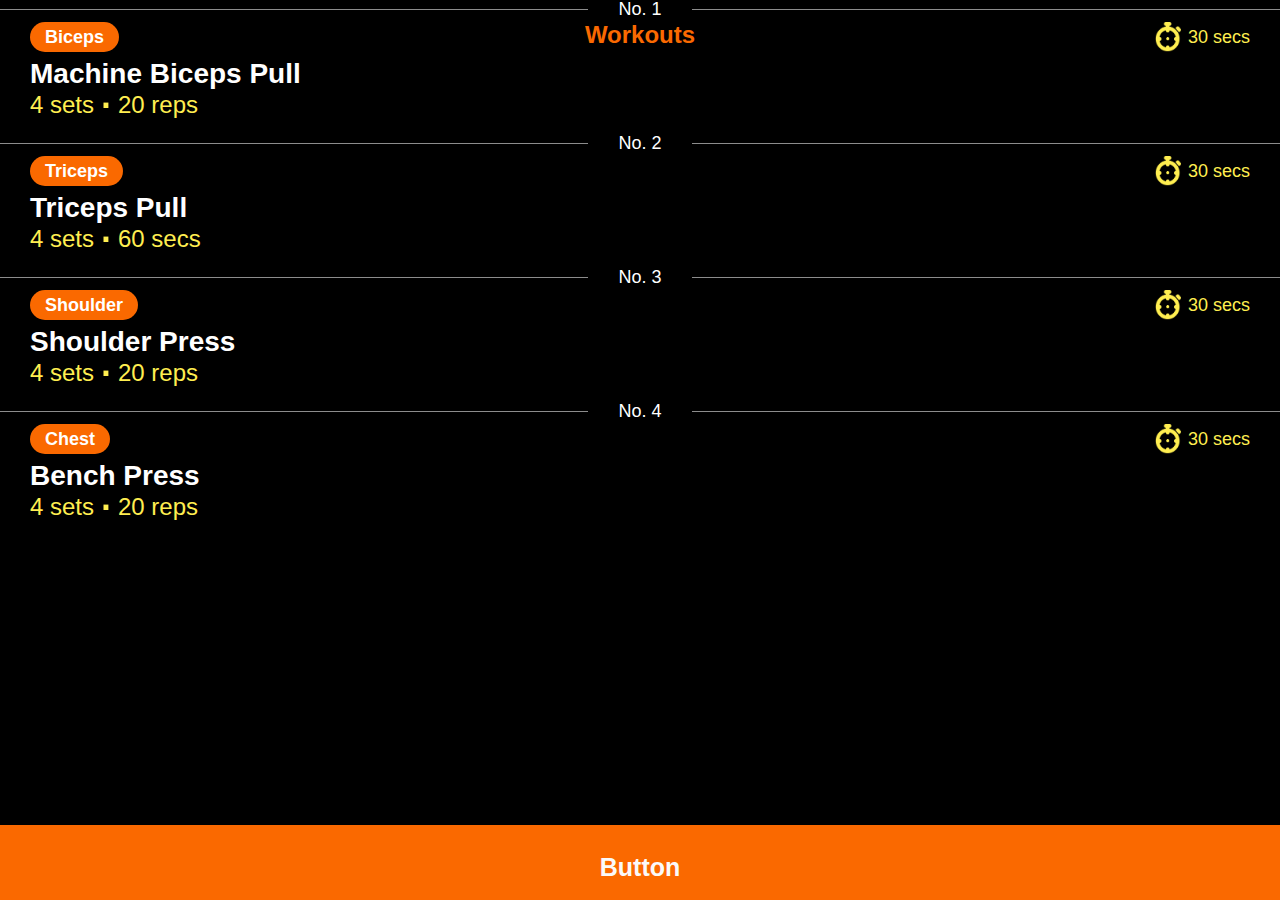
<file: Gym Wear Project/index.html>
<!DOCTYPE html>
<html>
<head>
	<meta name="viewport" content="width=device-width,user-scalable=no">
	<title>Basic</title>
	<link rel="stylesheet" href="lib/tau/wearable/theme/default/tau.min.css">
	<link rel="stylesheet" media="all and (-tizen-geometric-shape: circle)" href="lib/tau/wearable/theme/default/tau.circle.min.css">
	<!-- load theme file for your application -->
	<link rel="stylesheet" href="css/style.css">
	<link rel="stylesheet" href="css/home.css">
	<link rel="stylesheet" href="css/workout.css">
	<link rel="stylesheet" href="css/default.css">
</head>
<body>
	<!--Home Page.html-->
	<div class="ui-page" id="snapListPage">
	   <header class="ui-header">
	   		<div class="default-header">Routine</div>
	   </header>
	    <div class="ui-content">
	    		<ul class="ui-listview ui-snap-listview" id="snapList" />
	    </div>
	</div>
	
	<!--Workout.html-->
	<div class="ui-page ui-page-active" id="aboutPage">
	   <header class="ui-header">
	   		<div class="default-header">Workouts</div>
	   </header>
	   <div class="ui-content">
		   <ui class="workouts" id="workout-list">
		   </ui>
	   </div>
	   <footer class="ui-footer ui-bottom-button">
	      <a href="#" class="ui-btn" id='workouts-footer-button'>Button</a>
	   </footer>
	</div>
	<script src="lib/tau/wearable/js/tau.min.js"></script>
	<script src="js/app.js"></script>
	<script src="js/src/home.js"></script>
	<script src="js/src/workout.js"></script>
	<script src="js/jquery.js"></script>
	<script>
	$( "#snapListPage" ).on( "pageinit", function() {
	    initialize()
	});
	
	$( "#aboutPage" ).on( "pageinit", function() {
		initialize()
		
		
		
		
		loadWorkouts()
	});
	</script>
</body>
</html>
</file>
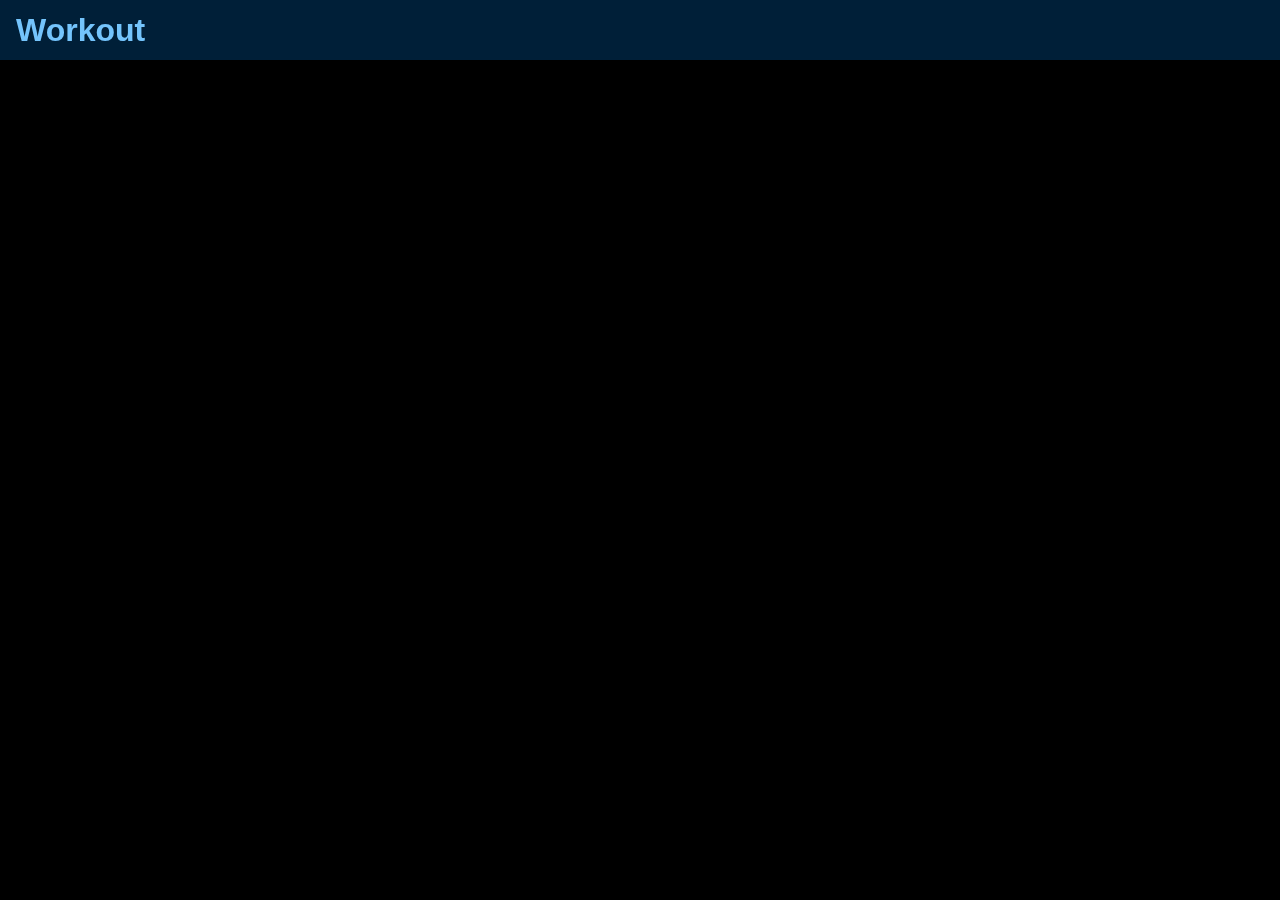
<file: Gym Wear Project/workout.html>
<!DOCTYPE html>
<html>
<head>
	<meta name="viewport" content="width=device-width,user-scalable=no">
	<title>Basic</title>
	<link rel="stylesheet" href="lib/tau/wearable/theme/default/tau.min.css">
	<link rel="stylesheet" media="all and (-tizen-geometric-shape: circle)" href="lib/tau/wearable/theme/default/tau.circle.min.css">
	<!-- load theme file for your application -->
	<link rel="stylesheet" href="css/style.css">
	<link rel="stylesheet" href="css/default.css">
	
</head>
<body>
	<div class="ui-page" id="aboutPage">
	   <header class="ui-header">
	      <h2 class="ui-titles">Workout</h2>
	   </header>
	   <div class="ui-content">
	   </div>
	</div>
	<script src="lib/tau/wearable/js/tau.min.js"></script>
	<script src="js/app.js"></script>
	<script src="js/src/home.js"></script>
	<script src="js/src/workout.js"></script>
	<script src="js/jquery.js"></script>
	<script>
	$( "#aboutPage" ).on( "pageinit", function() {
        console.log( "YEAHHHHHH" );
    });
	</script>
	<script>
	</script>
</body>
</html>
</file>
<file: Gym Wear Project/css/style.css>
/* this file is left blank on purpose, if developer can't find classes he needs in framework, he can customize his
app adding his own styles here
 */
 
.ui-listview li .li-text-sub {
   display: block;
   text-overflow: ellipsis;
   overflow: hidden;
   line-height: 32px;
   color: rgb(51, 51, 51);
}

.ui-listview li.li-has-3line {
   padding-top: 0;
   padding-bottom: 0;
   height: 115px;
}

.ui-listview.expand-list li.li-has-3line .ui-marquee {
   -webkit-transform: translate3d(0, 30px, 0);
}

.ui-listview.expand-list li.li-has-3line.ui-snap-listview-selected .ui-marquee {
   -webkit-transform: translate3d(0, 0, 0);
   -webkit-transition: all ease 1s;
}

.ui-listview.expand-list li.li-has-3line .ui-li-sub-text:nth-child(2) {
   -webkit-transform: translate3d(0, -10px, 0);
   opacity: 0;
}

.ui-listview.expand-list li.li-has-3line.ui-snap-listview-selected .ui-li-sub-text:nth-child(2) {
   -webkit-transform: translate3d(0, 0, 0);
   opacity: 1;
   -webkit-transition: all ease 1s;
}

.ui-listview.expand-list li.li-has-3line .ui-li-sub-text:last-child {
   -webkit-transform: translate3d(0, -42px, 0);
   opacity: 0;
}

.ui-listview.expand-list li.li-has-3line.ui-snap-listview-selected .ui-li-sub-text:last-child {
   -webkit-transform: translate3d(0, 0, 0);
   opacity: 1;
   -webkit-transition: all ease 1s;
}
</file>
<file: Gym Wear Project/css/home.css>
.home-routines {
	height: 100%;
	display: flex;
}

.home-routine-info {
	height: 100%;
	width: 100%;
	display: flex;
	flex-direction: row;
	align-items: center;
}

.home-routine-info-icon {
	width: 50px;
	height: 50px;
	background-image: url("../assets/icon_biceps.png");
  	background-position: center;
  	background-repeat: no-repeat;
  	background-size: contain; 
}

.home-routines-name,.ui-marquee,.ui-marquee-gradient {
	width: 100%;
	font-weight: 700;
	font-size: 28px;
}
</file>
<file: Gym Wear Project/css/workout.css>
.workouts-item {
	width: 100%;	
	display: flex;
	justify-content: center;
	position: relative;
}

.workouts-item--wrapper {
	width: 100%;
	height: 100px;
	margin-top: 9px;
	border-top: 1px solid #8C8C8C;
	padding: 12px 30px;
	box-sizing: content-box;
}

.workouts-title {
	position: absolute;
	background-color: #000;
	display: inline-block;
	padding: 0px 30px;
	font-size: 18px;
	color: #fff;
	line-height: 18px;
}

.workouts-item-top {
	width: 100%;
	height: 30px;
	display: flex;
	justify-content: space-between;
}

.workouts-item-top-bodyPart {
	height: 100%;
	display: flex;
	justify-content: center;
	align-items: center;
	background-color: #FA6900;
	border-radius: 25px;
	padding: 0 15px;
}

.workouts-item-top-bodyPart-text {
	color: #fff;
	font-size: 18px;
	font-weight: 600;
	text-transform: capitalize;
}

.workouts-item-top-rest {
	display: flex;
	justify-content: center;
	align-items: center;
	position: relative;
	padding-left: 35px;
}

.workouts-item-top-rest-time::before {
	content: '';
	display: inline-block;
	position: absolute;
	left: 0;
	top: 0;
	width: 30px;
	height: 30px;
	background-image: url("../assets/icon_rest.png");
  	background-position: center;
  	background-repeat: no-repeat;
  	background-size: contain; 
}

.workouts-item-top-rest-time {
	display: inline-block;
	font-size: 18px;
	line-height: 18px;
	color: #FFEE50;
}

.workouts-item-content {
	width: 100%;
	display: flex;
	flex-direction: column;
	margin: 5px 0;
}

.workouts-item-content-name {
	align-self: flex-start;
	font-size: 28px;
	line-height: 34px;
	font-weight: 700;
	font-stretch: condensed;
	text-transform: capitalize;
	color: #fff;
}

.workouts-item-content-secondaryInfo {
	flex: 1;
	display: flex;
}

.workouts-item-content-secondaryInfo-sets,
.workouts-item-content-secondaryInfo-type {
	font-size: 24px;
	line-height: 28px;
	color: #FFEE50;
	font-stretch: condensed;
}

.workouts-item-content-secondaryInfo-separator {
	font-size: 50px;
	line-height: 0px;
	padding: 0 5px;
	color: #FFEE50;
}

#workouts-footer-button {
	top: 10px;
    background-color: #FA6900;
    font-size: 25px;
    font-weight: 600;
}
</file>
<file: Gym Wear Project/css/default.css>
.default-header {
	position: absolute;
	top: 0;
	left: 0;
	height: 70px;
	width: 100%;
	background-color: #000;
	color: #FA6900;
	display: flex;
	justify-content: center;
	align-items: center;
	font-size: 24px;
	font-weight: 600;
}
</file>
<file: Gym Wear Project/lib/tau/wearable/theme/default/tau.min.css>
/*
 * Copyright (c) 2015 Samsung Electronics Co., Ltd
 *
 * Licensed under the Flora License, Version 1.1 (the "License");
 * you may not use this file except in compliance with the License.
 * You may obtain a copy of the License at
 *
 *     http://floralicense.org/license/
 *
 * Unless required by applicable law or agreed to in writing, software
 * distributed under the License is distributed on an "AS IS" BASIS,
 * WITHOUT WARRANTIES OR CONDITIONS OF ANY KIND, either express or implied.
 * See the License for the specific language governing permissions and
 * limitations under the License.
 */

*{outline:0}article,aside,details,figcaption,figure,footer,header,hgroup,nav,section,summary{display:block}audio,canvas,video{display:inline-block;zoom:1}audio:not([controls]){display:none;height:0}[hidden]{display:none}html{font-size:100%;-webkit-text-size-adjust:100%;-ms-text-size-adjust:100%;-o-text-size-adjust:100%;text-size-adjust:100%}html,button,input,select,textarea{font-family:Tizen,Samsung Sans,Helvetica}body{margin:0}h1{font-size:2em;margin:.67em 0}h2{font-size:1.5em;margin:.83em 0}h3{font-size:1.17em;margin:1em 0}h4{font-size:1em;margin:1.33em 0}h5{font-size:.83em;margin:1.67em 0}h6{font-size:.75em;margin:2.33em 0}abbr[title]{border-bottom:1px dotted}b,strong{font-weight:700}blockquote{margin:1em 40px}dfn{font-style:italic}mark{background:#ff0;color:#000}p,pre{margin:1em 0}code,kbd,pre,samp{font-family:monospace,serif;_font-family:'courier new',monospace;font-size:1em}pre{white-space:pre;white-space:pre-wrap;word-wrap:break-word}q{quotes:none}q:before,q:after{content:'';content:none}small{font-size:75%}sub,sup{font-size:75%;line-height:0;position:relative;vertical-align:baseline}sup{top:-.5em}sub{bottom:-.25em}dl,menu,ol,ul{margin:1em 0}dd{margin:0 0 0 40px}menu,ol,ul{padding:0 0 0 40px}nav ul,nav ol{list-style:none;list-style-image:none}img{border:0;-ms-interpolation-mode:bicubic}svg:not(:root){overflow:hidden}figure{margin:0}form{margin:0}fieldset{border:1px solid silver;margin:0 2px;padding:.35em .625em .75em}legend{border:0;padding:0;white-space:normal}button,input,select,textarea{font-size:100%;margin:0;vertical-align:baseline}button,input{line-height:normal}button[disabled],input[disabled]{cursor:default}input[type=time],input[type=date]{color:#000}input[type=search]{-webkit-appearance:textfield;-moz-appearance:textfield;appearance:textfield;box-sizing:content-box}input[type=search]::-webkit-search-cancel-button,input[type=search]::-webkit-search-decoration{-webkit-appearance:none;appearance:none}button::-moz-focus-inner,input::-moz-focus-inner{border:0;padding:0}textarea{overflow:auto;vertical-align:top}table{border-collapse:collapse;border-spacing:0}.tau-info-theme{position:absolute;top:-999px;left:-999px}.screen-hidden{visibility:hidden;position:absolute;top:-10000em;left:-10000em}button,input{outline:0;cursor:pointer}*{box-sizing:border-box}a{text-decoration:none;color:rgba(250,250,250,1)}ul,li{margin:0;padding:0;list-style-type:none}img{margin:0;padding:0}html{-webkit-tap-highlight-color:rgba(0,0,0,0)}body{height:100%;font-size:2.125rem;font-family:Tizen,Samsung Sans,Helvetica;background:rgba(0,0,0,1);color:rgba(250,250,250,1)}tau-page{display:block}.ui-page{width:100%;height:100%;overflow:hidden;position:absolute;top:0;left:0;display:none;background:rgba(0,0,0,1);-webkit-tap-highlight-color:rgba(0,0,0,0)}.ui-page.ui-page-active{display:block;display:-webkit-box;display:-webkit-flex;display:-ms-flexbox;display:flex;-webkit-box-orient:vertical;-webkit-box-direction:normal;-webkit-flex-direction:column;-ms-flex-direction:column;flex-direction:column}.ui-page.ui-page-build{display:-webkit-box;display:-webkit-flex;display:-ms-flexbox;display:flex;-webkit-box-orient:vertical;-webkit-box-direction:normal;-webkit-flex-direction:column;-ms-flex-direction:column;flex-direction:column;visibility:hidden}.ui-page tau-scrollview{display:block}.ui-page .ui-content{width:100%;height:auto;overflow:auto;-webkit-overflow-scrolling:touch;-moz-overflow-scrolling:touch;-o-overflow-scrolling:touch;-ms-overflow-scrolling:touch;overflow-scrolling:touch;-webkit-box-flex:1;-webkit-flex:1;-ms-flex:1;flex:1}.ui-page .ui-content.ui-content-padding{padding-left:.75rem;padding-right:.75rem}.ui-page .ui-content.ui-content-fixed-middle{position:fixed;top:50%;-webkit-transform:translate(0,-50%);-ms-transform:translate(0,-50%);transform:translate(0,-50%)}.ui-page .ui-header{position:relative;width:100%;line-height:60px;background-color:rgba(0,31,56,1)}.ui-page .ui-header .ui-subtitle{height:30px;font-weight:400;line-height:30px;padding-left:16px;padding-right:16px;color:rgba(116,196,252,1);font-size:24px;margin:-.625rem 0 .3125rem 0}.ui-page .ui-header .ui-title{color:rgba(116,196,252,1);font-size:32px;font-weight:700;white-space:nowrap;overflow:hidden;text-overflow:ellipsis;margin:0;padding-left:16px;padding-right:16px;-webkit-mask-image:-webkit-linear-gradient(left,#000 80%,rgba(0,0,0,0) 95%);mask-image:linear-gradient(left,#000 80%,rgba(0,0,0,0) 95%)}.ui-page .ui-header .ui-title.ui-icon{padding-left:60px;background-position:16px 14px;background-size:34px 34px;background-repeat:no-repeat}.ui-page .ui-header.ui-has-more .ui-title{padding-right:78px;-webkit-mask-image:-webkit-linear-gradient(left,#000 70%,rgba(0,0,0,0) 75%);mask-image:linear-gradient(left,#000 70%,rgba(0,0,0,0) 75%)}.ui-page .ui-header button.ui-more,.ui-page .ui-header input.ui-more{border:0 none;padding:0}.ui-page .ui-header .ui-more-disable{cursor:default;background-color:transparent}.ui-page .ui-header .ui-more{display:block;position:absolute;top:0;right:0;width:68px;height:100%;overflow:hidden;text-indent:-1000em;background-position:center center;background-color:transparent;cursor:pointer}.ui-page .ui-header .ui-more:active{background-color:rgba(23,73,115,1)}.ui-page .ui-header .ui-more.ui-icon-detail{background-color:rgba(116,196,252,1);-webkit-mask-image:url(images/Actionbar/tw_ic_menu_detail_normal_holo_dark.png);mask-image:url(images/Actionbar/tw_ic_menu_detail_normal_holo_dark.png);-webkit-mask-size:3.25rem 3.75rem;-moz-mask-size:3.25rem 3.75rem;-ms-mask-size:3.25rem 3.75rem;-o-mask-size:3.25rem 3.75rem;mask-size:3.25rem 3.75rem;-webkit-mask-position:center;-moz-mask-position:center;-ms-mask-position:center;-o-mask-position:center;mask-position:center;-webkit-mask-repeat:no-repeat;-moz-mask-repeat:no-repeat;-ms-mask-repeat:no-repeat;-o-mask-repeat:no-repeat;mask-repeat:no-repeat}.ui-page .ui-header .ui-more.ui-icon-detail[disabled=disabled]{cursor:default;background-color:transparent;background-color:rgba(116,196,252,.2);-webkit-mask-image:url(images/Actionbar/tw_ic_menu_detail_disable_holo_dark.png);mask-image:url(images/Actionbar/tw_ic_menu_detail_disable_holo_dark.png);-webkit-mask-size:3.25rem 3.75rem;-moz-mask-size:3.25rem 3.75rem;-ms-mask-size:3.25rem 3.75rem;-o-mask-size:3.25rem 3.75rem;mask-size:3.25rem 3.75rem;-webkit-mask-position:center;-moz-mask-position:center;-ms-mask-position:center;-o-mask-position:center;mask-position:center;-webkit-mask-repeat:no-repeat;-moz-mask-repeat:no-repeat;-ms-mask-repeat:no-repeat;-o-mask-repeat:no-repeat;mask-repeat:no-repeat}.ui-page .ui-header .ui-more.ui-icon-overflow{background-color:rgba(116,196,252,1);-webkit-mask-image:url(images/Actionbar/tw_ic_menu_moreoverflow_holo_dark.png);mask-image:url(images/Actionbar/tw_ic_menu_moreoverflow_holo_dark.png);-webkit-mask-size:3.25rem 3.75rem;-moz-mask-size:3.25rem 3.75rem;-ms-mask-size:3.25rem 3.75rem;-o-mask-size:3.25rem 3.75rem;mask-size:3.25rem 3.75rem;-webkit-mask-position:center;-moz-mask-position:center;-ms-mask-position:center;-o-mask-position:center;mask-position:center;-webkit-mask-repeat:no-repeat;-moz-mask-repeat:no-repeat;-ms-mask-repeat:no-repeat;-o-mask-repeat:no-repeat;mask-repeat:no-repeat}.ui-page .ui-header .ui-more.ui-icon-overflow[disabled=disabled]{cursor:default;background-color:transparent;background-color:rgba(116,196,252,.2);-webkit-mask-image:url(images/Actionbar/tw_ic_menu_moreoverflow_holo_dark.png);mask-image:url(images/Actionbar/tw_ic_menu_moreoverflow_holo_dark.png);-webkit-mask-size:3.25rem 3.75rem;-moz-mask-size:3.25rem 3.75rem;-ms-mask-size:3.25rem 3.75rem;-o-mask-size:3.25rem 3.75rem;mask-size:3.25rem 3.75rem;-webkit-mask-position:center;-moz-mask-position:center;-ms-mask-position:center;-o-mask-position:center;mask-position:center;-webkit-mask-repeat:no-repeat;-moz-mask-repeat:no-repeat;-ms-mask-repeat:no-repeat;-o-mask-repeat:no-repeat;mask-repeat:no-repeat}.ui-page .ui-header .ui-more.ui-icon-selectall{background-color:rgba(116,196,252,1);-webkit-mask-image:url(images/Actionbar/tw_ic_menu_selectall_normal_holo_dark.png);mask-image:url(images/Actionbar/tw_ic_menu_selectall_normal_holo_dark.png);-webkit-mask-size:3.25rem 3.75rem;-moz-mask-size:3.25rem 3.75rem;-ms-mask-size:3.25rem 3.75rem;-o-mask-size:3.25rem 3.75rem;mask-size:3.25rem 3.75rem;-webkit-mask-position:center;-moz-mask-position:center;-ms-mask-position:center;-o-mask-position:center;mask-position:center;-webkit-mask-repeat:no-repeat;-moz-mask-repeat:no-repeat;-ms-mask-repeat:no-repeat;-o-mask-repeat:no-repeat;mask-repeat:no-repeat}.ui-page .ui-header .ui-more.ui-icon-selectall[disabled=disabled]{cursor:default;background-color:transparent;background-color:rgba(116,196,252,.2);-webkit-mask-image:url(images/Actionbar/tw_ic_menu_selectall_disable_holo_dark.png);mask-image:url(images/Actionbar/tw_ic_menu_selectall_disable_holo_dark.png);-webkit-mask-size:3.25rem 3.75rem;-moz-mask-size:3.25rem 3.75rem;-ms-mask-size:3.25rem 3.75rem;-o-mask-size:3.25rem 3.75rem;mask-size:3.25rem 3.75rem;-webkit-mask-position:center;-moz-mask-position:center;-ms-mask-position:center;-o-mask-position:center;mask-position:center;-webkit-mask-repeat:no-repeat;-moz-mask-repeat:no-repeat;-ms-mask-repeat:no-repeat;-o-mask-repeat:no-repeat;mask-repeat:no-repeat}.ui-page .ui-footer{width:100%;position:absolute;bottom:0;left:0}.ui-page.ui-scroll-on .ui-scroller{width:100%;height:auto;overflow:hidden;overflow-y:auto;-webkit-overflow-scrolling:touch;-moz-overflow-scrolling:touch;-o-overflow-scrolling:touch;-ms-overflow-scrolling:touch;overflow-scrolling:touch;-webkit-box-flex:1;-webkit-flex:1;-ms-flex:1;flex:1}.ui-page.ui-scroll-on .ui-content{height:auto;-webkit-box-flex:0;-webkit-flex:none;-ms-flex:none;flex:none}.ui-page.ui-scroll-on .ui-footer{position:relative}.ui-grid-col>*{float:left}.ui-page .ui-grid-col-1>*{float:left}.ui-page .ui-grid-col-1>*{width:100%}.ui-page .ui-grid-col-2>*{float:left}.ui-page .ui-grid-col-2>*{width:50%}.ui-page .ui-grid-col-3>*{float:left}.ui-page .ui-grid-col-3>*{width:33.33333333%}.ui-grid-row>*{display:block}@-webkit-keyframes indeterminate{0%{-webkit-mask-image:url(images/Progress/tw_progressbar_indeterminate1_holo_dark.png);mask-image:url(images/Progress/tw_progressbar_indeterminate1_holo_dark.png);-webkit-mask-repeat:no-repeat;-moz-mask-repeat:no-repeat;-ms-mask-repeat:no-repeat;-o-mask-repeat:no-repeat;mask-repeat:no-repeat;background-color:rgba(0,77,153,1)}25%{-webkit-mask-image:url(images/Progress/tw_progressbar_indeterminate2_holo_dark.png);mask-image:url(images/Progress/tw_progressbar_indeterminate2_holo_dark.png);-webkit-mask-repeat:no-repeat;-moz-mask-repeat:no-repeat;-ms-mask-repeat:no-repeat;-o-mask-repeat:no-repeat;mask-repeat:no-repeat;background-color:rgba(0,77,153,1)}50%{-webkit-mask-image:url(images/Progress/tw_progressbar_indeterminate3_holo_dark.png);mask-image:url(images/Progress/tw_progressbar_indeterminate3_holo_dark.png);-webkit-mask-repeat:no-repeat;-moz-mask-repeat:no-repeat;-ms-mask-repeat:no-repeat;-o-mask-repeat:no-repeat;mask-repeat:no-repeat;background-color:rgba(0,77,153,1)}75%{-webkit-mask-image:url(images/Progress/tw_progressbar_indeterminate4_holo_dark.png);mask-image:url(images/Progress/tw_progressbar_indeterminate4_holo_dark.png);-webkit-mask-repeat:no-repeat;-moz-mask-repeat:no-repeat;-ms-mask-repeat:no-repeat;-o-mask-repeat:no-repeat;mask-repeat:no-repeat;background-color:rgba(0,77,153,1)}100%{-webkit-mask-image:url(images/Progress/tw_progressbar_indeterminate5_holo_dark.png);mask-image:url(images/Progress/tw_progressbar_indeterminate5_holo_dark.png);-webkit-mask-repeat:no-repeat;-moz-mask-repeat:no-repeat;-ms-mask-repeat:no-repeat;-o-mask-repeat:no-repeat;mask-repeat:no-repeat;background-color:rgba(0,77,153,1)}}@keyframes indeterminate{0%{-webkit-mask-image:url(images/Progress/tw_progressbar_indeterminate1_holo_dark.png);mask-image:url(images/Progress/tw_progressbar_indeterminate1_holo_dark.png);-webkit-mask-repeat:no-repeat;-moz-mask-repeat:no-repeat;-ms-mask-repeat:no-repeat;-o-mask-repeat:no-repeat;mask-repeat:no-repeat;background-color:rgba(0,77,153,1)}25%{-webkit-mask-image:url(images/Progress/tw_progressbar_indeterminate2_holo_dark.png);mask-image:url(images/Progress/tw_progressbar_indeterminate2_holo_dark.png);-webkit-mask-repeat:no-repeat;-moz-mask-repeat:no-repeat;-ms-mask-repeat:no-repeat;-o-mask-repeat:no-repeat;mask-repeat:no-repeat;background-color:rgba(0,77,153,1)}50%{-webkit-mask-image:url(images/Progress/tw_progressbar_indeterminate3_holo_dark.png);mask-image:url(images/Progress/tw_progressbar_indeterminate3_holo_dark.png);-webkit-mask-repeat:no-repeat;-moz-mask-repeat:no-repeat;-ms-mask-repeat:no-repeat;-o-mask-repeat:no-repeat;mask-repeat:no-repeat;background-color:rgba(0,77,153,1)}75%{-webkit-mask-image:url(images/Progress/tw_progressbar_indeterminate4_holo_dark.png);mask-image:url(images/Progress/tw_progressbar_indeterminate4_holo_dark.png);-webkit-mask-repeat:no-repeat;-moz-mask-repeat:no-repeat;-ms-mask-repeat:no-repeat;-o-mask-repeat:no-repeat;mask-repeat:no-repeat;background-color:rgba(0,77,153,1)}100%{-webkit-mask-image:url(images/Progress/tw_progressbar_indeterminate5_holo_dark.png);mask-image:url(images/Progress/tw_progressbar_indeterminate5_holo_dark.png);-webkit-mask-repeat:no-repeat;-moz-mask-repeat:no-repeat;-ms-mask-repeat:no-repeat;-o-mask-repeat:no-repeat;mask-repeat:no-repeat;background-color:rgba(0,77,153,1)}}progress{position:relative;padding-left:1rem;padding-right:1rem;margin-top:.875rem;margin-bottom:.875rem;width:100%;height:.375rem;-webkit-appearance:none;-moz-appearance:none;appearance:none;border:0}progress::-webkit-progress-bar{position:relative;background-color:rgba(64,64,64,1);border-radius:.125rem;overflow:hidden}progress::-webkit-progress-value{background-color:rgba(55,161,237,1);height:.375rem;border-radius:.125rem;overflow:hidden}progress.ui-progress-indeterminate::-webkit-progress-bar{background-color:rgba(55,161,237,1)}progress.ui-progress-indeterminate::-webkit-progress-value{background-size:100% 100%;-webkit-animation:indeterminate 150ms infinite;animation:indeterminate 150ms infinite}.ui-progress-proportion{display:block;float:left;font-size:20px;padding-left:1rem;padding-right:1rem;margin-top:-.625rem;color:rgba(250,250,250,1)}.ui-progress-ratio{display:block;float:right;font-size:20px;padding-left:1rem;padding-right:1rem;margin-top:-.625rem;color:rgba(250,250,250,1)}.ui-circle-progress{display:none}.ui-progressbar{position:relative;display:inline-block;pointer-events:none}.ui-progressbar.ui-progressbar-full{position:fixed;top:0;left:0;width:100%;height:100%}.ui-switch{width:100%;color:rgba(250,250,250,1)}.ui-switch-inneroffset,.ui-switch-handler{display:none}.ui-switch-text{margin-top:30px;margin-bottom:40px;padding:0 30px;font-size:34px;text-align:center}.ui-switch-sub-text{margin-top:48px;font-size:26px;text-align:center;color:T161}.ui-toggleswitch{position:relative;display:inline-block;width:103.5px;height:55px;overflow:hidden}.ui-toggleswitch.ui-toggleswitch-large{width:207px;height:110px}.ui-toggleswitch .ui-switch-input{position:absolute;width:100%;height:100%;-webkit-appearance:none;display:block}.ui-toggleswitch .ui-switch-input::before{content:"";position:absolute;width:100%;height:100%;-webkit-mask-image:url(images/Controller_icon/toggle_changeable.png);mask-image:url(images/Controller_icon/toggle_changeable.png);-webkit-mask-size:100% 400%;-moz-mask-size:100% 400%;-ms-mask-size:100% 400%;-o-mask-size:100% 400%;mask-size:100% 400%;-webkit-mask-repeat:no-repeat;-moz-mask-repeat:no-repeat;-ms-mask-repeat:no-repeat;-o-mask-repeat:no-repeat;mask-repeat:no-repeat;-webkit-mask-position:0 0;-moz-mask-position:0 0;-ms-mask-position:0 0;-o-mask-position:0 0;mask-position:0 0;background-color:rgba(102,101,101,1);z-index:0}.ui-toggleswitch .ui-switch-input:active::before{background-color:rgba(102,101,101,1)}.ui-toggleswitch .ui-switch-input:active~.ui-switch-activation,.ui-toggleswitch .ui-switch-input:active~.ui-switch-button{background-color:rgba(179,179,179,1)}.ui-toggleswitch .ui-switch-input:active~.ui-switch-activation::before,.ui-toggleswitch .ui-switch-input:active~.ui-switch-button::before{background-color:rgba(102,101,101,1)}.ui-toggleswitch .ui-switch-activation,.ui-toggleswitch .ui-switch-button{width:100%;height:100%;-webkit-mask-image:url(images/Controller_icon/toggle_changeable.png);mask-image:url(images/Controller_icon/toggle_changeable.png);-webkit-mask-size:100% 400%;-moz-mask-size:100% 400%;-ms-mask-size:100% 400%;-o-mask-size:100% 400%;mask-size:100% 400%;-webkit-mask-repeat:no-repeat;-moz-mask-repeat:no-repeat;-ms-mask-repeat:no-repeat;-o-mask-repeat:no-repeat;mask-repeat:no-repeat;-webkit-mask-position:0 33.3%;-moz-mask-position:0 33.3%;-ms-mask-position:0 33.3%;-o-mask-position:0 33.3%;mask-position:0 33.3%;background-color:rgba(250,250,250,1);position:absolute;top:0;left:0;pointer-events:none;z-index:1}.ui-toggleswitch .ui-switch-activation::before,.ui-toggleswitch .ui-switch-button::before{content:"";position:absolute;width:100%;height:100%;-webkit-mask-image:url(images/Controller_icon/toggle_changeable.png);mask-image:url(images/Controller_icon/toggle_changeable.png);-webkit-mask-size:100% 400%;-moz-mask-size:100% 400%;-ms-mask-size:100% 400%;-o-mask-size:100% 400%;mask-size:100% 400%;-webkit-mask-repeat:no-repeat;-moz-mask-repeat:no-repeat;-ms-mask-repeat:no-repeat;-o-mask-repeat:no-repeat;mask-repeat:no-repeat;-webkit-mask-position:0 66.7%;-moz-mask-position:0 66.7%;-ms-mask-position:0 66.7%;-o-mask-position:0 66.7%;mask-position:0 66.7%;background-color:rgba(133,133,133,1);top:0;left:0}.ui-toggleswitch .ui-switch-input:checked~.ui-switch-activation,.ui-toggleswitch .ui-switch-input:checked~.ui-switch-button{width:100%;height:100%;background-color:rgba(250,250,250,1);-webkit-mask-position:0 33%;-moz-mask-position:0 33%;-ms-mask-position:0 33%;-o-mask-position:0 33%;mask-position:0 33%;-webkit-transform:translate3d(36.23%,0,0);-ms-transform:translate3d(36.23%,0,0);transform:translate3d(36.23%,0,0)}.ui-toggleswitch .ui-switch-input:checked~.ui-switch-activation::before,.ui-toggleswitch .ui-switch-input:checked~.ui-switch-button::before{-webkit-mask-position:0 100%;-moz-mask-position:0 100%;-ms-mask-position:0 100%;-o-mask-position:0 100%;mask-position:0 100%;background-color:rgba(115,191,15,1)}.ui-toggleswitch .ui-switch-input:checked::before{background-color:rgba(115,191,15,1)}.ui-toggleswitch .ui-switch-input:checked:active::before{background-color:rgba(75,102,39,1)}.ui-toggleswitch .ui-switch-input:checked:active~.ui-switch-activation,.ui-toggleswitch .ui-switch-input:checked:active~.ui-switch-button{background-color:rgba(179,179,179,1)}.ui-toggleswitch .ui-switch-input:checked:active~.ui-switch-activation::before,.ui-toggleswitch .ui-switch-input:checked:active~.ui-switch-button::before{background-color:rgba(75,102,39,1)}@-webkit-keyframes smallprocess{0%{-webkit-mask-position:0rem 0rem;mask-position:0rem 0rem}2%{-webkit-mask-position:-4.75rem 0rem;mask-position:-4.75rem 0rem}3%{-webkit-mask-position:-9.5rem 0rem;mask-position:-9.5rem 0rem}5%{-webkit-mask-position:-14.25rem 0rem;mask-position:-14.25rem 0rem}7%{-webkit-mask-position:-19rem 0rem;mask-position:-19rem 0rem}8%{-webkit-mask-position:-23.75rem 0rem;mask-position:-23.75rem 0rem}10%{-webkit-mask-position:-28.5rem 0rem;mask-position:-28.5rem 0rem}12%{-webkit-mask-position:0rem -4.75rem;mask-position:0rem -4.75rem}14%{-webkit-mask-position:-4.75rem -4.75rem;mask-position:-4.75rem -4.75rem}15%{-webkit-mask-position:-9.5rem -4.75rem;mask-position:-9.5rem -4.75rem}17%{-webkit-mask-position:-14.25rem -4.75rem;mask-position:-14.25rem -4.75rem}19%{-webkit-mask-position:-19rem -4.75rem;mask-position:-19rem -4.75rem}20%{-webkit-mask-position:-23.75rem -4.75rem;mask-position:-23.75rem -4.75rem}22%{-webkit-mask-position:-28.5rem -4.75rem;mask-position:-28.5rem -4.75rem}24%{-webkit-mask-position:0rem -9.5rem;mask-position:0rem -9.5rem}25%{-webkit-mask-position:-4.75rem -9.5rem;mask-position:-4.75rem -9.5rem}27%{-webkit-mask-position:-9.5rem -9.5rem;mask-position:-9.5rem -9.5rem}29%{-webkit-mask-position:-14.25rem -9.5rem;mask-position:-14.25rem -9.5rem}31%{-webkit-mask-position:-19rem -9.5rem;mask-position:-19rem -9.5rem}32%{-webkit-mask-position:-23.75rem -9.5rem;mask-position:-23.75rem -9.5rem}34%{-webkit-mask-position:-28.5rem -9.5rem;mask-position:-28.5rem -9.5rem}36%{-webkit-mask-position:0rem -14.25rem;mask-position:0rem -14.25rem}37%{-webkit-mask-position:-4.75rem -14.25rem;mask-position:-4.75rem -14.25rem}39%{-webkit-mask-position:-9.5rem -14.25rem;mask-position:-9.5rem -14.25rem}41%{-webkit-mask-position:-14.25rem -14.25rem;mask-position:-14.25rem -14.25rem}42%{-webkit-mask-position:-19rem -14.25rem;mask-position:-19rem -14.25rem}44%{-webkit-mask-position:-23.75rem -14.25rem;mask-position:-23.75rem -14.25rem}46%{-webkit-mask-position:-28.5rem -14.25rem;mask-position:-28.5rem -14.25rem}47%{-webkit-mask-position:0rem -19rem;mask-position:0rem -19rem}49%{-webkit-mask-position:-4.75rem -19rem;mask-position:-4.75rem -19rem}51%{-webkit-mask-position:-9.5rem -19rem;mask-position:-9.5rem -19rem}53%{-webkit-mask-position:-14.25rem -19rem;mask-position:-14.25rem -19rem}54%{-webkit-mask-position:-19rem -19rem;mask-position:-19rem -19rem}56%{-webkit-mask-position:-23.75rem -19rem;mask-position:-23.75rem -19rem}58%{-webkit-mask-position:-28.5rem -19rem;mask-position:-28.5rem -19rem}59%{-webkit-mask-position:0rem -23.75rem;mask-position:0rem -23.75rem}61%{-webkit-mask-position:-4.75rem -23.75rem;mask-position:-4.75rem -23.75rem}63%{-webkit-mask-position:-9.5rem -23.75rem;mask-position:-9.5rem -23.75rem}64%{-webkit-mask-position:-14.25rem -23.75rem;mask-position:-14.25rem -23.75rem}66%{-webkit-mask-position:-19rem -23.75rem;mask-position:-19rem -23.75rem}68%{-webkit-mask-position:-23.75rem -23.75rem;mask-position:-23.75rem -23.75rem}69%{-webkit-mask-position:-28.5rem -23.75rem;mask-position:-28.5rem -23.75rem}71%{-webkit-mask-position:0rem -28.5rem;mask-position:0rem -28.5rem}73%{-webkit-mask-position:-4.75rem -28.5rem;mask-position:-4.75rem -28.5rem}75%{-webkit-mask-position:-9.5rem -28.5rem;mask-position:-9.5rem -28.5rem}76%{-webkit-mask-position:-14.25rem -28.5rem;mask-position:-14.25rem -28.5rem}78%{-webkit-mask-position:-19rem -28.5rem;mask-position:-19rem -28.5rem}80%{-webkit-mask-position:-23.75rem -28.5rem;mask-position:-23.75rem -28.5rem}81%{-webkit-mask-position:-28.5rem -28.5rem;mask-position:-28.5rem -28.5rem}83%{-webkit-mask-position:0rem -33.25rem;mask-position:0rem -33.25rem}85%{-webkit-mask-position:-4.75rem -33.25rem;mask-position:-4.75rem -33.25rem}86%{-webkit-mask-position:-9.5rem -33.25rem;mask-position:-9.5rem -33.25rem}88%{-webkit-mask-position:-14.25rem -33.25rem;mask-position:-14.25rem -33.25rem}90%{-webkit-mask-position:-19rem -33.25rem;mask-position:-19rem -33.25rem}92%{-webkit-mask-position:-23.75rem -33.25rem;mask-position:-23.75rem -33.25rem}93%{-webkit-mask-position:-28.5rem -33.25rem;mask-position:-28.5rem -33.25rem}95%{-webkit-mask-position:0rem -38rem;mask-position:0rem -38rem}97%{-webkit-mask-position:-4.75rem -38rem;mask-position:-4.75rem -38rem}98%{-webkit-mask-position:-9.5rem -38rem;mask-position:-9.5rem -38rem}100%{-webkit-mask-position:-14.25rem -38rem;mask-position:-14.25rem -38rem}}@keyframes smallprocess{0%{-webkit-mask-position:0rem 0rem;mask-position:0rem 0rem}2%{-webkit-mask-position:-4.75rem 0rem;mask-position:-4.75rem 0rem}3%{-webkit-mask-position:-9.5rem 0rem;mask-position:-9.5rem 0rem}5%{-webkit-mask-position:-14.25rem 0rem;mask-position:-14.25rem 0rem}7%{-webkit-mask-position:-19rem 0rem;mask-position:-19rem 0rem}8%{-webkit-mask-position:-23.75rem 0rem;mask-position:-23.75rem 0rem}10%{-webkit-mask-position:-28.5rem 0rem;mask-position:-28.5rem 0rem}12%{-webkit-mask-position:0rem -4.75rem;mask-position:0rem -4.75rem}14%{-webkit-mask-position:-4.75rem -4.75rem;mask-position:-4.75rem -4.75rem}15%{-webkit-mask-position:-9.5rem -4.75rem;mask-position:-9.5rem -4.75rem}17%{-webkit-mask-position:-14.25rem -4.75rem;mask-position:-14.25rem -4.75rem}19%{-webkit-mask-position:-19rem -4.75rem;mask-position:-19rem -4.75rem}20%{-webkit-mask-position:-23.75rem -4.75rem;mask-position:-23.75rem -4.75rem}22%{-webkit-mask-position:-28.5rem -4.75rem;mask-position:-28.5rem -4.75rem}24%{-webkit-mask-position:0rem -9.5rem;mask-position:0rem -9.5rem}25%{-webkit-mask-position:-4.75rem -9.5rem;mask-position:-4.75rem -9.5rem}27%{-webkit-mask-position:-9.5rem -9.5rem;mask-position:-9.5rem -9.5rem}29%{-webkit-mask-position:-14.25rem -9.5rem;mask-position:-14.25rem -9.5rem}31%{-webkit-mask-position:-19rem -9.5rem;mask-position:-19rem -9.5rem}32%{-webkit-mask-position:-23.75rem -9.5rem;mask-position:-23.75rem -9.5rem}34%{-webkit-mask-position:-28.5rem -9.5rem;mask-position:-28.5rem -9.5rem}36%{-webkit-mask-position:0rem -14.25rem;mask-position:0rem -14.25rem}37%{-webkit-mask-position:-4.75rem -14.25rem;mask-position:-4.75rem -14.25rem}39%{-webkit-mask-position:-9.5rem -14.25rem;mask-position:-9.5rem -14.25rem}41%{-webkit-mask-position:-14.25rem -14.25rem;mask-position:-14.25rem -14.25rem}42%{-webkit-mask-position:-19rem -14.25rem;mask-position:-19rem -14.25rem}44%{-webkit-mask-position:-23.75rem -14.25rem;mask-position:-23.75rem -14.25rem}46%{-webkit-mask-position:-28.5rem -14.25rem;mask-position:-28.5rem -14.25rem}47%{-webkit-mask-position:0rem -19rem;mask-position:0rem -19rem}49%{-webkit-mask-position:-4.75rem -19rem;mask-position:-4.75rem -19rem}51%{-webkit-mask-position:-9.5rem -19rem;mask-position:-9.5rem -19rem}53%{-webkit-mask-position:-14.25rem -19rem;mask-position:-14.25rem -19rem}54%{-webkit-mask-position:-19rem -19rem;mask-position:-19rem -19rem}56%{-webkit-mask-position:-23.75rem -19rem;mask-position:-23.75rem -19rem}58%{-webkit-mask-position:-28.5rem -19rem;mask-position:-28.5rem -19rem}59%{-webkit-mask-position:0rem -23.75rem;mask-position:0rem -23.75rem}61%{-webkit-mask-position:-4.75rem -23.75rem;mask-position:-4.75rem -23.75rem}63%{-webkit-mask-position:-9.5rem -23.75rem;mask-position:-9.5rem -23.75rem}64%{-webkit-mask-position:-14.25rem -23.75rem;mask-position:-14.25rem -23.75rem}66%{-webkit-mask-position:-19rem -23.75rem;mask-position:-19rem -23.75rem}68%{-webkit-mask-position:-23.75rem -23.75rem;mask-position:-23.75rem -23.75rem}69%{-webkit-mask-position:-28.5rem -23.75rem;mask-position:-28.5rem -23.75rem}71%{-webkit-mask-position:0rem -28.5rem;mask-position:0rem -28.5rem}73%{-webkit-mask-position:-4.75rem -28.5rem;mask-position:-4.75rem -28.5rem}75%{-webkit-mask-position:-9.5rem -28.5rem;mask-position:-9.5rem -28.5rem}76%{-webkit-mask-position:-14.25rem -28.5rem;mask-position:-14.25rem -28.5rem}78%{-webkit-mask-position:-19rem -28.5rem;mask-position:-19rem -28.5rem}80%{-webkit-mask-position:-23.75rem -28.5rem;mask-position:-23.75rem -28.5rem}81%{-webkit-mask-position:-28.5rem -28.5rem;mask-position:-28.5rem -28.5rem}83%{-webkit-mask-position:0rem -33.25rem;mask-position:0rem -33.25rem}85%{-webkit-mask-position:-4.75rem -33.25rem;mask-position:-4.75rem -33.25rem}86%{-webkit-mask-position:-9.5rem -33.25rem;mask-position:-9.5rem -33.25rem}88%{-webkit-mask-position:-14.25rem -33.25rem;mask-position:-14.25rem -33.25rem}90%{-webkit-mask-position:-19rem -33.25rem;mask-position:-19rem -33.25rem}92%{-webkit-mask-position:-23.75rem -33.25rem;mask-position:-23.75rem -33.25rem}93%{-webkit-mask-position:-28.5rem -33.25rem;mask-position:-28.5rem -33.25rem}95%{-webkit-mask-position:0rem -38rem;mask-position:0rem -38rem}97%{-webkit-mask-position:-4.75rem -38rem;mask-position:-4.75rem -38rem}98%{-webkit-mask-position:-9.5rem -38rem;mask-position:-9.5rem -38rem}100%{-webkit-mask-position:-14.25rem -38rem;mask-position:-14.25rem -38rem}}@-webkit-keyframes fullprocess{0%{-webkit-mask-position:0 0rem;mask-position:0 0rem}25%{-webkit-mask-position:0 -.375rem;mask-position:0 -.375rem}50%{-webkit-mask-position:0 -.75rem;mask-position:0 -.75rem}75%{-webkit-mask-position:0 -1.125rem;mask-position:0 -1.125rem}100%{-webkit-mask-position:0 -1.5rem;mask-position:0 -1.5rem}}@keyframes fullprocess{0%{-webkit-mask-position:0 0rem;mask-position:0 0rem}25%{-webkit-mask-position:0 -.375rem;mask-position:0 -.375rem}50%{-webkit-mask-position:0 -.75rem;mask-position:0 -.75rem}75%{-webkit-mask-position:0 -1.125rem;mask-position:0 -1.125rem}100%{-webkit-mask-position:0 -1.5rem;mask-position:0 -1.5rem}}.ui-processing{background-color:rgba(0,77,153,1);-webkit-mask-image:url(images/Processing/processingsmall.png);mask-image:url(images/Processing/processingsmall.png);-webkit-mask-repeat:no-repeat;mask-repeat:no-repeat;-webkit-animation-duration:1s;animation-duration:1s;-webkit-animation-iteration-count:infinite;animation-iteration-count:infinite;-webkit-animation-timing-function:step-start;animation-timing-function:step-start;-webkit-animation-name:smallprocess;animation-name:smallprocess;width:4.75rem;height:4.75rem;margin:0 auto}.ui-processing.ui-processing-full-size{-webkit-mask-image:url(images/Processing/processing_bar.png);mask-image:url(images/Processing/processing_bar.png);-webkit-animation-name:fullprocess;animation-name:fullprocess;width:100%;height:.375rem;margin-top:.375rem;margin-bottom:.375rem;max-width:19.75rem}.ui-processing.ui-hidden{display:none}.ui-processing-text{margin:0 auto;text-align:center;width:10.5rem;font-size:1.5rem;color:rgba(250,250,250,1)}.ui-btn{display:block;position:relative;padding-right:10px;padding-left:10px;margin:0;font-size:2rem;line-height:5.3125rem;height:5.3125rem;text-align:center;white-space:nowrap;cursor:pointer;vertical-align:middle;text-overflow:ellipsis;overflow:hidden;border:0 none;color:rgba(250,250,250,1);background-color:rgba(2,56,92,1)}a.ui-btn:active:hover,.ui-btn:enabled:active:hover{background-color:rgba(23,73,115,1)}.ui-btn:enabled:focus{background-color:rgba(2,56,92,1)}a.ui-btn.ui-state-disabled,.ui-btn:disabled{color:rgba(250,250,250,.2);background-color:rgba(3,44,64,1);cursor:default}.ui-btn.ui-multiline{padding-top:10px;padding-bottom:10px}.ui-btn.ui-inline{display:inline-block}.ui-btn.ui-btn-icon{background-position:center center;height:5.5rem;width:5.5rem;text-indent:-1000em;overflow:hidden;background-repeat:no-repeat;background-size:5.5rem 5.5rem}.ui-btn.ui-btn-icon::before{content:"";-webkit-mask-size:5.5rem 5.5rem;mask-size:5.5rem 5.5rem;-webkit-mask-repeat:no-repeat;mask-repeat:no-repeat;-webkit-mask-position:0 0;mask-position:0 0;width:5.5rem;height:5.5rem;top:50%;left:50%;-webkit-transform:translate3d(-50%,-50%,0);transform:translate3d(-50%,-50%,0);position:absolute;-webkit-mask-image:none;mask-image:none;background-position:center center;background-repeat:no-repeat}.ui-btn.ui-btn-icon-only{text-indent:-624.9375rem}.ui-btn.ui-btn-icon-only::before{content:"";position:absolute;-webkit-mask-size:3.75rem 3.75rem;mask-size:3.75rem 3.75rem;-webkit-mask-repeat:no-repeat;mask-repeat:no-repeat;width:3.75rem;height:3.75rem;top:50%;left:50%;-webkit-transform:translate3d(-50%,-50%,0);transform:translate3d(-50%,-50%,0);background-color:rgba(250,250,250,1);-webkit-transition:background 150ms;transition:background 150ms}.ui-btn.ui-btn-icon-only:active::before{background-color:rgba(250,250,250,1)}.ui-btn.ui-btn-icon-only:disabled::before{background-color:rgba(250,250,250,.4)}.ui-btn.ui-btn-nobg.ui-btn-icon,.ui-btn.ui-btn-no-bg.ui-btn-icon{background-color:transparent;height:33vh}.ui-btn.ui-btn-nobg.ui-btn-icon::before,.ui-btn.ui-btn-no-bg.ui-btn-icon::before{content:'';position:absolute;background-color:#fff;border-radius:50%;width:30vw;height:30vh;opacity:0;left:50%;top:50%}.ui-btn.ui-btn-nobg.ui-btn-icon:enabled:active:hover,.ui-btn.ui-btn-no-bg.ui-btn-icon:enabled:active:hover,.ui-btn.ui-btn-nobg.ui-btn-icon:enabled:focus,.ui-btn.ui-btn-no-bg.ui-btn-icon:enabled:focus{background-color:transparent}.ui-btn.ui-btn-nobg.ui-btn-icon.ui-btn-active::before,.ui-btn.ui-btn-no-bg.ui-btn-icon.ui-btn-active::before{-webkit-transform:translate(-50%,-50%) scale(1.1);-ms-transform:translate(-50%,-50%) scale(1.1);transform:translate(-50%,-50%) scale(1.1);-webkit-animation-timing-function:cubic-bezier(0.25,.46,.45,1),linear;animation-timing-function:cubic-bezier(0.25,.46,.45,1),linear;-webkit-animation-duration:300ms,733ms;animation-duration:300ms,733ms;-webkit-animation-name:touch-text-btn-scale,touch-text-btn-opacity;animation-name:touch-text-btn-scale,touch-text-btn-opacity}.ui-btn.ui-btn-text{height:3.3125rem;line-height:2.6875rem;padding:.3125rem;margin:auto;max-width:16.125rem;min-width:4.125rem}.ui-btn.ui-btn-text:enabled:active:hover,.ui-btn.ui-btn-text:enabled:focus{background-color:transparent}.ui-btn.ui-btn-text.ui-btn-active{-webkit-animation:btn-circle-opacity-press cubic-bezier(0.25,.46,.45,1) 300ms;animation:btn-circle-opacity-press cubic-bezier(0.25,.46,.45,1) 300ms}.ui-btn.ui-btn-nobg.ui-btn-icon,.ui-btn.ui-btn-no-bg.ui-btn-icon{width:4.75rem;height:4.75rem;overflow:visible;background-color:transparent}.ui-btn.ui-btn-nobg.ui-btn-icon::after,.ui-btn.ui-btn-no-bg.ui-btn-icon::after{position:absolute;width:100%;height:100%;left:50%;top:50%;-webkit-transform:translate(-50%,-50%);-ms-transform:translate(-50%,-50%);transform:translate(-50%,-50%);content:'';background-color:rgba(250,250,250,1);-webkit-mask-repeat:no-repeat;mask-repeat:no-repeat;-webkit-mask-position:center;mask-position:center;-webkit-mask-size:cover;mask-size:cover}.ui-btn.ui-btn-nobg.ui-btn-icon::after:enabled:active:hover,.ui-btn.ui-btn-no-bg.ui-btn-icon::after:enabled:active:hover{background-color:rgba(250,250,250,1)}.ui-btn.ui-btn-nobg.ui-btn-icon::after:enabled:focus,.ui-btn.ui-btn-no-bg.ui-btn-icon::after:enabled:focus{background-color:rgba(250,250,250,1)}.ui-btn.ui-btn-nobg.ui-btn-icon::after:disabled,.ui-btn.ui-btn-no-bg.ui-btn-icon::after:disabled{background-color:rgba(250,250,250,.4);cursor:default}.ui-btn.ui-btn-nobg.ui-btn-icon::before,.ui-btn.ui-btn-no-bg.ui-btn-icon::before{height:141%;width:141%}.ui-btn.ui-btn-nobg.ui-btn-icon:enabled:active:hover,.ui-btn.ui-btn-no-bg.ui-btn-icon:enabled:active:hover{background-color:transparent}.ui-btn.ui-btn-nobg.ui-btn-icon:enabled:focus,.ui-btn.ui-btn-no-bg.ui-btn-icon:enabled:focus{background-color:transparent}.ui-btn.ui-btn-nobg.ui-btn-icon:disabled,.ui-btn.ui-btn-no-bg.ui-btn-icon:disabled{background-color:transparent;cursor:default}.ui-btn.ui-btn-middle{position:absolute;left:50%;top:50%;-webkit-transform:translate(-50%,-50%);-ms-transform:translate(-50%,-50%);transform:translate(-50%,-50%)}@-webkit-keyframes touch-text-btn-scale{0%{-webkit-transform:translate(-50%,-50%) scale(1);transform:translate(-50%,-50%) scale(1)}100%{-webkit-transform:translate(-50%,-50%) scale(1.1);transform:translate(-50%,-50%) scale(1.1)}}@keyframes touch-text-btn-scale{0%{-webkit-transform:translate(-50%,-50%) scale(1);transform:translate(-50%,-50%) scale(1)}100%{-webkit-transform:translate(-50%,-50%) scale(1.1);transform:translate(-50%,-50%) scale(1.1)}}@-webkit-keyframes touch-text-btn-opacity{0%{opacity:.13}72%{opacity:.13}100%{opacity:0}}@keyframes touch-text-btn-opacity{0%{opacity:.13}72%{opacity:.13}100%{opacity:0}}@-webkit-keyframes btn-circle-opacity-press{0%{opacity:1}3%{opacity:.4}65%{opacity:.4}100%{opacity:1}}@keyframes btn-circle-opacity-press{0%{opacity:1}3%{opacity:.4}65%{opacity:.4}100%{opacity:1}}@-webkit-keyframes btn-footer-opacity-press{0%{opacity:0}3%{opacity:1}65%{opacity:1}100%{opacity:0}}@keyframes btn-footer-opacity-press{0%{opacity:0}3%{opacity:1}65%{opacity:1}100%{opacity:0}}.ui-default{color:rgba(250,250,250,1);background-color:rgba(2,56,92,1)}a.ui-default:active:hover,.ui-default:enabled:active:hover{background-color:rgba(23,73,115,1)}.ui-default:enabled:focus{background-color:rgba(2,56,92,1)}a.ui-default.ui-state-disabled,.ui-default:disabled{color:rgba(250,250,250,.2);background-color:rgba(3,44,64,1);cursor:default}.ui-color-red{color:rgba(250,250,250,1);background-color:rgba(207,36,2,1)}a.ui-color-red:active:hover,.ui-color-red:enabled:active:hover{background-color:rgba(222,102,78,1)}.ui-color-red:enabled:focus{background-color:rgba(207,36,2,1)}a.ui-color-red.ui-state-disabled,.ui-color-red:disabled{color:rgba(250,250,250,.2);background-color:rgba(69,11,1,1);cursor:default}.ui-color-orange{color:rgba(250,250,250,1);background-color:rgba(237,134,0,1)}a.ui-color-orange:active:hover,.ui-color-orange:enabled:active:hover{background-color:rgba(242,171,78,1)}.ui-color-orange:enabled:focus{background-color:rgba(237,134,0,1)}a.ui-color-orange.ui-state-disabled,.ui-color-orange:disabled{color:rgba(250,250,250,.2);background-color:rgba(69,39,5,1);cursor:default}.ui-color-green{color:rgba(250,250,250,1);background-color:rgba(97,163,16,1)}a.ui-color-green:active:hover,.ui-color-green:enabled:active:hover{background-color:rgba(146,191,90,1)}.ui-color-green:enabled:focus{background-color:rgba(97,163,16,1)}a.ui-color-green.ui-state-disabled,.ui-color-green:disabled{color:rgba(250,250,250,.2);background-color:rgba(50,54,48,1);cursor:default}.ui-btn:focus,.ui-btn:active{outline:0}a.ui-btn{text-decoration:none;box-sizing:border-box}button.ui-btn,input.ui-btn{box-sizing:border-box;-webkit-appearance:none;-moz-appearance:none;appearance:none;width:100%}button.ui-btn.ui-inline,input.ui-btn.ui-inline{display:inline-block;width:auto}.ui-grid-col-1>.ui-btn{border-left:solid 1px rgba(0,0,0,1)}.ui-grid-col-1>.ui-btn:first-child{border-left:0 none}.ui-grid-col-2>.ui-btn{border-left:solid 1px rgba(0,0,0,1)}.ui-grid-col-2>.ui-btn:first-child{border-left:0 none}.ui-grid-col-3>.ui-btn{border-left:solid 1px rgba(0,0,0,1)}.ui-grid-col-3>.ui-btn:first-child{border-left:0 none}.ui-grid-row>.ui-btn{margin-top:1px}.ui-grid-row>.ui-btn:first-child{margin-top:0}.ui-popup{box-sizing:border-box;position:fixed;left:0;width:100%;margin:0;background-color:rgba(0,17,33,1);border:3px solid rgba(0,55,92,1);display:none;z-index:1100}.ui-popup:not(.ui-ctxpopup){bottom:0}.ui-popup .ui-popup-header{width:100%;min-height:68px;font-size:30px;text-align:left;background-color:rgba(5,42,71,1);color:rgba(116,196,252,1);padding-top:14px;padding-right:13px;padding-bottom:14px;padding-left:13px;overflow:hidden;text-overflow:ellipsis;white-space:nowrap}.ui-popup .ui-popup-content{width:100%;min-height:14rem;font-size:2.125rem;text-align:left;color:rgba(250,250,250,1);background-color:rgba(0,17,33,1);padding:10px 16px 9px;overflow:auto;-webkit-overflow-scrolling:touch;-moz-overflow-scrolling:touch;-o-overflow-scrolling:touch;-ms-overflow-scrolling:touch;overflow-scrolling:touch}.ui-popup .ui-popup-content .ui-listview,.ui-popup .ui-popup-content .ui-inline-listview{margin:-.5625rem -1rem -.5625rem -1rem}.ui-popup .ui-popup-content .ui-listview li,.ui-popup .ui-popup-content .ui-inline-listview li{font-size:2.125rem}.ui-popup .ui-popup-footer{width:100%;height:83px}.ui-popup .ui-popup-footer .ui-btn{padding-top:27px;padding-bottom:28px;font-size:30px}.ui-popup .ui-popup-footer .ui-btn.ui-btn-icon-only{position:relative;text-indent:-624.9375rem}.ui-popup .ui-popup-footer .ui-btn.ui-btn-icon-only::before{content:"";position:absolute;-webkit-mask-size:3.125rem 3.125rem;mask-size:3.125rem 3.125rem;-webkit-mask-repeat:no-repeat;mask-repeat:no-repeat;width:3.125rem;height:3.125rem;top:50%;left:50%;-webkit-transform:translate3d(-50%,-50%,0);transform:translate3d(-50%,-50%,0)}.ui-popup.ui-popup-active{display:block}.ui-popup.in{display:block}.ui-popup.ui-build{display:block;visibility:hidden}.ui-popup.ui-scroll-on:not(.ui-ctxpopup):not(.ui-popup-toast){max-height:100%}.ui-popup.ui-scroll-on:not(.ui-ctxpopup):not(.ui-popup-toast) .ui-popup-wrapper{width:100%;max-height:100%;overflow:auto;-webkit-overflow-scrolling:touch;-moz-overflow-scrolling:touch;-o-overflow-scrolling:touch;-ms-overflow-scrolling:touch;overflow-scrolling:touch}.ui-popup.ui-scroll-on:not(.ui-ctxpopup):not(.ui-popup-toast) .ui-popup-content{height:auto}.ui-popup.ui-scroll-on:not(.ui-ctxpopup):not(.ui-popup-toast) .ui-popup-header.ui-fixed{position:absolute;top:0;left:0;width:100%;z-index:2100}.ui-popup.ui-scroll-on:not(.ui-ctxpopup):not(.ui-popup-toast) .ui-popup-footer.ui-fixed{position:absolute;bottom:0;left:0;width:100%;z-index:2100;-webkit-transform:translate3d(0,0,0);transform:translate3d(0,0,0)}.ui-popup.ui-ctxpopup{background-color:transparent;width:100%;border:0 none;border-radius:0;overflow:visible}div.ui-popup.ui-ctxpopup.ui-popup-content-size{width:auto;padding:0}div.ui-popup.ui-ctxpopup.ui-popup-content-size .ui-popup-content{width:auto}.ui-popup.ui-ctxpopup .ui-popup-content{min-height:initial;background-color:rgba(250,250,250,1);border:1px solid rgba(117,117,117,.9);color:#333}.ui-popup.ui-ctxpopup .ui-popup-content .ui-listview li{color:rgba(0,0,0,1);border-bottom:1px solid rgba(204,204,204,1);min-height:90px;padding:21px 8px 20px 16px}.ui-popup.ui-ctxpopup .ui-popup-content .ui-listview li a{color:rgba(0,0,0,1);margin:-21px -16px;padding:21px 16px;min-height:48px}.ui-popup.ui-ctxpopup .ui-popup-content .ui-listview li a:active{color:rgba(250,250,250,1);background-color:rgba(19,99,145,1)}.ui-popup.ui-ctxpopup .ui-popup-content .ui-listview li:last-child{border:0}.ui-popup.ui-ctxpopup .ui-popup-content .ui-listview .ui-list-icon{position:relative;padding-left:4.25rem}.ui-popup.ui-ctxpopup .ui-popup-content .ui-listview .ui-list-icon a{margin-left:-4.25rem;padding-left:4.25rem}.ui-popup.ui-ctxpopup .ui-popup-content .ui-listview .ui-list-icon::before{content:"";position:absolute;top:50%;left:.375rem;width:3.5rem;height:3.5rem;margin-top:-1.75rem;background-color:rgba(92,92,92,.9);-webkit-mask-size:3.5rem 3.5rem;-moz-mask-size:3.5rem 3.5rem;-ms-mask-size:3.5rem 3.5rem;-o-mask-size:3.5rem 3.5rem;mask-size:3.5rem 3.5rem;-webkit-mask-repeat:no-repeat;-moz-mask-repeat:no-repeat;-ms-mask-repeat:no-repeat;-o-mask-repeat:no-repeat;mask-repeat:no-repeat}.ui-popup.ui-ctxpopup .ui-popup-content .ui-listview .ui-list-icon:active::before{background-color:rgba(250,250,250,1)}.ui-popup.ui-ctxpopup .ui-popup-content .ui-inline-listview{height:4.3125rem;overflow:hidden}.ui-popup.ui-ctxpopup .ui-popup-content .ui-inline-listview li{float:left;height:4.1875rem;line-height:4.1875rem;border-right:1px solid rgba(0,0,0,1)}.ui-popup.ui-ctxpopup .ui-popup-content .ui-inline-listview li:last-child{border:0}.ui-popup.ui-ctxpopup .ui-popup-content .ui-inline-listview li a{display:block;width:100%;height:100%;padding:0rem .5rem;color:rgba(0,0,0,1)}.ui-popup.ui-ctxpopup .ui-popup-content .ui-inline-listview li a:active{color:rgba(250,250,250,1);background-color:rgba(19,99,145,1)}.ui-popup.ui-ctxpopup .ui-popup-content .ui-inline-listview .ui-list-icon-notext{width:3.6875rem;height:4.1875rem;text-indent:-1000em;overflow:hidden;position:relative}.ui-popup.ui-ctxpopup .ui-popup-content .ui-inline-listview .ui-list-icon-notext::before{content:"";position:absolute;top:50%;left:50%;width:2.6875rem;height:2.6875rem;margin-top:-1.34375rem;margin-left:-1.34375rem;background-color:rgba(0,0,0,1);-webkit-mask-size:2.6875rem 2.6875rem;-moz-mask-size:2.6875rem 2.6875rem;-ms-mask-size:2.6875rem 2.6875rem;-o-mask-size:2.6875rem 2.6875rem;mask-size:2.6875rem 2.6875rem;-webkit-mask-repeat:no-repeat;-moz-mask-repeat:no-repeat;-ms-mask-repeat:no-repeat;-o-mask-repeat:no-repeat;mask-repeat:no-repeat}.ui-popup.ui-ctxpopup .ui-popup-content .ui-inline-listview .ui-list-icon-notext:active::before{background-color:rgba(250,250,250,1)}.ui-popup.ui-ctxpopup .ui-arrow{width:36px;height:15px;overflow:hidden;position:absolute;display:none;-webkit-animation-duration:0;animation-duration:0}.ui-popup.ui-ctxpopup .ui-arrow span{box-sizing:border-box;width:20px;height:20px;background-color:rgba(250,250,250,1);border:1px solid rgba(117,117,117,.9);position:absolute;top:6px;left:8px;-webkit-transform:rotate(55deg) skew(24deg);-ms-transform:rotate(55deg) skew(24deg);transform:rotate(55deg) skew(24deg);-webkit-animation-duration:0;animation-duration:0}.ui-popup.ui-ctxpopup.ui-popup-arrow-b{padding:20px 20px 0}.ui-popup.ui-ctxpopup.ui-popup-arrow-t{padding:0 20px 20px}.ui-popup.ui-ctxpopup.ui-popup-arrow-r{padding:20px 0 20px 20px}.ui-popup.ui-ctxpopup.ui-popup-arrow-l{padding:20px 20px 20px 0}.ui-popup.ui-ctxpopup.ui-popup-arrow-b .ui-arrow{display:block;bottom:-14px;-webkit-transform:rotate(180deg);-ms-transform:rotate(180deg);transform:rotate(180deg)}.ui-popup.ui-ctxpopup.ui-popup-arrow-t .ui-arrow{display:block;top:-14px}.ui-popup.ui-ctxpopup.ui-popup-arrow-r .ui-arrow{display:block;right:-25px;-webkit-transform:rotate(90deg);-ms-transform:rotate(90deg);transform:rotate(90deg)}.ui-popup.ui-ctxpopup.ui-popup-arrow-l .ui-arrow{display:block;left:-25px;-webkit-transform:rotate(-90deg);-ms-transform:rotate(-90deg);transform:rotate(-90deg)}.ui-popup.ui-popup-toast{margin-left:0;margin-right:0;margin-bottom:0;font-size:1.5rem;border:3px solid rgba(0,55,92,1);border-radius:0;border-left:0;border-right:0;position:absolute;bottom:0}.ui-popup.ui-popup-toast:not(.ui-popup-toast){top:auto;height:auto}.ui-popup.ui-popup-toast .ui-popup-content{min-height:initial;padding:.6875rem 2.625rem .75rem;background-color:rgba(0,17,33,1)}.ui-popup.ui-popup-toast .ui-popup-toast-icon{width:3.5rem;height:3.5rem;position:relative;left:50%;-webkit-transform:translateX(-50%);-ms-transform:translateX(-50%);transform:translateX(-50%);text-indent:-10000px;overflow:hidden}.ui-popup.ui-popup-toast .ui-popup-toast-icon::after{content:"";width:100%;height:100%;position:absolute;left:0;-webkit-mask-size:100% 100%;-moz-mask-size:100% 100%;-ms-mask-size:100% 100%;-o-mask-size:100% 100%;mask-size:100% 100%;-webkit-mask-repeat:no-repeat;-moz-mask-repeat:no-repeat;-ms-mask-repeat:no-repeat;-o-mask-repeat:no-repeat;mask-repeat:no-repeat;-webkit-mask-position:50% 50%;-moz-mask-position:50% 50%;-ms-mask-position:50% 50%;-o-mask-position:50% 50%;mask-position:50% 50%}.ui-popup-overlay{position:fixed;display:none;top:0;width:100%;height:100%;z-index:100;background-color:rgba(0,0,0,.7)}.ui-popup-overlay.in{display:block}.ui-popup.slideup.in{-webkit-animation-name:popupslideinfrombottom;animation-name:popupslideinfrombottom;-webkit-animation-duration:250ms;animation-duration:250ms;-webkit-transition-timing-function:ease-in-out;transition-timing-function:ease-in-out}.ui-popup.slideup.out{-webkit-animation-name:popupslideouttobottom;animation-name:popupslideouttobottom;-webkit-animation-duration:250ms;animation-duration:250ms;-webkit-animation-fill-mode:forwards;animation-fill-mode:forwards;-webkit-transition-timing-function:ease-in-out;transition-timing-function:ease-in-out}@-webkit-keyframes popupslideinfrombottom{from{-webkit-transform:translateY(100%);transform:translateY(100%)}to{-webkit-transform:translateY(0);transform:translateY(0)}}@keyframes popupslideinfrombottom{from{-webkit-transform:translateY(100%);transform:translateY(100%)}to{-webkit-transform:translateY(0);transform:translateY(0)}}@-webkit-keyframes popupslideouttobottom{from{-webkit-transform:translateY(0);transform:translateY(0)}to{-webkit-transform:translateY(100%);transform:translateY(100%)}}@keyframes popupslideouttobottom{from{-webkit-transform:translateY(0);transform:translateY(0)}to{-webkit-transform:translateY(100%);transform:translateY(100%)}}.ui-popup.pop.in{-webkit-animation-name:popuppopin;animation-name:popuppopin;-webkit-animation-duration:350ms;animation-duration:350ms;-webkit-transition-timing-function:ease-in-out;transition-timing-function:ease-in-out}.ui-popup.pop.out{-webkit-animation-name:popuppopout;animation-name:popuppopout;-webkit-animation-duration:350ms;animation-duration:350ms;-webkit-transition-timing-function:ease-in-out;transition-timing-function:ease-in-out}@-webkit-keyframes popuppopin{from{-webkit-transform:scale3d(1.35,1.35,1);transform:scale3d(1.35,1.35,1);opacity:0}to{-webkit-transform:scale3d(1,1,1);transform:scale3d(1,1,1);opacity:1}}@keyframes popuppopin{from{-webkit-transform:scale3d(1.35,1.35,1);transform:scale3d(1.35,1.35,1);opacity:0}to{-webkit-transform:scale3d(1,1,1);transform:scale3d(1,1,1);opacity:1}}@-webkit-keyframes popuppopout{from{-webkit-transform:scale3d(1,1,1);transform:scale3d(1,1,1);opacity:1}to{-webkit-transform:scale3d(1.35,1.35,1);transform:scale3d(1.35,1.35,1);opacity:0}}@keyframes popuppopout{from{-webkit-transform:scale3d(1,1,1);transform:scale3d(1,1,1);opacity:1}to{-webkit-transform:scale3d(1.35,1.35,1);transform:scale3d(1.35,1.35,1);opacity:0}}.ui-popup.ui-popup-toast.pop.in{-webkit-animation-name:toastpopuppopin;animation-name:toastpopuppopin;-webkit-animation-duration:250ms;animation-duration:250ms;-webkit-transition-timing-function:ease-in-out;transition-timing-function:ease-in-out}.ui-popup.ui-popup-toast.pop.out{-webkit-animation-name:toastpopuppopout;animation-name:toastpopuppopout;-webkit-animation-duration:250ms;animation-duration:250ms;-webkit-animation-fill-mode:forwards;animation-fill-mode:forwards;-webkit-transition-timing-function:ease-in-out;transition-timing-function:ease-in-out}@-webkit-keyframes toastpopuppopin{from{-webkit-transform:translateY(100%);transform:translateY(100%);opacity:0}to{-webkit-transform:translateY(0);transform:translateY(0);opacity:1}}@keyframes toastpopuppopin{from{-webkit-transform:translateY(100%);transform:translateY(100%);opacity:0}to{-webkit-transform:translateY(0);transform:translateY(0);opacity:1}}@-webkit-keyframes toastpopuppopout{from{-webkit-transform:translateY(0);transform:translateY(0);opacity:1}to{-webkit-transform:translateY(100%);transform:translateY(100%);opacity:0}}@keyframes toastpopuppopout{from{-webkit-transform:translateY(0);transform:translateY(0);opacity:1}to{-webkit-transform:translateY(100%);transform:translateY(100%);opacity:0}}.ui-popup-overlay.slideup.in,.ui-popup-overlay.pop.in{-webkit-animation:fadein 250ms;animation:fadein 250ms}.ui-popup-overlay.slideup.out,.ui-popup-overlay.pop.out{-webkit-animation:fadeout 250ms forwards;animation:fadeout 250ms forwards}.ui-popup.ui-popup-arrow-t.slideup.in,.ui-popup.ui-popup-arrow-l.slideup.in,.ui-popup.ui-popup-arrow-r.slideup.in{-webkit-animation:ctxpopupslideinfrombottom 250ms ease-in-out;animation:ctxpopupslideinfrombottom 250ms ease-in-out}.ui-popup.ui-popup-arrow-t.slideup.out,.ui-popup.ui-popup-arrow-l.slideup.out,.ui-popup.ui-popup-arrow-r.slideup.out{-webkit-animation:ctxpopupslideouttobottom 250ms ease-in-out;animation:ctxpopupslideouttobottom 250ms ease-in-out}.ui-popup.ui-popup-arrow-b.slideup.in{-webkit-animation:ctxpopupslideinfromtop 250ms ease-in-out;animation:ctxpopupslideinfromtop 250ms ease-in-out}.ui-popup.ui-popup-arrow-b.slideup.out{-webkit-animation:ctxpopupslideouttotop 250ms ease-in-out;animation:ctxpopupslideouttotop 250ms ease-in-out}@-webkit-keyframes ctxpopupslideinfrombottom{from{-webkit-transform:translateY(20%);transform:translateY(20%);opacity:0}to{-webkit-transform:translateY(0%);transform:translateY(0%);opacity:1}}@keyframes ctxpopupslideinfrombottom{from{-webkit-transform:translateY(20%);transform:translateY(20%);opacity:0}to{-webkit-transform:translateY(0%);transform:translateY(0%);opacity:1}}@-webkit-keyframes ctxpopupslideouttobottom{from{-webkit-transform:translateY(0%);transform:translateY(0%);opacity:1}to{-webkit-transform:translateY(20%);transform:translateY(20%);opacity:0}}@keyframes ctxpopupslideouttobottom{from{-webkit-transform:translateY(0%);transform:translateY(0%);opacity:1}to{-webkit-transform:translateY(20%);transform:translateY(20%);opacity:0}}@-webkit-keyframes ctxpopupslideinfromtop{from{-webkit-transform:translateY(-20%);transform:translateY(-20%);opacity:0}to{-webkit-transform:translateY(0%);transform:translateY(0%);opacity:1}}@keyframes ctxpopupslideinfromtop{from{-webkit-transform:translateY(-20%);transform:translateY(-20%);opacity:0}to{-webkit-transform:translateY(0%);transform:translateY(0%);opacity:1}}@-webkit-keyframes ctxpopupslideouttotop{from{-webkit-transform:translateY(0%);transform:translateY(0%);opacity:1}to{-webkit-transform:translateY(-20%);transform:translateY(-20%);opacity:0}}@keyframes ctxpopupslideouttotop{from{-webkit-transform:translateY(0%);transform:translateY(0%);opacity:1}to{-webkit-transform:translateY(-20%);transform:translateY(-20%);opacity:0}}tau-virtuallistview,tau-listview{display:block;list-style-type:disc;list-style-type:none}.ui-listview li{font-size:2rem;line-height:3rem;min-height:6.25rem;padding:.9375rem .5rem .9375rem 1rem;border-bottom:.0625rem solid rgba(56,56,56,1);white-space:nowrap;position:relative;color:rgba(250,250,250,1)}.ui-listview li.ui-li-grid{display:-webkit-box;display:-webkit-flex;display:-ms-flexbox;display:flex;-webkit-box-orient:horizontal;-webkit-box-direction:normal;-webkit-flex-direction:row;-ms-flex-direction:row;flex-direction:row;padding:0;min-height:5.3125rem;-webkit-box-align:center;-webkit-align-items:center;-ms-flex-align:center;align-items:center}.ui-listview li.ui-li-grid .ui-processing{padding:0;margin-right:.5rem}.ui-listview li.ui-li-grid div:first-child{width:-webkit-calc(100% - 5.5rem);width:calc(100% - 5.5rem);text-align:left;height:100%;margin-left:1rem}.ui-listview li.ui-li-grid.ui-li-grid-full .ui-btn.ui-btn-no-bg.ui-btn-icon{padding:0;margin-right:.5rem;background-size:contain;background-position:center center;background-repeat:no-repeat;width:3.5rem;height:3.5rem}.ui-listview li.ui-li-grid.ui-li-grid-full .ui-btn.ui-btn-no-bg.ui-btn-icon::after{background-color:transparent}.ui-listview li.ui-li-grid.ui-li-grid-full div::after{content:"";position:absolute;height:3.5rem;width:.125rem;background-color:rgba(56,56,56,1);right:4.5rem;top:50%;-webkit-transform:translate3d(0,-50%,0);transform:translate3d(0,-50%,0)}.ui-listview li.ui-li-grid.ui-li-grid-full>*{-webkit-box-flex:1;-webkit-flex-grow:1;-ms-flex-positive:1;flex-grow:1;-webkit-flex-shrink:0;-ms-flex-negative:0;flex-shrink:0}.ui-listview li.ui-li-grid.ui-li-grid-full>.ui-btn-icon{-webkit-box-flex:0;-webkit-flex-grow:0;-ms-flex-positive:0;flex-grow:0;-webkit-flex-shrink:0;-ms-flex-negative:0;flex-shrink:0}.ui-listview li.ui-li-grid .ui-btn-description{width:100%;margin:0 -50%;z-index:2;-webkit-transform:translate(-50%,0);-ms-transform:translate(-50%,0);transform:translate(-50%,0);text-align:center;line-height:5.3125rem;pointer-events:none}.ui-listview li.ui-li-grid a.ui-btn,.ui-listview li.ui-li-grid tau-button.ui-btn{background-position:center center;height:5.3125rem;overflow:hidden;background-repeat:no-repeat;background-size:5.5rem 5.5rem;position:relative;-webkit-box-flex:1;-webkit-flex:1 1 auto;-ms-flex:1 1 auto;flex:1 1 auto;border-bottom:.0625rem solid rgba(0,24,41,1);border-right:.0625rem solid rgba(0,24,41,1)}.ui-listview li input[type=text],.ui-listview li input[type=password]{width:20.5rem;height:3.875rem;padding:.8125rem 0 .8125rem .5rem;color:rgba(116,196,252,1);font-size:2rem;background-color:rgba(245,245,245,.15);border:0;outline:0}.ui-listview li input[type=text]:focus,.ui-listview li input[type=password]:focus{border:.0625rem solid rgba(245,245,245,.15)}.ui-listview li input[type=text]:focus::-webkit-input-placeholder,.ui-listview li input[type=password]:focus::-webkit-input-placeholder{color:#fff}.ui-listview li>*{white-space:nowrap;text-overflow:ellipsis;-webkit-user-select:none;-moz-user-select:none;-ms-user-select:none;-o-user-select:none;user-select:none;color:rgba(250,250,250,1)}.ui-listview li>a:not(.ui-btn){display:block;width:100%;height:auto;margin:-1.625rem -.5rem -1.625rem -1rem;padding:1.25rem .5rem 1.25rem 1rem;-o-box-sizing:content-box;-ms-box-sizing:content-box;box-sizing:content-box;text-overflow:ellipsis;overflow:hidden}.ui-listview li.ui-listview-divider{height:1.875rem;min-height:1.875rem;line-height:1.875rem;padding:0 .5rem 0 1rem;background-color:rgba(29,72,105,1);color:rgba(151,197,230,1);font-size:1.5rem}.ui-listview li .ui-li-sub-text{color:rgba(85,135,171,1);font-size:1.75rem}.ui-listview li.ui-li-has-action-icon .ui-action-text{width:-webkit-calc(100% - 4.8125rem);width:calc(100% - 4.8125rem);height:100%}.ui-listview li.ui-li-has-action-icon .ui-action-text::after{content:"";position:absolute;height:3.5rem;width:.125rem;background-color:rgba(250,250,250,1);right:4.25rem;top:20%}.ui-listview li.ui-li-has-action-icon .ui-action-divider{display:none}.ui-listview li.ui-li-has-action-icon .ui-action-delete,.ui-listview li.ui-li-has-action-icon .ui-action-setting,.ui-listview li.ui-li-has-action-icon .ui-action-add{position:absolute;height:100%;width:4.5rem;right:0;top:0;-webkit-mask-size:3.5rem 3.5rem;mask-size:3.5rem 3.5rem;-webkit-mask-repeat:no-repeat;mask-repeat:no-repeat;-webkit-mask-position:center center;mask-position:center center;padding:0;margin:0}.ui-listview li.ui-li-has-action-icon .ui-action-delete{-webkit-mask-image:url(images/listview/tw_list_delete_holo_dark.png);mask-image:url(images/listview/tw_list_delete_holo_dark.png);background-color:rgba(250,250,250,1)}.ui-listview li.ui-li-has-action-icon .ui-action-setting{-webkit-mask-image:url(images/listview/tw_list_setting_holo_dark.png);mask-image:url(images/listview/tw_list_setting_holo_dark.png);background-color:rgba(250,250,250,1)}.ui-listview li.ui-li-has-action-icon .ui-action-add{-webkit-mask-image:url(images/listview/tw_list_add_holo_dark.png);mask-image:url(images/listview/tw_list_add_holo_dark.png);background-color:rgba(250,250,250,1)}.ui-listview li.ui-li-has-action-icon .ui-action-delete:active,.ui-listview li.ui-li-has-action-icon .ui-action-setting:active,.ui-listview li.ui-li-has-action-icon .ui-action-add:active{background-color:rgba(8,56,94,1);color:rgba(250,250,250,1)}.ui-listview li:not(.ui-arc-listview-carousel-item) li.ui-li-active{background-color:rgba(8,56,94,1);color:rgba(250,250,250,1)}.ui-listview li:not(.ui-arc-listview-carousel-item) li.ui-li-active.ui-li-has-action-icon{background-color:transparent}.ui-listview li:not(.ui-arc-listview-carousel-item) li.ui-li-active.ui-li-has-action-icon .ui-action-text:active{background-color:rgba(8,56,94,1);color:rgba(250,250,250,1)}.ui-datetime-widget{position:relative;height:100%}.ui-datetime{text-align:center;padding-top:56px}.ui-time-picker .ui-datetime{padding-top:53px}.ui-datetime:only-child{padding-top:92px}.ui-time-picker .ui-datetime:only-child{padding-top:89px}.ui-datetime input[type=date],.ui-datetime input[type=datetime],.ui-datetime input[type=time]{display:none}.ui-datefield{height:52px;display:inline-block;vertical-align:top}.ui-datefield>.ui-btn{float:left;height:52px;padding:0;line-height:52px;font-size:42px;font-weight:600;border-radius:2px;background-color:rgba(255,255,255,.15)}.ui-datefield .ui-datefield-separator{display:block;height:100%;float:left;width:18px;background:transparent url(images/Datetimepicker/tw_timepicker_num_dot.png)}.ui-datefield>.ui-btn:enabled:focus{background-color:rgba(255,255,255,.15)}.ui-datefield>.ui-btn:disabled{color:#404040}.ui-datafield>.ui-btn.ui-selected,.ui-datefield>.ui-btn:enabled:active,.ui-datefield>.ui-btn.ui-state-active:enabled,.ui-datefield>.ui-btn.ui-selected:enabled{background-color:#ff9000;color:#000}.ui-date-picker .ui-datefield>.ui-btn:first-child{margin-right:2px}.ui-date-picker .ui-datefield>.ui-btn:last-child{margin-left:2px}.ui-date-picker .ui-datefield-year{width:114px}.ui-date-picker .ui-datefield-month{width:102px}.ui-date-picker .ui-datefield-day{width:68px}.ui-time-picker .ui-datefield-hour{width:74px}.ui-time-picker .ui-datefield-min{width:74px}.ui-time-picker .ui-datefield-period{width:84px;margin-left:10px}.ui-time-picker .ui-datefield{height:58px}.ui-time-picker .ui-datefield>.ui-btn{height:58px;line-height:58px;font-size:50px}.ui-time-picker .ui-datefield>.ui-btn.ui-datefield-period{font-size:48px}.ui-datetime-wheel{height:68px;margin:0 10px;margin-top:30px}.ui-time-picker .ui-datetime-wheel{margin-top:27px}.ui-datetime-wheel .ui-btn{width:68px;height:68px;float:left}.ui-datetime-wheel .ui-btn.ui-datetime-wheel-plus{float:right;background:transparent url(images/Datetimepicker/tw_timepicker_dialbtn_plus_normal.png) center center no-repeat}.ui-datetime-wheel .ui-btn.ui-datetime-wheel-plus:active:hover,.ui-datetime-wheel .ui-btn.ui-datetime-wheel-plus:enabled:active,.ui-datetime-wheel .ui-btn.ui-datetime-wheel-plus:enabled:active:hover{background:transparent url(images/Datetimepicker/tw_timepicker_dialbtn_plus_pressed.png) center center no-repeat}.ui-datetime-wheel .ui-btn.ui-datetime-wheel-plus:disabled,.ui-datetime-wheel .ui-btn.ui-datetime-wheel-plus:disabled:active:hover,.ui-datetime-wheel .ui-btn.ui-datetime-wheel-plus.ui-state-disabled,.ui-datetime-wheel .ui-btn.ui-datetime-wheel-plus.ui-state-disabled:active:hover{background:transparent url(images/Datetimepicker/tw_timepicker_dialbtn_plus_dim.png) center center no-repeat}.ui-datetime-wheel .ui-btn.ui-datetime-wheel-minus{background:transparent url(images/Datetimepicker/tw_timepicker_dialbtn_minus_normal.png) center center no-repeat}.ui-datetime-wheel .ui-btn.ui-datetime-wheel-minus:active:hover,.ui-datetime-wheel .ui-btn.ui-datetime-wheel-minus:enabled:active,.ui-datetime-wheel .ui-btn.ui-datetime-wheel-minus:enabled:active:hover{background:transparent url(images/Datetimepicker/tw_timepicker_dialbtn_minus_pressed.png) center center no-repeat}.ui-datetime-wheel .ui-btn.ui-datetime-wheel-minus:disabled,.ui-datetime-wheel .ui-btn.ui-datetime-wheel-minus:disabled:active:hover,.ui-datetime-wheel .ui-btn.ui-datetime-wheel-minus.ui-state-disabled,.ui-datetime-wheel .ui-btn.ui-datetime-wheel-minus.ui-state-disabled:active:hover{background:transparent url(images/Datetimepicker/tw_timepicker_dialbtn_minus_dim.png) center center no-repeat}.ui-datetime-wheel .ui-wheel{display:block;margin-left:68px;margin-right:68px;height:68px;padding:10px 0;box-sizing:border-box;background:url(images/Datetimepicker/tw_timepicker_wheel_01.png) center center no-repeat}.ui-datetime-btns{position:absolute;bottom:0;width:100%;height:76px;box-sizing:border-box;border-top:2px solid #262626}.ui-datetime-btns::before{content:"";height:34px;width:1px;background-color:#262626;position:absolute;left:160px;top:20px}.ui-datetime-btns .ui-btn{height:100%;position:relative;background-color:transparent}.ui-datetime-btns .ui-btn:enabled:active,.ui-datetime-btns .ui-btn:enabled:focus,.ui-datetime-btns .ui-btn:enabled:active:focus{background-color:transparent}.ui-datetime-btns .ui-btn-left{width:160px;float:left;background:url(images/Datetimepicker/tw_timepicker_left_softbtn.png) center center no-repeat}.ui-datetime-btns .ui-btn-right{width:159px;float:right;background:url(images/Datetimepicker/tw_timepicker_right_softbtn.png) center center no-repeat}.ui-datetime-btns .ui-btn:disabled,.ui-datetime-btns .ui-btn.ui-state-disabled{opacity:.2}.ui-datetime-periods{height:102px;margin-top:7px;display:inline-block}.ui-datetime-periods .ui-btn,.ui-datetime-periods .ui-datetime-periods-separator{height:100%;float:left;padding:0;background:transparent}.ui-datetime-periods .ui-btn{width:102px;font-size:34px;line-height:102px}.ui-datetime-periods .ui-btn:enabled:focus{background:transparent}.ui-datetime-periods .ui-btn:enabled:active,.ui-datetime-periods .ui-btn:enabled:active:focus,.ui-datetime-periods .ui-btn.ui-selected:enabled:active,.ui-datetime-periods .ui-btn.ui-state-active:enabled:active{color:inherit;text-decoration:none;background:url(images/Datetimepicker/tw_timepicker_time_bg.png) center center no-repeat}.ui-datetime-periods .ui-btn.ui-selected:enabled,.ui-datetime-periods .ui-btn.ui-state-active:enabled{color:#ff9000;text-decoration:underline}.ui-datetime-periods .ui-datetime-periods-separator{width:24px;background:url(images/Datetimepicker/tw_timepicker_num_dot_01.png) center center no-repeat}.ui-datetime-wheel.ui-hidden,.ui-datetime-periods.ui-hidden{display:none}.ui-viewport-transitioning,.ui-viewport-transitioning .ui-page{width:100%;height:100%;overflow:hidden;box-sizing:border-box}.ui-pre-in{z-index:100;visibility:visible;display:-webkit-box;display:-ms-flexbox;display:flex;display:-webkit-flex;-webkit-box-orient:vertical;-webkit-box-direction:normal;-ms-flex-direction:column;flex-direction:column;-webkit-flex-direction:column;top:0;left:0}.in{-webkit-animation-timing-function:ease-out;animation-timing-function:ease-out;-webkit-animation-duration:350ms;animation-duration:350ms}.out{-webkit-animation-timing-function:ease-in;animation-timing-function:ease-in;-webkit-animation-duration:225ms;animation-duration:225ms}@-webkit-keyframes fadein{from{opacity:0}to{opacity:1}}@keyframes fadein{from{opacity:0}to{opacity:1}}@-webkit-keyframes fadeout{from{opacity:0}to{opacity:1}}@keyframes fadeout{from{opacity:1}to{opacity:0}}.fade.out{opacity:0;-webkit-animation:fadeout 125ms;animation:fadeout 125ms}.fade.in{opacity:1;-webkit-animation:fadein 225ms;animation:fadein 225ms}@-webkit-keyframes slideupin{from{-webkit-transform:translateY(100%);-ms-transform:translateY(100%);transform:translateY(100%)}to{-webkit-transform:translateY(0);-ms-transform:translateY(0);transform:translateY(0)}}@keyframes slideupin{from{-webkit-transform:translateY(100%);-ms-transform:translateY(100%);transform:translateY(100%)}to{-webkit-transform:translateY(0);-ms-transform:translateY(0);transform:translateY(0)}}@-webkit-keyframes slideupout{from{-webkit-transform:scale3d(1,1,1);-ms-transform:scale3d(1,1,1);transform:scale3d(1,1,1);opacity:1}to{-webkit-transform:scale3d(0.6,.6,1);-ms-transform:scale3d(0.6,.6,1);transform:scale3d(0.6,.6,1);opacity:.3}}@keyframes slideupout{from{-webkit-transform:scale3d(1,1,1);-ms-transform:scale3d(1,1,1);transform:scale3d(1,1,1);opacity:1}to{-webkit-transform:scale3d(0.6,.6,1);-ms-transform:scale3d(0.6,.6,1);transform:scale3d(0.6,.6,1);opacity:.3}}@-webkit-keyframes slideupinreverse{from{-webkit-transform:scale3d(0.6,.6,1);-ms-transform:scale3d(0.6,.6,1);transform:scale3d(0.6,.6,1);opacity:.3}to{-webkit-transform:scale3d(1,1,1);-ms-transform:scale3d(1,1,1);transform:scale3d(1,1,1);opacity:1}}@keyframes slideupinreverse{from{-webkit-transform:scale3d(0.6,.6,1);-ms-transform:scale3d(0.6,.6,1);transform:scale3d(0.6,.6,1);opacity:.3}to{-webkit-transform:scale3d(1,1,1);-ms-transform:scale3d(1,1,1);transform:scale3d(1,1,1);opacity:1}}@-webkit-keyframes slideupoutreverse{from{-webkit-transform:translateY(0);-ms-transform:translateY(0);transform:translateY(0)}to{-webkit-transform:translateY(100%);-ms-transform:translateY(100%);transform:translateY(100%)}}@keyframes slideupoutreverse{from{-webkit-transform:translateY(0);-ms-transform:translateY(0);transform:translateY(0)}to{-webkit-transform:translateY(100%);-ms-transform:translateY(100%);transform:translateY(100%)}}.slideup.in:not(.ui-popup):not(.ui-popup-overlay){-webkit-transform:translateY(0);-ms-transform:translateY(0);transform:translateY(0);-webkit-animation:slideupin 400ms cubic-bezier(0.25,.46,.45,1);animation:slideupin 400ms cubic-bezier(0.25,.46,.45,1)}.slideup.out:not(.ui-popup):not(.ui-popup-overlay){-webkit-transform:scale3d(0.6,.6,1);-ms-transform:scale3d(0.6,.6,1);transform:scale3d(0.6,.6,1);-webkit-animation:slideupout 400ms cubic-bezier(0.25,.46,.45,1);animation:slideupout 400ms cubic-bezier(0.25,.46,.45,1)}.slideup.out.reverse:not(.ui-popup):not(.ui-popup-overlay){z-index:101;-webkit-transform:translateY(100%);-ms-transform:translateY(100%);transform:translateY(100%);-webkit-animation:slideupoutreverse 400ms cubic-bezier(0.25,.46,.45,1);animation:slideupoutreverse 400ms cubic-bezier(0.25,.46,.45,1)}.slideup.in.reverse:not(.ui-popup):not(.ui-popup-overlay){-webkit-transform:scale3d(1,1,1);-ms-transform:scale3d(1,1,1);transform:scale3d(1,1,1);-webkit-animation:slideupinreverse 400ms cubic-bezier(0.25,.46,.45,1);animation:slideupinreverse 400ms cubic-bezier(0.25,.46,.45,1)}@-webkit-keyframes popin{from{-webkit-transform:scale3d(0.3,.3,1);transform:scale3d(0.3,.3,1);opacity:0}to{-webkit-transform:scale3d(1,1,1);transform:scale3d(1,1,1);opacity:1}}@-webkit-keyframes popout{from{-webkit-transform:scale3d(1,1,1);transform:scale3d(1,1,1);opacity:1}to{-webkit-transform:scale3d(1.7,1.7,1);transform:scale3d(1.7,1.7,1);opacity:0}}@-webkit-keyframes popoutreverse{from{-webkit-transform:scale3d(1,1,1);transform:scale3d(1,1,1);opacity:1}to{-webkit-transform:scale3d(0.3,.3,1);transform:scale3d(0.3,.3,1);opacity:0}}@-webkit-keyframes popinreverse{from{-webkit-transform:scale3d(1.7,1.7,1);transform:scale3d(1.7,1.7,1);opacity:0}to{-webkit-transform:scale3d(1,1,1);transform:scale3d(1,1,1);opacity:1}}.pop.out.reverse{z-index:100;-webkit-animation-duration:225ms;-webkit-animation-name:popoutreverse;-moz-animation-duration:225ms;-moz-animation-name:popoutreverse;animation-duration:225ms;animation-name:popoutreverse;-webkit-animation-fill-mode:forwards;animation-fill-mode:forwards}.pop.in.reverse{z-index:200;-webkit-animation-duration:225ms;-webkit-animation-name:popinreverse;-moz-animation-duration:225ms;-moz-animation-name:popinreverse;animation-duration:225ms;animation-name:popinreverse;-webkit-animation-fill-mode:forwards;animation-fill-mode:forwards}.pop.in{-webkit-animation-duration:225ms;-webkit-animation-name:popin;-moz-animation-duration:225ms;-moz-animation-name:popin;animation-duration:225ms;animation-name:popin;-webkit-animation-fill-mode:forwards;animation-fill-mode:forwards}.pop.out{z-index:200;-webkit-animation-duration:225ms;-webkit-animation-name:popout;-moz-animation-duration:225ms;-moz-animation-name:popout;animation-duration:225ms;animation-name:popout;-webkit-animation-fill-mode:forwards;animation-fill-mode:forwards}.ui-indexscrollbar{display:block;position:fixed;right:0;top:0;width:2.8125rem;height:100%;padding-left:.125rem;background-color:rgba(26,26,26,1);z-index:10;overflow:visible;-webkit-user-select:none;-moz-user-select:none;-ms-user-select:none;-o-user-select:none;user-select:none;cursor:pointer}.ui-indexscrollbar ul{position:absolute;width:100%;top:0}.ui-indexscrollbar ul li{color:rgba(89,89,89,1);display:block;width:100%;text-align:center;font-size:1.5rem;height:2.25rem}.ui-indexscrollbar ul li.ui-state-selected{background-color:rgba(36,36,36,1);color:rgba(55,161,237,1)}.ui-indexscrollbar ul.ui-indexscrollbar-supplementary{position:relative;height:auto;top:0;right:-2.5rem;width:100%}.ui-indexscrollbar ul.ui-indexscrollbar-supplementary li{background-color:rgba(36,36,36,1);color:rgba(89,89,89,1)}.ui-indexscrollbar ul.ui-indexscrollbar-supplementary li.ui-state-selected{background-color:rgba(36,36,36,1);color:rgba(55,161,237,1)}.ui-indexscrollbar+.ui-listview li{padding-right:2.5rem}.ui-indexscrollbar-indicator{position:fixed;top:0;left:0;z-index:9;display:none}.ui-indexscrollbar-indicator>span{width:8.75rem;height:5.4375rem;position:absolute;display:block;top:50%;left:50%;margin-left:-5.625rem;margin-top:-2.6875rem;line-height:5.4375rem;font-size:4.375rem;text-align:center;background-color:rgba(0,61,107,.95);color:rgba(250,250,250,1)}.ui-indexscrollbar-indicator>span>span.ui-selected{color:rgba(55,161,237,1)}.ui-circularindexscrollbar{position:absolute;top:0;left:0;width:100%;height:100%;pointer-events:none}.ui-circularindexscrollbar .ui-circularindexscrollbar-indicator{position:absolute;top:50%;left:50%;width:9.875rem;height:9.875rem;line-height:9.875rem;border-radius:50%;background-color:rgba(0,61,107,.95);-webkit-transition:opacity 250ms ease-out;transition:opacity 250ms ease-out;-webkit-transform:translate(-50%,-50%);-ms-transform:translate(-50%,-50%);transform:translate(-50%,-50%);opacity:0}.ui-circularindexscrollbar.ui-circularindexscrollbar-show{pointer-events:auto}.ui-circularindexscrollbar.ui-circularindexscrollbar-show .ui-circularindexscrollbar-indicator{opacity:1}.ui-circularindexscrollbar .ui-circularindexscrollbar-indicator-text{position:absolute;top:0;left:0;width:100%;height:100%;text-align:center;font-size:4.375rem;color:rgba(55,161,237,1)}.ui-scrollbar-bar-type{position:absolute}.ui-scrollbar-bar-type.ui-scrollbar-horizontal{left:0;bottom:0;width:100%;height:8px}.ui-scrollbar-bar-type.ui-scrollbar-vertical{right:0;top:0;width:.5rem;height:100%}.ui-scrollbar-bar-type .ui-scrollbar-indicator{position:absolute;background-color:rgba(94,94,94,1)}.ui-scrollbar-bar-type.ui-scrollbar-horizontal .ui-scrollbar-indicator{height:.25rem}.ui-scrollbar-bar-type.ui-scrollbar-vertical .ui-scrollbar-indicator{width:.25rem}.ui-scrollbar-bouncing-effect{display:none;position:absolute;background-repeat:no-repeat;-webkit-animation-duration:.47s;animation-duration:.47s;-webkit-animation-timing-function:step-start;animation-timing-function:step-start;-webkit-animation-fill-mode:forwards;animation-fill-mode:forwards;background-color:rgba(55,161,237,.7)}.ui-scrollbar-bouncing-effect::before{content:"";position:absolute;background-color:rgba(55,161,237,1)}.ui-scrollbar-bouncing-effect.ui-top,.ui-scrollbar-bouncing-effect.ui-bottom{width:100%;height:3.125rem;left:0;-webkit-mask-size:100% 3.125rem}.ui-scrollbar-bouncing-effect.ui-top::before,.ui-scrollbar-bouncing-effect.ui-bottom::before{width:100%;height:.125rem;-webkit-mask-size:100% .125rem}.ui-scrollbar-bouncing-effect.ui-left,.ui-scrollbar-bouncing-effect.ui-right{width:3.125rem;height:100%;top:0;-webkit-mask-size:3.125rem 100%}.ui-scrollbar-bouncing-effect.ui-left::before,.ui-scrollbar-bouncing-effect.ui-right::before{width:.0625rem;height:100%;-webkit-mask-size:.0625rem 100%}.ui-scrollbar-bouncing-effect.ui-top{top:0;-webkit-mask-image:url(images/Scroller/bouncing_top_glow.png);mask-image:url(images/Scroller/bouncing_top_glow.png)}.ui-scrollbar-bouncing-effect.ui-top::before{-webkit-mask-image:url(images/Scroller/bouncing_top_edge.png);mask-image:url(images/Scroller/bouncing_top_edge.png)}.ui-scrollbar-bouncing-effect.ui-bottom{bottom:0;-webkit-mask-image:url(images/Scroller/bouncing_bottom_glow.png);mask-image:url(images/Scroller/bouncing_bottom_glow.png)}.ui-scrollbar-bouncing-effect.ui-bottom::before{-webkit-mask-image:url(images/Scroller/bouncing_bottom_edge.png);mask-image:url(images/Scroller/bouncing_bottom_edge.png)}.ui-scrollbar-bouncing-effect.ui-left{left:0;-webkit-mask-image:url(images/Scroller/bouncing_left_glow.png);mask-image:url(images/Scroller/bouncing_left_glow.png)}.ui-scrollbar-bouncing-effect.ui-left::before{-webkit-mask-image:url(images/Scroller/bouncing_left_edge.png);mask-image:url(images/Scroller/bouncing_left_edge.png)}.ui-scrollbar-bouncing-effect.ui-right{right:0;-webkit-mask-image:url(images/Scroller/bouncing_right_glow.png);mask-image:url(images/Scroller/bouncing_right_glow.png)}.ui-scrollbar-bouncing-effect.ui-right::before{-webkit-mask-image:url(images/Scroller/bouncing_right_edge.png);mask-image:url(images/Scroller/bouncing_right_edge.png)}@-webkit-keyframes ui-bouncing-show{0%{opacity:0}10%{opacity:.1}20%{opacity:.2}30%{opacity:.3}40%{opacity:.4}50%{opacity:.5}60%{opacity:.6}70%{opacity:.7}80%{opacity:.8}90%{opacity:.9}100%{opacity:1}}@-webkit-keyframes ui-bouncing-hide{0%{opacity:1}10%{opacity:.9}20%{opacity:.8}30%{opacity:.7}40%{opacity:.6}50%{opacity:.5}60%{opacity:.4}70%{opacity:.3}80%{opacity:.2}90%{opacity:.1}100%{opacity:0}}.ui-scrollbar-bouncing-effect.ui-show{display:block;-webkit-animation-name:ui-bouncing-show;animation-name:ui-bouncing-show}.ui-scrollbar-bouncing-effect.ui-hide{display:block;-webkit-animation-name:ui-bouncing-hide;animation-name:ui-bouncing-hide}.ui-swipelist{position:absolute;top:0}.ui-swipelist .ui-swipelist-icon{width:20%;height:100%;-webkit-mask-repeat:no-repeat;-webkit-mask-size:100% 100%}.ui-swipelist .ui-swipelist-text{top:50%;-webkit-transform:translate3d(0,-50%,0);transform:translate3d(0,-50%,0)}.ui-swipelist-left,.ui-swipelist-right{position:absolute;display:none}.ui-swipelist-left{background-color:rgba(98,168,24,1);background-image:-webkit-linear-gradient(left,rgba(98,168,24,1) 0,rgba(0,0,0,1) 0);background-image:linear-gradient(left,rgba(98,168,24,1) 0,rgba(0,0,0,1) 0)}.ui-swipelist-right{background-color:rgba(235,164,23,1);background-image:-webkit-linear-gradient(right,rgba(235,164,23,1) 0,rgba(0,0,0,1) 0);background-image:linear-gradient(right,rgba(235,164,23,1) 0,rgba(0,0,0,1) 0)}.ui-swipelist-icon,.ui-swipelist-text{position:absolute}.ui-swipelist-left .ui-swipelist-icon{margin-left:2%;background-color:rgba(250,250,250,1);-webkit-mask-image:url(images/Swipelist/b_logs_icon_body_btn_call_nor.png);mask-image:url(images/Swipelist/b_logs_icon_body_btn_call_nor.png);-webkit-mask-repeat:no-repeat;-moz-mask-repeat:no-repeat;-ms-mask-repeat:no-repeat;-o-mask-repeat:no-repeat;mask-repeat:no-repeat}.ui-swipelist-left .ui-swipelist-text{margin-left:40%}.ui-swipelist-right .ui-swipelist-icon{margin-left:80%;background-color:rgba(250,250,250,1);-webkit-mask-image:url(images/Swipelist/b_logs_icon_actionbar_btn_msg_nor.png);mask-image:url(images/Swipelist/b_logs_icon_actionbar_btn_msg_nor.png);-webkit-mask-repeat:no-repeat;-moz-mask-repeat:no-repeat;-ms-mask-repeat:no-repeat;-o-mask-repeat:no-repeat;mask-repeat:no-repeat}.ui-swipelist-right .ui-swipelist-text{margin-left:20%}.ui-tab-indicator{position:relative;height:6px}.ui-tab-indicator .ui-tab-item{position:absolute;top:0;left:0;display:block;height:6px;background-color:rgba(76,103,125,1)}.ui-tab-indicator .ui-tab-item.ui-tab-active{background-color:rgba(55,161,237,1)}input[type=checkbox]:not(.ui-switch-input),input[type=radio]{box-sizing:border-box;padding:0;height:56px;width:56px;font-size:32px;-webkit-appearance:none;-moz-appearance:none;appearance:none;position:relative}input[type=radio]{background-color:rgba(0,14,26,1);-webkit-mask-image:url(images/Controller_icon/tw_btn_radiobox_holo_dark.png);mask-image:url(images/Controller_icon/tw_btn_radiobox_holo_dark.png);-webkit-mask-repeat:no-repeat;-moz-mask-repeat:no-repeat;-ms-mask-repeat:no-repeat;-o-mask-repeat:no-repeat;mask-repeat:no-repeat;-webkit-mask-size:100% 100%;-moz-mask-size:100% 100%;-ms-mask-size:100% 100%;-o-mask-size:100% 100%;mask-size:100% 100%}input[type=radio]::after{content:"";background-color:rgba(250,250,250,.3);-webkit-mask-image:url(images/Controller_icon/tw_btn_radiobox_line.png);mask-image:url(images/Controller_icon/tw_btn_radiobox_line.png);-webkit-mask-repeat:no-repeat;-moz-mask-repeat:no-repeat;-ms-mask-repeat:no-repeat;-o-mask-repeat:no-repeat;mask-repeat:no-repeat;-webkit-mask-size:100% 100%;-moz-mask-size:100% 100%;-ms-mask-size:100% 100%;-o-mask-size:100% 100%;mask-size:100% 100%;width:100%;height:100%;position:absolute}input[type=radio]:checked::before{content:"";background-color:rgba(115,191,15,1);-webkit-mask-image:url(images/Controller_icon/tw_btn_radio_holo_dark.png);mask-image:url(images/Controller_icon/tw_btn_radio_holo_dark.png);-webkit-mask-repeat:no-repeat;-moz-mask-repeat:no-repeat;-ms-mask-repeat:no-repeat;-o-mask-repeat:no-repeat;mask-repeat:no-repeat;-webkit-mask-size:100% 100%;-moz-mask-size:100% 100%;-ms-mask-size:100% 100%;-o-mask-size:100% 100%;mask-size:100% 100%;width:100%;height:100%;position:absolute}input[type=radio]:active{background-color:rgba(0,50,84,.4);-webkit-mask-image:url(images/Controller_icon/tw_btn_radiobox_holo_dark.png);mask-image:url(images/Controller_icon/tw_btn_radiobox_holo_dark.png);-webkit-mask-repeat:no-repeat;-moz-mask-repeat:no-repeat;-ms-mask-repeat:no-repeat;-o-mask-repeat:no-repeat;mask-repeat:no-repeat}input[type=radio]:active::after{content:"";background-color:rgba(250,250,250,.3);-webkit-mask-image:url(images/Controller_icon/tw_btn_radiobox_line.png);mask-image:url(images/Controller_icon/tw_btn_radiobox_line.png);-webkit-mask-repeat:no-repeat;-moz-mask-repeat:no-repeat;-ms-mask-repeat:no-repeat;-o-mask-repeat:no-repeat;mask-repeat:no-repeat;width:100%;height:100%;position:absolute}input[type=radio]:active:checked::before{content:"";background-color:rgba(250,250,250,1);-webkit-mask-image:url(images/Controller_icon/tw_btn_radio_holo_dark.png);mask-image:url(images/Controller_icon/tw_btn_radio_holo_dark.png);-webkit-mask-repeat:no-repeat;-moz-mask-repeat:no-repeat;-ms-mask-repeat:no-repeat;-o-mask-repeat:no-repeat;mask-repeat:no-repeat;width:100%;height:100%;position:absolute}input[type=checkbox]:not(.ui-switch-input){-webkit-mask-image:url(images/Controller_icon/tw_btn_checkbox_holo_dark.png);mask-image:url(images/Controller_icon/tw_btn_checkbox_holo_dark.png);-webkit-mask-repeat:no-repeat;-moz-mask-repeat:no-repeat;-ms-mask-repeat:no-repeat;-o-mask-repeat:no-repeat;mask-repeat:no-repeat;-webkit-mask-size:100% 100%;-moz-mask-size:100% 100%;-ms-mask-size:100% 100%;-o-mask-size:100% 100%;mask-size:100% 100%;background-color:rgba(0,14,26,1)}input[type=checkbox]:not(.ui-switch-input)::after{content:"";background-color:rgba(250,250,250,.3);-webkit-mask-image:url(images/Controller_icon/tw_btn_checkbox_line_holo_dark.png);mask-image:url(images/Controller_icon/tw_btn_checkbox_line_holo_dark.png);-webkit-mask-repeat:no-repeat;-moz-mask-repeat:no-repeat;-ms-mask-repeat:no-repeat;-o-mask-repeat:no-repeat;mask-repeat:no-repeat;-webkit-mask-size:100% 100%;-moz-mask-size:100% 100%;-ms-mask-size:100% 100%;-o-mask-size:100% 100%;mask-size:100% 100%;width:100%;height:100%;position:absolute}input[type=checkbox]:not(.ui-switch-input):checked::before{content:"";-webkit-mask-image:url(images/Controller_icon/tw_btn_check_holo_dark.png);mask-image:url(images/Controller_icon/tw_btn_check_holo_dark.png);-webkit-mask-repeat:no-repeat;-moz-mask-repeat:no-repeat;-ms-mask-repeat:no-repeat;-o-mask-repeat:no-repeat;mask-repeat:no-repeat;-webkit-mask-size:100% 100%;-moz-mask-size:100% 100%;-ms-mask-size:100% 100%;-o-mask-size:100% 100%;mask-size:100% 100%;background-color:rgba(115,191,15,1);width:100%;height:100%;position:absolute}input[type=checkbox]:not(.ui-switch-input):active{background-color:rgba(0,50,84,.4)}input[type=checkbox]:not(.ui-switch-input):active::after{content:"";background-color:rgba(250,250,250,.3);width:100%;height:100%;position:absolute}input[type=checkbox]:not(.ui-switch-input):active:checked::before{content:"";background-color:rgba(250,250,250,1);width:100%;height:100%;position:absolute}.ui-checkbox-small input[type=checkbox]:not(.ui-switch-input),.ui-checkbox-small input[type=radio]{top:.4375rem;margin-right:.4375rem;width:2.125rem;height:2.125rem}.ui-marquee{position:relative;white-space:nowrap;overflow:hidden;-webkit-user-select:none;-moz-user-select:none;-ms-user-select:none;user-select:none;width:100%;height:2.4375rem;line-height:2.4375rem}.ui-marquee.ui-marquee-gradient{text-overflow:clip;-webkit-mask-image:-webkit-linear-gradient(left,#fff 0,#fff 85%,transparent 100%)}.ui-marquee.ui-marquee-ellipsis .ui-marquee-content{display:block;overflow:hidden;text-overflow:ellipsis}.ui-marquee .ui-marquee-content{left:0;position:relative;overflow:visible;display:inline-block}.ui-marquee-anim-running{-webkit-animation-play-state:running}.ui-marquee-anim-stopped{-webkit-animation-play-state:paused}.ui-marquee.ui-marquee-gradient::after{background:-webkit-linear-gradient(left,transparent 0,rgba(0,0,0,1) 100%);background:linear-gradient(left,transparent 0,rgba(0,0,0,1) 100%)}tau-pageindicator{display:block}.ui-page-indicator{display:block;position:absolute;left:50%;-webkit-transform:translate3d(-50%,0,0);transform:translate3d(-50%,0,0);white-space:nowrap;max-width:100%;overflow:hidden}.ui-page-indicator .ui-page-indicator-item{position:relative;display:inline-block;width:.625rem;height:.625rem;-webkit-mask-image:url(images/Indicator/indicator_horizontal_dot.png);mask-image:url(images/Indicator/indicator_horizontal_dot.png);background-color:rgba(250,250,250,.4);margin-right:.5rem;margin-top:1.5rem;transition-property:-webkit-mask-image,mask-image;-webkit-transition-duration:250ms;transition-duration:250ms;-webkit-transition-timing-function:ease-out;transition-timing-function:ease-out}.ui-page-indicator .ui-page-indicator-item:last-child{margin-right:0}.ui-page-indicator .ui-page-indicator-item.ui-page-indicator-active{-webkit-mask-image:url(images/Indicator/indicator_horizontal_focus_dot.png);mask-image:url(images/Indicator/indicator_horizontal_focus_dot.png);background-color:rgba(250,250,250,1)}.ui-page-indicator.ui-page-indicator-circular{top:0;left:0;width:100vw;height:100vw;-webkit-transform:none;-ms-transform:none;transform:none;pointer-events:none}.ui-page-indicator.ui-page-indicator-circular .ui-page-indicator-item{position:absolute;top:50%;left:50%;margin-top:-.3125rem;margin-left:-.3125rem;margin-right:0}.ui-snap-container{-webkit-scroll-snap-type:mandatory;-webkit-scroll-snap-destination:50% 50%}.ui-snap-container.ui-snap-disabled{-webkit-scroll-snap-type:none}.ui-snap-listview-item{-webkit-scroll-snap-coordinate:50% 50%}tau-drawer{display:block}.ui-drawer{width:100%;height:100%;position:fixed;top:0;background-color:rgba(0,0,0,1);z-index:1201;box-sizing:border-box}.ui-drawer.ui-drawer-close{overflow:hidden}.ui-drawer.ui-drawer-open{overflow:auto}.ui-drawer-overlay{top:0;position:fixed;background-color:rgba(0,0,0,.8);z-index:1200}tau-drawermorestyle{display:block}tau-sectionchanger{display:block}.ui-section-changer{height:100%}.ui-view-switcher{height:100%;overflow:hidden}.ui-view-switcher.ui-view-carousel .ui-view{display:none;position:absolute;z-index:-1000;top:50%;background-color:#fafafa}.ui-view-switcher.ui-view-carousel .ui-view.ui-view-carousel-active{display:inline;z-index:100;left:50%;-webkit-transform:translate3d(-50%,0,0);transform:translate3d(-50%,0,0)}.ui-view-switcher.ui-view-carousel .ui-view.ui-view-carousel-active .ui-view-carousel-dim{opacity:0}.ui-view-switcher.ui-view-carousel .ui-view.ui-view-carousel-left{display:inline;left:0}.ui-view-switcher.ui-view-carousel .ui-view.ui-view-carousel-right{display:inline;right:0}.ui-view-switcher.ui-view-carousel .ui-view .ui-view-carousel-dim{position:absolute;top:0;width:100%;height:100%;opacity:.6;background-color:#000}.ui-slider{position:relative;box-sizing:border-box;background-color:rgba(64,64,64,1)}.ui-slider .ui-slider-value{background-color:rgba(55,161,237,1)}.ui-slider .ui-slider-handler{width:2.25rem;height:2.25rem;background-color:#fafafa;border-radius:50%;position:absolute;text-indent:9999px;-webkit-transition:-webkit-transform 300ms ease-out;transition:-webkit-transform 300ms ease-out;transition:transform 300ms ease-out;transition:transform 300ms ease-out, -webkit-transform 300ms ease-out}.ui-slider.ui-slider-horizontal{height:6px;margin:20px 22px}.ui-slider.ui-slider-horizontal .ui-slider-value{height:6px}.ui-slider.ui-slider-horizontal .ui-slider-handler{top:50%;margin-left:-20px;border:3px solid rgba(55,161,237,1);-webkit-transform:translate(0,-50%) scale(0.6);-ms-transform:translate(0,-50%) scale(0.6);transform:translate(0,-50%) scale(0.6)}.ui-slider.ui-slider-horizontal .ui-slider-handler.ui-slider-handler-active{-webkit-transform:translate(0,-50%) scale(1);-ms-transform:translate(0,-50%) scale(1);transform:translate(0,-50%) scale(1)}.ui-slider-title{text-align:center;color:rgba(14,118,179,1);font-size:28px}.ui-slider-subtitle{text-align:center;color:rgba(14,118,179,1);font-size:28px}.ui-selector{position:absolute;top:0;left:0;height:100%;width:100%;background-color:rgba(0,0,0,.7)}.ui-selector .ui-layer{position:absolute;display:none;width:4.25rem;height:4.25rem;border-radius:50%}.ui-selector .ui-layer.ui-layer-active{display:block;width:100%;height:100%;z-index:3}.ui-selector .ui-layer.ui-layer-active .ui-item{visibility:visible;-webkit-transition:transform 300ms ease-out;-webkit-transition:-webkit-transform 300ms ease-out;transition:-webkit-transform 300ms ease-out;transition:transform 300ms ease-out;transition:transform 300ms ease-out, -webkit-transform 300ms ease-out}.ui-selector .ui-layer.ui-layer-hide .ui-item{visibility:visible;-webkit-transition:transform 100ms ease-out;-webkit-transition:-webkit-transform 100ms ease-out;transition:-webkit-transform 100ms ease-out;transition:transform 100ms ease-out;transition:transform 100ms ease-out, -webkit-transform 100ms ease-out}.ui-selector .ui-layer.ui-layer-prev{display:block;width:3rem;height:3rem;left:50%;margin-left:.375rem;margin-top:.75rem;z-index:5;-webkit-mask-image:url(images/Common/b_more_option_btn_previous_page.png);mask-image:url(images/Common/b_more_option_btn_previous_page.png)}.ui-selector .ui-layer.ui-layer-next{display:block;width:3rem;height:3rem;right:50%;margin-right:.375rem;margin-top:.75rem;z-index:5;-webkit-mask-image:url(images/Common/b_more_option_btn_next_page.png);mask-image:url(images/Common/b_more_option_btn_next_page.png)}.ui-selector .ui-item{background-color:rgba(250,250,250,1);position:absolute;visibility:hidden;width:4.25rem;height:4.25rem;top:50%;left:50%;border-radius:50%;margin:-2.125rem;z-index:100}.ui-selector .ui-item:active{background-color:rgba(191,191,191,1)}.ui-selector .ui-item::before{-webkit-transition:background-color 200ms ease-out;transition:background-color 200ms ease-out}.ui-selector .ui-selector-indicator{display:-webkit-box;display:-webkit-flex;display:-ms-flexbox;display:flex;-webkit-box-pack:center;-webkit-justify-content:center;-ms-flex-pack:center;justify-content:center;-webkit-box-orient:vertical;-webkit-box-direction:normal;-webkit-flex-direction:column;-ms-flex-direction:column;flex-direction:column;-webkit-box-align:center;-webkit-align-items:center;-ms-flex-align:center;align-items:center;position:absolute;z-index:4;width:10.25rem;height:10.25rem;left:50%;top:50%;-webkit-transform:translate(-50%,-50%);-ms-transform:translate(-50%,-50%);transform:translate(-50%,-50%);-webkit-user-select:none;-moz-user-select:none;-ms-user-select:none;-o-user-select:none;user-select:none}.ui-selector .ui-selector-indicator::before{content:"";position:absolute;width:90%;height:90%;left:50%;top:50%;border-radius:50%;background-color:transparent;-webkit-transform:translate(-50%,-50%);-ms-transform:translate(-50%,-50%);transform:translate(-50%,-50%);opacity:0}.ui-selector .ui-selector-indicator.ui-selector-indicator-active::before{z-index:-1;background-color:#fff;-webkit-transform:translate(-50%,-50%) scale(1.1);-ms-transform:translate(-50%,-50%) scale(1.1);transform:translate(-50%,-50%) scale(1.1);-webkit-animation-duration:300ms,733ms;animation-duration:300ms,733ms;-webkit-animation-name:touch-text-btn-scale,touch-text-btn-opacity;animation-name:touch-text-btn-scale,touch-text-btn-opacity;-webkit-animation-timing-function:cubic-bezier(0.25,.46,.45,1),linear;animation-timing-function:cubic-bezier(0.25,.46,.45,1),linear}.ui-selector .ui-selector-indicator .ui-selector-indicator-text{font-size:1.875rem;pointer-events:none;width:10.25rem;line-height:2.5rem;max-height:5rem;text-align:center;overflow:hidden}.ui-selector .ui-selector-indicator .ui-selector-indicator-icon-active{background-repeat:no-repeat;background-position:50% 50%;width:8.75rem;height:8.75rem;overflow:hidden}.ui-selector .ui-selector-indicator .ui-selector-indicator-icon-active-with-text{margin-top:-.25rem;width:5.875rem;height:5.875rem}.ui-selector .ui-selector-indicator .ui-selector-indicator-icon-active+.ui-selector-indicator-text:not(:empty){margin-top:.3125rem;width:8.625rem}.ui-selector .ui-selector-indicator .ui-selector-indicator-subtext{font-size:1.8125rem;pointer-events:none;width:8.625rem;line-height:2.4375rem;max-height:2.4375rem;text-align:center;overflow:hidden}.ui-selector .ui-selector-indicator.ui-selector-indicator-with-subtext .ui-selector-indicator-text{width:9.375rem}.ui-selector .ui-selector-indicator.ui-selector-indicator-with-subtext .ui-selector-indicator-subtext{color:T117;width:9.375rem}.ui-selector .ui-selector-indicator-arrow{position:absolute;width:13.125rem;height:13.125rem;top:50%;left:50%;margin:-6.5625rem;text-align:center;line-height:13.125rem;font-size:1.75rem;z-index:0}.ui-selector .ui-selector-indicator-arrow::before{position:absolute;content:"";width:100%;height:100%;top:0;left:0;-webkit-mask-image:url(images/Common/b_rotary_selector_center_pointer.png);mask-image:url(images/Common/b_rotary_selector_center_pointer.png);-webkit-mask-size:100% 100%;-moz-mask-size:100% 100%;-ms-mask-size:100% 100%;-o-mask-size:100% 100%;mask-size:100% 100%;-webkit-mask-repeat:no-repeat;-moz-mask-repeat:no-repeat;-ms-mask-repeat:no-repeat;-o-mask-repeat:no-repeat;mask-repeat:no-repeat;background-color:B0116}.ui-selector.ui-selector-edit-mode .ui-layer .ui-item-removable:active{background-color:rgba(250,250,250,1)}.scrolling-scrollbar{position:absolute;pointer-events:none;-webkit-transition:opacity 2.5s;transition:opacity 2.5s;opacity:0}.scrolling-scrollbar .scrolling-scrollthumb{stroke:#009de4;background-color:#009de4;position:absolute}.scrolling-scrollbar.scrolling-direction-y{right:0;width:10px}.scrolling-scrollbar.scrolling-direction-y .scrolling-scrollthumb{width:10px;min-height:20px;top:0;left:50%;margin-left:-5px}.scrolling-scrollbar.scrolling-direction-x{bottom:0;height:10px}.scrolling-scrollbar.scrolling-direction-x .scrolling-scrollthumb{height:10px;min-width:20px;left:0;top:50%;margin-top:-5px}.scrolling-scrollbar:not(.scrolling-circular){background-color:rgba(255,255,255,.2)}.scrolling-scrollbar.scrolling-circular{width:100%;height:100%;top:0;left:0}.scrolling-scrollbar.scrolling-circular .ui-polar{position:absolute;top:0;left:0;height:100%;width:100%;pointer-events:none}.scrolling-scrollbar.scrolling-circular .ui-polar .scrolling-path{stroke:rgba(255,255,255,.2)}.scrolling-scrollbar.scrolling-circular .ui-polar .ui-animated{-webkit-transition:all .5s;transition:all .5s}.scrolling-scrollbar.fade-in{opacity:1;-webkit-transition:opacity .5s;transition:opacity .5s}.ui-page.ui-empty-state{background-color:B0911;color:rgba(250,250,250,1)}.ui-page.ui-empty-state header.ui-header{height:6.75rem}.ui-page.ui-empty-state:after{content:"";position:absolute;width:100%;height:100%;-webkit-mask-image:url(images/Common/tw_no_item_bg.png);mask-image:url(images/Common/tw_no_item_bg.png);background-color:rgba(255,255,255,.1)}.ui-page.ui-empty-state .ui-title{color:rgba(116,196,252,1);font-size:1.875rem;line-height:2.4375rem}.ui-page.ui-empty-state .ui-content{overflow:hidden;color:rgba(250,250,250,1);font-size:1.75rem;line-height:2.3125rem;padding-left:3.75rem;padding-right:3.75rem;margin:0 auto}.ui-page.ui-empty-state .ui-content .ui-icon{width:6.125rem;height:6.125rem}.ui-page.ui-empty-state .ui-content .ui-empty-state-label{display:-webkit-box;display:-webkit-flex;display:-ms-flexbox;display:flex;-webkit-box-pack:center;-webkit-justify-content:center;-ms-flex-pack:center;justify-content:center;height:4.625rem;margin-top:.5rem;-webkit-box-align:center;-webkit-align-items:center;-ms-flex-align:center;align-items:center;overflow:hidden}.ui-page.ui-empty-state.ui-empty-state-add-item header.ui-header{height:7.8125rem;margin-top:0}.ui-page.ui-empty-state.ui-empty-state-add-item header.ui-header .ui-title{padding-top:3.1875rem}.ui-page.ui-empty-state.ui-empty-state-add-item .ui-content .ui-icon{width:8.125rem;height:6.875rem}.ui-page.ui-empty-state.ui-empty-state-add-item .ui-content .ui-empty-state-label{height:2.3125rem;margin-top:1.75rem}.ui-page.ui-empty-state.ui-empty-state-add-item .ui-content .ui-empty-state-label.ui-label-2-lines{margin-top:.125rem;height:4.625rem}.ui-grid{padding:0;position:absolute;-webkit-transform-style:preserve-3d;transform-style:preserve-3d;overflow:hidden;background-color:rgba(0,0,0,1)}.ui-grid.ui-hidden{display:none}.ui-grid li{transition-property:border-radius,-webkit-mask-size,mask-size;-webkit-transition-duration:450ms;transition-duration:450ms;-webkit-transition-timing-function:linear;transition-timing-function:linear;position:absolute;overflow:hidden;-webkit-transform-style:preserve-3d;transform-style:preserve-3d}.ui-grid li a{position:relative}.ui-grid li a:active:hover:before{content:"";width:100%;height:100%;position:absolute;background-color:rgba(38,38,38,.4)}.ui-grid.ui-grid-horizontal{height:22.5rem}.ui-grid.ui-grid-horizontal li{-webkit-transform-origin:left center;-ms-transform-origin:left center;transform-origin:left center}.ui-grid.ui-grid-horizontal.ui-grid-rectangle li{-webkit-mask-size:22.5rem auto;mask-size:22.5rem auto;-webkit-mask-image:url(images/Grid/tw_basic_grid_horizontal.png);mask-image:url(images/Grid/tw_basic_grid_horizontal.png)}.ui-grid.ui-grid-vertical{width:22.5rem}.ui-grid.ui-grid-vertical li{-webkit-transform-origin:center top;-ms-transform-origin:center top;transform-origin:center top}.ui-grid.ui-grid-vertical.ui-grid-rectangle li{-webkit-mask-size:auto 22.5rem;mask-size:auto 22.5rem;-webkit-mask-image:url(images/Grid/tw_basic_grid_vertical.png);mask-image:url(images/Grid/tw_basic_grid_vertical.png)}.ui-grid.ui-grid-circle li{border-radius:100%}.ui-grid.ui-grid-rectangle li{border-radius:1.125rem;-webkit-mask-position:center;mask-position:center;-webkit-mask-repeat:no-repeat;mask-repeat:no-repeat}.ui-grid.ui-grid-3x3{height:22.5rem}.ui-grid.ui-grid-3x3.ui-children-positioned li.ui-positioned{position:absolute;left:0;top:0;margin:0!important}.ui-grid.ui-grid-3x3 li{width:22.5rem;height:22.5rem;position:absolute;display:inline-block}.ui-grid.ui-grid-3x3 li.ui-selected{-webkit-transform-origin:left center;-ms-transform-origin:left center;transform-origin:left center}.ui-grid.ui-grid-3x3 li a{display:inline-block}.ui-grid.ui-grid-3x3 .thumb{width:100%;height:100%;position:relative}.ui-grid.ui-grid-image{padding:0}.ui-grid.ui-grid-image li{-webkit-transform-origin:center center;-ms-transform-origin:center center;transform-origin:center center;width:22.5rem;height:22.5rem;overflow:hidden}.ui-grid.ui-grid-image li a{display:inline-block}.ui-grid.ui-grid-image .thumb{width:22.5rem;height:22.5rem;position:relative}.ui-grid.ui-grid-thumbnail{background-color:W143}.ui-grid.ui-grid-thumbnail.ui-grid-rectangle.ui-grid-horizontal li{-webkit-mask-size:14rem auto;mask-size:14rem auto}.ui-grid.ui-grid-thumbnail.ui-grid-rectangle.ui-grid-vertical li{-webkit-mask-size:auto 14rem;mask-size:auto 14rem}.ui-grid-container{position:relative;-webkit-transform-style:preserve-3d;transform-style:preserve-3d;-webkit-scroll-snap-type:mandatory;-ms-scroll-snap-type:mandatory;scroll-snap-type:mandatory;-webkit-scroll-snap-destination:50% 50%;-ms-scroll-snap-destination:50% 50%;scroll-snap-destination:50% 50%}.ui-grid-container .ui-image-section{width:22.5rem;height:22.5rem}.ui-grid-container .snap-point{width:.0625rem;height:.0625rem;position:absolute;-webkit-scroll-snap-coordinate:50% 50%;-ms-scroll-snap-coordinate:50% 50%;scroll-snap-coordinate:50% 50%;visibility:hidden}.ui-grid-container.ui-grid-horizontal{overflow-x:scroll;overflow-y:hidden;width:100%;height:22.5rem}.ui-grid-container.ui-grid-horizontal .snap-point{top:50%}.ui-grid-container.ui-grid-vertical{overflow-x:hidden;overflow-y:scroll;width:22.5rem;height:100%}.ui-grid-container.ui-grid-vertical .snap-point{left:50%}.ui-circleindicator{position:fixed;z-index:0}.ui-circleindicator svg{position:absolute;top:0;left:0;z-index:0;width:100%;height:100%}.ui-circleindicator svg:nth-child(2) circle{-webkit-transition:stroke-dashoffset .5s linear;transition:stroke-dashoffset .5s linear}.ui-circleindicator svg .ui-big{z-index:4}.ui-circleindicator svg .ui-pointer{z-index:5}.ui-animated{-webkit-transition:1s linear;transition:1s linear}.ui-hyperlink{text-decoration:underline}.tau-info-theme:after{content:"default"}
</file>
<file: Gym Wear Project/lib/tau/wearable/theme/default/tau.circle.min.css>
body{background:rgba(0,0,0,1);color:rgba(204,204,204,1)}.ui-page{background:rgba(0,0,0,1)}.ui-page .ui-header{display:-webkit-box;display:-webkit-flex;display:-ms-flexbox;display:flex;-webkit-box-orient:vertical;-webkit-box-direction:normal;-webkit-flex-direction:column;-ms-flex-direction:column;flex-direction:column;-webkit-box-pack:end;-webkit-justify-content:flex-end;-ms-flex-pack:end;justify-content:flex-end;height:5.75rem;line-height:39px;background-color:transparent;text-align:center;margin-top:1.4375rem}.ui-page .ui-header.ui-header-medium{margin-top:.75rem}.ui-page .ui-header.ui-header-medium .ui-title{margin-bottom:.875rem}.ui-page .ui-header.ui-header-medium .ui-subtitle{margin-top:-.4375rem}.ui-page .ui-header.ui-header-small{margin-top:.125rem}.ui-page .ui-header.ui-header-small .ui-title{margin-bottom:.25rem}.ui-page .ui-header.ui-header-small .ui-subtitle{margin-top:.1875rem}.ui-page .ui-header.ui-header-smaller{margin-top:.125rem;height:5.0625rem;display:-webkit-box;display:-webkit-flex;display:-ms-flexbox;display:flex;-webkit-box-pack:end;-webkit-justify-content:flex-end;-ms-flex-pack:end;justify-content:flex-end}.ui-page .ui-header .ui-title{color:rgba(77,207,255,1);margin:.875rem 4rem 1.5625rem;padding-left:0;padding-right:0;font-size:30px;-webkit-mask-image:none;mask-image:none}.ui-page .ui-header .ui-title.ui-icon{background:none!important;padding-left:1.5rem}.ui-page .ui-header.ui-header-big{height:5.875rem}.ui-page .ui-header.ui-header-big .ui-title{font-size:2rem;margin-top:1.75rem;margin-bottom:1.6875rem;color:rgba(77,207,255,1)}.ui-page .ui-header .ui-subtitle{overflow:hidden;text-overflow:ellipsis;white-space:nowrap;color:rgba(77,207,255,1);font-size:1.5rem;font-weight:400;margin:-1.125rem 2.1875rem 0;line-height:2rem}.ui-page .ui-header.ui-has-more .ui-title{padding-right:1.5rem;-webkit-mask-image:none;mask-image:none}.ui-page .ui-header.ui-has-more .ui-more{position:fixed;top:50%;right:0;width:50px;height:140px;-webkit-transform:translate(0,-50%);-ms-transform:translate(0,-50%);transform:translate(0,-50%);border:0 none;padding:0}.ui-page .ui-header.ui-has-more .ui-more.ui-icon-overflow{-webkit-mask-image:none;mask-image:none;-webkit-mask-position:initial;mask-position:initial;background-color:transparent;overflow:visible}.ui-page .ui-header.ui-has-more .ui-more.ui-icon-overflow[disabled=disabled]{-webkit-mask-position:initial;mask-position:initial}.ui-page .ui-header.ui-has-more .ui-more.ui-icon-overflow:active{background-color:transparent}.ui-page .ui-more{position:fixed;top:50%;right:0;width:50px;height:140px;-webkit-transform:translate(0,-50%);-ms-transform:translate(0,-50%);transform:translate(0,-50%);background-color:transparent;overflow:visible;border:0 none;padding:0;text-indent:-9999px}.ui-page .ui-more::before{content:"";position:absolute;width:12.5rem;height:12.5rem;background-color:rgba(255,255,255,.13);border-radius:50%;opacity:0;-webkit-transform:scale(1);-ms-transform:scale(1);transform:scale(1);top:50%;left:50%;margin-top:-6.25rem;margin-left:-6.25rem;-webkit-transition:all ease-out 200ms;transition:all ease-out 200ms;pointer-events:none}.ui-page .ui-more:active::before{opacity:1;-webkit-transition:transform ease-out 300ms;-webkit-transition:-webkit-transform ease-out 300ms;transition:-webkit-transform ease-out 300ms;transition:transform ease-out 300ms;transition:transform ease-out 300ms, -webkit-transform ease-out 300ms;-webkit-transform:scale(1.1);-ms-transform:scale(1.1);transform:scale(1.1)}.ui-page .ui-more::after{content:"";position:absolute;width:1rem;height:2.25rem;-webkit-mask-box-image-source:url(images/Actionbar/b_more_option.png);background-color:rgba(250,250,250,1);border-radius:50%;top:50%;right:.375rem;-webkit-transform:translate(0,-50%);-ms-transform:translate(0,-50%);transform:translate(0,-50%)}.ui-page .ui-content{text-align:center;font-size:32px;line-height:2.625rem}.ui-page .ui-content.ui-content-padding{font-stretch:ultra-condensed;padding-left:2.0625rem;padding-right:2.0625rem}.ui-page .ui-footer.ui-bottom-button{position:fixed!important;bottom:0;z-index:1000;max-height:6.25rem;display:-webkit-box;display:-webkit-flex;display:-ms-flexbox;display:flex;-webkit-flex-direction:column;-moz-flex-direction:column;-ms-flex-direction:column;-o-flex-direction:column;-webkit-box-orient:vertical;-webkit-box-direction:normal;flex-direction:column;-webkit-justify-content:flex-end;-moz-justify-content:flex-end;-ms-justify-content:flex-end;-o-justify-content:flex-end;-webkit-box-pack:end;-ms-flex-pack:end;justify-content:flex-end}.ui-page .ui-footer.ui-bottom-button .ui-btn{display:-webkit-box;display:-webkit-flex;display:-ms-flexbox;display:flex;-webkit-flex-direction:column;-moz-flex-direction:column;-ms-flex-direction:column;-o-flex-direction:column;-webkit-box-orient:vertical;-webkit-box-direction:normal;flex-direction:column;-webkit-justify-content:center;-moz-justify-content:center;-ms-justify-content:center;-o-justify-content:center;-webkit-box-pack:center;-ms-flex-pack:center;justify-content:center;-webkit-align-items:center;-moz-align-items:center;-ms-align-items:center;-o-align-items:center;-webkit-box-align:center;-ms-flex-align:center;align-items:center;line-height:2.3125rem;height:4.875rem;position:relative;margin:0;padding:1.125rem 0 1.4375rem;font-size:1.75rem;color:rgba(250,250,250,1);background-color:rgba(0,53,74,.9);-webkit-mask-image:url(images/Bottom_button/tw_bottom_btn_bg.png);mask-image:url(images/Bottom_button/tw_bottom_btn_bg.png);-webkit-mask-size:100% 100%;-moz-mask-size:100% 100%;-ms-mask-size:100% 100%;-o-mask-size:100% 100%;mask-size:100% 100%}.ui-page .ui-footer.ui-bottom-button .ui-btn::after{content:"";position:absolute;width:100%;height:100%;left:0;top:0;background-color:rgba(0,53,74,.9);-webkit-transition:opacity 200ms;transition:opacity 200ms;opacity:0;z-index:-1}.ui-page .ui-footer.ui-bottom-button .ui-btn.ui-btn-active{color:rgba(250,250,250,1)}.ui-page .ui-footer.ui-bottom-button .ui-btn.ui-btn-active::after{-webkit-animation:btn-footer-opacity-press linear 565ms;animation:btn-footer-opacity-press linear 565ms}.ui-page .ui-footer.ui-bottom-button .ui-btn.ui-state-disabled,.ui-page .ui-footer.ui-bottom-button .ui-btn:disabled{color:rgba(250,250,250,.35)}.ui-page .ui-footer.ui-bottom-button .ui-btn.ui-btn-icon-only{padding:.875rem 0}.ui-page.ui-scroll-on{overflow:hidden;-webkit-overflow-scrolling:auto;-moz-overflow-scrolling:auto;-o-overflow-scrolling:auto;-ms-overflow-scrolling:auto;overflow-scrolling:auto}.ui-page.ui-scroll-on .ui-content{margin-top:7.1875rem;padding-bottom:6.25rem;padding-top:0}.ui-page.ui-scroll-on .ui-header~.ui-content{margin-top:0}.ui-page.ui-scroll-on .ui-header~.ui-scroller>.ui-content{margin-top:0}.ui-page.ui-scroll-on .ui-content~.ui-footer:not(.ui-expandable-footer){margin-top:-5.3125rem}a{color:rgba(204,204,204,1)}.ui-switch-text{margin-top:60px;margin-bottom:48px;font-size:34px;padding:0}.ui-switch-sub-text{margin-top:48px;font-size:26px;color:T161}.ui-toggleswitch{width:76px;height:76px}.ui-toggleswitch.ui-toggleswitch-large{width:76px;height:76px}.ui-toggleswitch .ui-switch-input{background-color:rgba(250,250,250,.3);-webkit-mask-image:url(images/Controller_icon/On_Off/tw_btn_control_bg_holo_dark.png);mask-image:url(images/Controller_icon/On_Off/tw_btn_control_bg_holo_dark.png);-webkit-mask-size:100% 100%;-moz-mask-size:100% 100%;-ms-mask-size:100% 100%;-o-mask-size:100% 100%;mask-size:100% 100%;-webkit-transition:background-color 300ms linear;transition:background-color 300ms linear}.ui-toggleswitch .ui-switch-input::before{content:none}.ui-toggleswitch .ui-switch-input:active{-webkit-transition:background-color 300ms linear;transition:background-color 300ms linear;background-color:rgba(250,250,250,.3)}.ui-toggleswitch .ui-switch-input:active~.ui-switch-activation,.ui-toggleswitch .ui-switch-input:active~.ui-switch-button{background-color:transparent}.ui-toggleswitch .ui-switch-input:active~.ui-switch-activation::after,.ui-toggleswitch .ui-switch-input:active~.ui-switch-button::after{background-color:rgba(250,250,250,.4)}.ui-toggleswitch .ui-switch-input:disabled{background-color:transparent}.ui-toggleswitch .ui-switch-input:disabled~.ui-switch-activation,.ui-toggleswitch .ui-switch-input:disabled~.ui-switch-button{background-color:transparent}.ui-toggleswitch .ui-switch-input:disabled~.ui-switch-activation::after,.ui-toggleswitch .ui-switch-input:disabled~.ui-switch-button::after{background-color:rgba(250,250,250,.2)}.ui-toggleswitch .ui-switch-activation,.ui-toggleswitch .ui-switch-button{width:100%;height:100%;-webkit-mask-image:none;background-color:transparent;-webkit-transform:none;-ms-transform:none;transform:none}.ui-toggleswitch .ui-switch-activation::before,.ui-toggleswitch .ui-switch-button::before{-webkit-mask-image:url(images/Controller_icon/On_Off/tw_btn_control_on_holo_dark.png);mask-image:url(images/Controller_icon/On_Off/tw_btn_control_on_holo_dark.png);-webkit-transform:scale(0);-ms-transform:scale(0);transform:scale(0);-webkit-transition:transform 100ms 0ms linear;-webkit-transition:-webkit-transform 100ms 0ms linear;transition:-webkit-transform 100ms 0ms linear;transition:transform 100ms 0ms linear;transition:transform 100ms 0ms linear, -webkit-transform 100ms 0ms linear;background-color:rgba(77,207,255,1);-webkit-mask-size:100% 100%;-moz-mask-size:100% 100%;-ms-mask-size:100% 100%;-o-mask-size:100% 100%;mask-size:100% 100%;-webkit-mask-position:0;-moz-mask-position:0;-ms-mask-position:0;-o-mask-position:0;mask-position:0;-webkit-animation-fill-mode:both;animation-fill-mode:both}.ui-toggleswitch .ui-switch-activation::after,.ui-toggleswitch .ui-switch-button::after{content:"";width:100%;height:100%;-webkit-mask-image:url(images/Controller_icon/On_Off/tw_btn_control_off_holo_dark.png);mask-image:url(images/Controller_icon/On_Off/tw_btn_control_off_holo_dark.png);-webkit-transform:scale(1);-ms-transform:scale(1);transform:scale(1);-webkit-transition:transform 200ms 100ms linear;-webkit-transition:-webkit-transform 200ms 100ms linear;transition:-webkit-transform 200ms 100ms linear;transition:transform 200ms 100ms linear;transition:transform 200ms 100ms linear, -webkit-transform 200ms 100ms linear;-webkit-mask-size:100% 100%;-moz-mask-size:100% 100%;-ms-mask-size:100% 100%;-o-mask-size:100% 100%;mask-size:100% 100%;-webkit-mask-position:0;-moz-mask-position:0;-ms-mask-position:0;-o-mask-position:0;mask-position:0;-webkit-animation-fill-mode:both;animation-fill-mode:both;background-color:rgba(250,250,250,.5);position:absolute;left:0}.ui-toggleswitch .ui-switch-input:checked{background-color:rgba(77,207,255,1)}.ui-toggleswitch .ui-switch-input:checked~.ui-switch-activation,.ui-toggleswitch .ui-switch-input:checked~.ui-switch-button{width:100%;height:100%;-webkit-mask-image:none;background-color:transparent;-webkit-transform:none;-ms-transform:none;transform:none}.ui-toggleswitch .ui-switch-input:checked~.ui-switch-activation::before,.ui-toggleswitch .ui-switch-input:checked~.ui-switch-button::before{-webkit-transform:scale(1);-ms-transform:scale(1);transform:scale(1);-webkit-mask-position:0;-moz-mask-position:0;-ms-mask-position:0;-o-mask-position:0;mask-position:0;background-color:rgba(77,207,255,1);-webkit-transition:transform 200ms 100ms linear;-webkit-transition:-webkit-transform 200ms 100ms linear;transition:-webkit-transform 200ms 100ms linear;transition:transform 200ms 100ms linear;transition:transform 200ms 100ms linear, -webkit-transform 200ms 100ms linear}.ui-toggleswitch .ui-switch-input:checked~.ui-switch-activation::after,.ui-toggleswitch .ui-switch-input:checked~.ui-switch-button::after{-webkit-transform:scale(0);-ms-transform:scale(0);transform:scale(0);-webkit-transition:transform 100ms 0ms linear;-webkit-transition:-webkit-transform 100ms 0ms linear;transition:-webkit-transform 100ms 0ms linear;transition:transform 100ms 0ms linear;transition:transform 100ms 0ms linear, -webkit-transform 100ms 0ms linear}.ui-toggleswitch .ui-switch-input:checked:active{background-color:rgba(54,145,179,1)}.ui-toggleswitch .ui-switch-input:checked:active~.ui-switch-activation,.ui-toggleswitch .ui-switch-input:checked:active~.ui-switch-button{background-color:transparent}.ui-toggleswitch .ui-switch-input:checked:active~.ui-switch-activation::before,.ui-toggleswitch .ui-switch-input:checked:active~.ui-switch-button::before{-webkit-mask-position:0;-moz-mask-position:0;-ms-mask-position:0;-o-mask-position:0;mask-position:0;background-color:rgba(54,145,179,1)}.ui-toggleswitch .ui-switch-input:checked:disabled{background-color:rgba(77,207,255,.3)}.ui-toggleswitch .ui-switch-input:checked:disabled~.ui-switch-activation,.ui-toggleswitch .ui-switch-input:checked:disabled~.ui-switch-button{background-color:transparent}.ui-toggleswitch .ui-switch-input:checked:disabled~.ui-switch-activation::before,.ui-toggleswitch .ui-switch-input:checked:disabled~.ui-switch-button::before{-webkit-mask-position:0;-moz-mask-position:0;-ms-mask-position:0;-o-mask-position:0;mask-position:0;background-color:rgba(77,207,255,.3)}@-webkit-keyframes toastCheck{0%{-webkit-mask-position:0rem 0rem;mask-position:0rem 0rem}6%{-webkit-mask-position:-5.125rem 0rem;mask-position:-5.125rem 0rem}11%{-webkit-mask-position:-10.25rem 0rem;mask-position:-10.25rem 0rem}17%{-webkit-mask-position:-15.375rem 0rem;mask-position:-15.375rem 0rem}22%{-webkit-mask-position:0rem -5.125rem;mask-position:0rem -5.125rem}28%{-webkit-mask-position:-5.125rem -5.125rem;mask-position:-5.125rem -5.125rem}33%{-webkit-mask-position:-10.25rem -5.125rem;mask-position:-10.25rem -5.125rem}39%{-webkit-mask-position:-15.375rem -5.125rem;mask-position:-15.375rem -5.125rem}44%{-webkit-mask-position:0rem -10.25rem;mask-position:0rem -10.25rem}50%{-webkit-mask-position:-5.125rem -10.25rem;mask-position:-5.125rem -10.25rem}56%{-webkit-mask-position:-10.25rem -10.25rem;mask-position:-10.25rem -10.25rem}61%{-webkit-mask-position:-15.375rem -10.25rem;mask-position:-15.375rem -10.25rem}67%{-webkit-mask-position:0rem -15.375rem;mask-position:0rem -15.375rem}72%{-webkit-mask-position:-5.125rem -15.375rem;mask-position:-5.125rem -15.375rem}78%{-webkit-mask-position:-10.25rem -15.375rem;mask-position:-10.25rem -15.375rem}83%{-webkit-mask-position:-15.375rem -15.375rem;mask-position:-15.375rem -15.375rem}89%{-webkit-mask-position:0rem -20.5rem;mask-position:0rem -20.5rem}94%{-webkit-mask-position:-5.125rem -20.5rem;mask-position:-5.125rem -20.5rem}100%{-webkit-mask-position:-10.25rem -20.5rem;mask-position:-10.25rem -20.5rem}}@keyframes toastCheck{0%{-webkit-mask-position:0rem 0rem;mask-position:0rem 0rem}6%{-webkit-mask-position:-5.125rem 0rem;mask-position:-5.125rem 0rem}11%{-webkit-mask-position:-10.25rem 0rem;mask-position:-10.25rem 0rem}17%{-webkit-mask-position:-15.375rem 0rem;mask-position:-15.375rem 0rem}22%{-webkit-mask-position:0rem -5.125rem;mask-position:0rem -5.125rem}28%{-webkit-mask-position:-5.125rem -5.125rem;mask-position:-5.125rem -5.125rem}33%{-webkit-mask-position:-10.25rem -5.125rem;mask-position:-10.25rem -5.125rem}39%{-webkit-mask-position:-15.375rem -5.125rem;mask-position:-15.375rem -5.125rem}44%{-webkit-mask-position:0rem -10.25rem;mask-position:0rem -10.25rem}50%{-webkit-mask-position:-5.125rem -10.25rem;mask-position:-5.125rem -10.25rem}56%{-webkit-mask-position:-10.25rem -10.25rem;mask-position:-10.25rem -10.25rem}61%{-webkit-mask-position:-15.375rem -10.25rem;mask-position:-15.375rem -10.25rem}67%{-webkit-mask-position:0rem -15.375rem;mask-position:0rem -15.375rem}72%{-webkit-mask-position:-5.125rem -15.375rem;mask-position:-5.125rem -15.375rem}78%{-webkit-mask-position:-10.25rem -15.375rem;mask-position:-10.25rem -15.375rem}83%{-webkit-mask-position:-15.375rem -15.375rem;mask-position:-15.375rem -15.375rem}89%{-webkit-mask-position:0rem -20.5rem;mask-position:0rem -20.5rem}94%{-webkit-mask-position:-5.125rem -20.5rem;mask-position:-5.125rem -20.5rem}100%{-webkit-mask-position:-10.25rem -20.5rem;mask-position:-10.25rem -20.5rem}}.ui-popup{width:100%;height:100%;overflow:hidden;border:0;border-radius:50%;background-color:rgba(0,0,0,1)}.ui-popup ::-webkit-scrollbar{display:none}.ui-popup .ui-popup-header{text-align:center;min-height:99px;background-color:transparent;color:rgba(77,207,255,1);padding-top:60px;padding-right:61px;padding-bottom:0;padding-left:61px}.ui-popup .ui-popup-header+.ui-popup-content{padding-top:26px}.ui-popup .ui-popup-content{color:rgba(204,204,204,1);background-color:transparent;font-size:32px;line-height:2.625rem;padding:3.75rem 1.875rem .625rem;text-align:center}.ui-popup .ui-popup-content .ui-listview,.ui-popup .ui-popup-content .ui-inline-listview{margin:-1.5625rem -3.4375rem -1rem -3.4375rem}.ui-popup.ui-has-side-buttons .ui-popup-content{padding-left:4rem;padding-right:4rem}.ui-popup .ui-popup-footer.ui-side-button .ui-btn{top:0;height:100%;width:4rem;border:0;position:fixed;text-indent:-9999px}.ui-popup .ui-popup-footer.ui-side-button .ui-btn::before{content:"";-webkit-mask-size:50px 50px;mask-size:50px 50px;-webkit-mask-repeat:no-repeat;mask-repeat:no-repeat;width:50px;height:50px;position:absolute}.ui-popup .ui-popup-footer.ui-side-button .ui-btn::after{content:"";position:absolute;width:100%;height:100%;top:0;left:0}.ui-popup .ui-popup-footer.ui-side-button .ui-btn{background-color:rgba(0,53,74,.9);-webkit-mask-size:100%;mask-size:100%}.ui-popup .ui-popup-footer.ui-side-button .ui-btn::before{left:50%;top:50%;-webkit-transform:translate(-50%,-50%);-ms-transform:translate(-50%,-50%);transform:translate(-50%,-50%)}.ui-popup .ui-popup-footer.ui-side-button .ui-btn::after{background-color:rgba(0,53,74,.9);z-index:-1}.ui-popup .ui-popup-footer.ui-side-button .ui-btn.ui-btn-active::after{-webkit-animation:btn-footer-opacity-press linear 565ms;animation:btn-footer-opacity-press linear 565ms}.ui-popup .ui-popup-footer.ui-side-button .ui-btn:nth-child(1){-webkit-mask-image:url(images/Popup/tw_ic_popup_left_btn_bg.png);mask-image:url(images/Popup/tw_ic_popup_left_btn_bg.png);left:0}.ui-popup .ui-popup-footer.ui-side-button .ui-btn:nth-child(2){-webkit-mask-image:url(images/Popup/tw_ic_popup_right_btn_bg.png);mask-image:url(images/Popup/tw_ic_popup_right_btn_bg.png);right:0}.ui-popup .ui-popup-footer.ui-bottom-button .ui-btn{position:fixed;bottom:0;height:6.25rem;width:100%;border:0;line-height:5.625rem;padding:0 0 .625rem;background-color:rgba(0,53,74,.9);-webkit-mask-image:url(images/Bottom_button/tw_bottom_btn_bg.png);mask-image:url(images/Bottom_button/tw_bottom_btn_bg.png);-webkit-mask-size:100% 100%;-moz-mask-size:100% 100%;-ms-mask-size:100% 100%;-o-mask-size:100% 100%;mask-size:100% 100%}.ui-popup .ui-popup-footer.ui-bottom-button .ui-btn::after{content:"";position:absolute;width:100%;height:100%;left:0;top:0;background-color:rgba(0,53,74,.9);opacity:0;z-index:-1}.ui-popup .ui-popup-footer.ui-bottom-button .ui-btn.ui-btn-active::after{-webkit-animation:btn-footer-opacity-press linear 565ms;animation:btn-footer-opacity-press linear 565ms}.ui-popup-more-options{background-color:transparent}.ui-popup-more-options .ui-selector{background-color:rgba(0,0,0,.95)}.ui-popup-more-options .ui-selector .ui-selector-indicator-text{color:rgba(250,250,250,1)}.ui-popup-more-options .ui-selector .ui-selector-indicator-subtext{color:rgba(77,207,255,1)}.ui-popup-more-options .ui-selector .ui-layer .ui-item{background-color:rgba(250,250,250,1)}.ui-popup-more-options .ui-selector .ui-layer .ui-item:active{background-color:rgba(191,191,191,1)}.ui-popup-more-options .ui-selector .ui-layer .ui-item.ui-item-active:active{background-color:rgba(250,250,250,1)}.ui-popup-more-options .ui-selector .ui-layer .ui-item::before{background-color:rgba(8,8,8,1)}.ui-popup-more-options .ui-selector .ui-layer .ui-item::before:active{background-color:rgba(22,165,217,1)}.ui-popup-more-options .ui-selector .ui-layer .ui-item.ui-item-active::before{background-color:rgba(22,165,217,1)}.ui-popup.ui-scroll-on:not(.ui-ctxpopup):not(.ui-popup-toast) .ui-popup-wrapper::after{content:"";position:fixed;left:0;top:0;width:100%;height:100%;pointer-events:none;background-color:rgba(77,207,255,0);-webkit-mask-image:url(images/Popup/b_popup_edge_inner_glow.png);mask-image:url(images/Popup/b_popup_edge_inner_glow.png);-webkit-mask-size:100% 100%;mask-size:100% 100%}.ui-popup.ui-scroll-on:not(.ui-ctxpopup):not(.ui-popup-toast) .ui-popup-content{margin-top:4.75rem;margin-bottom:4.75rem;padding-top:0}.ui-popup.ui-scroll-on:not(.ui-ctxpopup):not(.ui-popup-toast) .ui-popup-header+.ui-popup-content{margin-top:0;padding-top:8px}.ui-popup.ui-scroll-on:not(.ui-ctxpopup):not(.ui-popup-toast) .ui-popup-footer{margin-top:-4.75rem}.ui-popup.ui-popup-toast{min-height:100%;background-color:rgba(0,0,0,1);background-image:none;border:0;margin:0;-webkit-box-align:center;-webkit-align-items:center;-ms-flex-align:center;align-items:center}.ui-popup.ui-popup-toast.ui-popup-active,.ui-popup.ui-popup-toast.in,.ui-popup.ui-popup-toast.ui-build{display:-webkit-box;display:-webkit-flex;display:-ms-flexbox;display:flex}.ui-popup.ui-popup-toast .ui-popup-wrapper{width:100%}.ui-popup.ui-popup-toast .ui-popup-wrapper .ui-popup-content{padding:0 1.875rem;height:auto;background-color:transparent;color:rgba(250,250,250,1);font-size:28px;text-align:center;line-height:37px;text-overflow:ellipsis;overflow:hidden}.ui-popup.ui-popup-toast.ui-popup-toast-graphic .ui-popup-wrapper .ui-popup-content{font-size:32px;line-height:42px}.ui-popup.ui-popup-toast .ui-popup-toast-icon{width:5.125rem;height:5.125rem;margin-bottom:1rem}.ui-popup.ui-popup-toast .ui-popup-toast-check-icon{-webkit-mask-image:url(images/Popup/toast_check.png);mask-image:url(images/Popup/toast_check.png);-webkit-mask-repeat:no-repeat;mask-repeat:no-repeat;-webkit-animation-name:toastCheck;animation-name:toastCheck;-webkit-animation-duration:300ms;animation-duration:300ms;-webkit-animation-delay:300ms;animation-delay:300ms;-webkit-animation-iteration-count:1;animation-iteration-count:1;-webkit-animation-timing-function:step-start;animation-timing-function:step-start;-webkit-animation-fill-mode:forwards;animation-fill-mode:forwards;background-color:rgba(230,230,230,1)}.ui-popup.ui-popup-toast .ui-popup-toast-check-icon::after{content:none}.ui-popup.ui-popup-toast.ui-popup-toast-small{height:10rem;min-height:5.375rem;width:10rem;position:fixed;margin-bottom:.3125rem;background-color:rgba(48,48,48,.95);border:solid .0625rem rgba(38,38,38,.95);border-radius:50%}.ui-popup.ui-popup-toast.ui-popup-toast-small .ui-popup-wrapper .ui-popup-content{padding:0 1.1875rem;max-height:6rem;color:rgba(255,255,255,1);font-size:1.5rem;line-height:2rem}.ui-popup.ui-popup-toast.ui-popup-toast-small .ui-popup-toast-icon{-webkit-transform:translateX(-50%) scale(0.6097561);-ms-transform:translateX(-50%) scale(0.6097561);transform:translateX(-50%) scale(0.6097561);margin:-1rem 0;background-color:rgba(250,250,250,1)}.ui-popup.ui-popup-toast.ui-popup-toast-small.ui-popup-toast-graphic-only{width:5.375rem;height:5.375rem}.ui-popup.ui-popup-toast.ui-popup-toast-small.ui-popup-toast-graphic .ui-popup-wrapper .ui-popup-content{padding-bottom:.375rem}.ui-popup.ui-ctxpopup{height:auto}.ui-page.ui-scroll-on .ui-listview:not(.ui-arc-listview-carousel-item){margin-top:3.125rem}.ui-page.ui-scroll-on .ui-header~.ui-content .ui-listview{margin-top:0}.ui-page .ui-scroller.ui-snap-container .ui-header{margin:0;height:7.1875rem}.ui-page .ui-scroller.ui-snap-container .ui-listview.ui-snap-listview{margin-top:.6875rem}.ui-page .ui-scroller.ui-snap-container .ui-content{padding-bottom:7.875rem}.ui-listview.ui-arc-listview{padding-bottom:0}.ui-listview li{font-size:2.25rem;font-weight:500;min-height:6.75rem;max-height:22.5rem;padding:0 1.875rem;border:0 none;border-bottom:0 solid transparent;border-image:-webkit-linear-gradient(bottom,transparent,#245B85,transparent) 1;border-image:linear-gradient(0deg,transparent,#245B85,transparent) 1;color:rgba(250,250,250,1);text-align:center;line-height:2.9375rem;box-sizing:content-box;-webkit-transition-property:max-height;transition-property:max-height;-webkit-transition-duration:1ms;transition-duration:1ms}.ui-listview li.ui-listview-divider,.ui-listview li.ui-li-group-index{height:2.0625rem;min-height:2.0625rem;line-height:1.9375rem;background-color:transparent;color:rgba(199,199,199,1);display:-webkit-box;display:-webkit-flex;display:-ms-flexbox;display:flex;padding:0}.ui-listview li.ui-listview-divider::before,.ui-listview li.ui-li-group-index::before{content:"";height:100%;width:auto;-webkit-mask-image:url(images/List/tw_list_sub_line_left.png);mask-image:url(images/List/tw_list_sub_line_left.png);-webkit-mask-repeat:no-repeat;-moz-mask-repeat:no-repeat;-ms-mask-repeat:no-repeat;-o-mask-repeat:no-repeat;mask-repeat:no-repeat;-webkit-mask-size:100% 2px;-moz-mask-size:100% 2px;-ms-mask-size:100% 2px;-o-mask-size:100% 2px;mask-size:100% 2px;-webkit-mask-position:-.75rem 50%;-moz-mask-position:-.75rem 50%;-ms-mask-position:-.75rem 50%;-o-mask-position:-.75rem 50%;mask-position:-.75rem 50%;background:rgba(255,255,255,.2);-webkit-box-flex:1;-webkit-flex:1;-ms-flex:1;flex:1}.ui-listview li.ui-listview-divider::after,.ui-listview li.ui-li-group-index::after{content:"";height:100%;width:auto;-webkit-mask-image:url(images/List/tw_list_sub_line_right.png);mask-image:url(images/List/tw_list_sub_line_right.png);-webkit-mask-repeat:no-repeat;-moz-mask-repeat:no-repeat;-ms-mask-repeat:no-repeat;-o-mask-repeat:no-repeat;mask-repeat:no-repeat;-webkit-mask-size:100% 2px;-moz-mask-size:100% 2px;-ms-mask-size:100% 2px;-o-mask-size:100% 2px;mask-size:100% 2px;-webkit-mask-position:.75rem 50%;-moz-mask-position:.75rem 50%;-ms-mask-position:.75rem 50%;-o-mask-position:.75rem 50%;mask-position:.75rem 50%;background:rgba(255,255,255,.2);-webkit-box-flex:1;-webkit-flex:1;-ms-flex:1;flex:1}.ui-listview li.ui-li-btn{padding:0}.ui-listview li.ui-li-btn .ui-btn{padding:2.625rem 2.5rem;margin:0;line-height:inherit}.ui-listview li.ui-li-btn.ui-grid-col-2 .ui-btn{padding:1.75rem 1.25rem}.ui-listview li.ui-li-btn.ui-grid-col-3 .ui-btn{padding:1.75rem 1.875rem;height:100%;text-indent:-9999px}.ui-listview li>*{color:rgba(250,250,250,1)}.ui-listview li>a:first-child:last-child,.ui-listview li button:first-child:last-child{padding:0;margin:0;-webkit-justify-content:space-around;-ms-flex-pack:distribute;justify-content:space-around;display:-webkit-box;display:-webkit-flex;display:-ms-flexbox;display:flex;-webkit-box-align:center;-webkit-align-items:center;-ms-flex-align:center;align-items:center}.ui-listview li.li-has-multiline.ui-arc-listview-selected.li-has-2line-sub{padding-top:.5625rem;padding-bottom:.5rem}.ui-listview li.li-has-multiline.ui-arc-listview-selected.li-has-3line-sub{padding-top:.0625rem;padding-bottom:.25rem}.ui-listview li:last-child{border:0}.ui-listview li.li-divider{height:2.0625rem;min-height:2.0625rem;line-height:1.9375rem;background-color:rgba(255,255,255,.2);color:rgba(199,199,199,1);padding:0}.ui-listview li.ui-li-has-action-icon .ui-action-text::after{background-color:rgba(204,204,204,1)}.ui-listview li.ui-li-has-action-icon .ui-action-delete{background-color:rgba(250,250,250,1)}.ui-listview li.ui-li-has-action-icon .ui-action-setting{background-color:rgba(250,250,250,1)}.ui-listview li.ui-li-has-action-icon .ui-action-add{background-color:rgba(250,250,250,1)}.ui-listview li.ui-li-has-action-icon .ui-action-delete:active,.ui-listview li.ui-li-has-action-icon .ui-action-setting:active,.ui-listview li.ui-li-has-action-icon .ui-action-add:active{background-color:B041P;color:rgba(250,250,250,1)}.ui-listview:not(.ui-arc-listview-carousel-item).ui-li-active{background-color:transparent;color:rgba(250,250,250,1)}.ui-listview:not(.ui-arc-listview-carousel-item).ui-li-active::before{content:"";position:absolute;width:100%;height:100%;left:50%;top:50%;-webkit-transform:translate(-50%,-50%);-ms-transform:translate(-50%,-50%);transform:translate(-50%,-50%);-webkit-mask-image:url(images/List/b_list_focus_bg.png);mask-image:url(images/List/b_list_focus_bg.png);-webkit-mask-size:100% 100%;mask-size:100% 100%;background-color:rgba(250,250,250,.65);pointer-events:none}.ui-listview.ui-snap-listview li,.ui-listview.ui-arc-listview-carousel-item li{display:-webkit-box;display:-webkit-flex;display:-ms-flexbox;display:flex;-webkit-box-align:center;-webkit-align-items:center;-ms-flex-align:center;align-items:center;-webkit-box-pack:center;-webkit-justify-content:center;-ms-flex-pack:center;justify-content:center;-webkit-box-orient:vertical;-webkit-box-direction:normal;-webkit-flex-direction:column;-ms-flex-direction:column;flex-direction:column}.ui-listview.ui-snap-listview li a,.ui-listview.ui-arc-listview-carousel-item li a{display:-webkit-box;display:-webkit-flex;display:-ms-flexbox;display:flex;-webkit-box-orient:vertical;-webkit-box-direction:normal;-webkit-flex-direction:column;-ms-flex-direction:column;flex-direction:column}.ui-listview.ui-snap-listview li a>span,.ui-listview.ui-arc-listview-carousel-item li a>span{text-overflow:ellipsis;white-space:nowrap;overflow:hidden}.ui-listview.ui-snap-listview li.ui-li-grid,.ui-listview.ui-arc-listview-carousel-item li.ui-li-grid{-webkit-box-orient:horizontal;-webkit-box-direction:normal;-webkit-flex-direction:row;-ms-flex-direction:row;flex-direction:row}.ui-listview.ui-snap-listview li.ui-li-grid.ui-li-grid-full,.ui-listview.ui-arc-listview-carousel-item li.ui-li-grid.ui-li-grid-full{-webkit-box-pack:justify;-webkit-justify-content:space-between;-ms-flex-pack:justify;justify-content:space-between}.ui-listview.ui-snap-listview li.ui-li-grid.ui-li-grid-full div,.ui-listview.ui-arc-listview-carousel-item li.ui-li-grid.ui-li-grid-full div{text-align:inherit}.ui-listview.ui-snap-listview li.ui-li-grid.ui-li-grid-full div::after,.ui-listview.ui-arc-listview-carousel-item li.ui-li-grid.ui-li-grid-full div::after{opacity:0}.ui-listview.ui-snap-listview li.ui-li-grid.ui-li-grid-full .ui-btn.ui-btn-no-bg.ui-btn-icon,.ui-listview.ui-arc-listview-carousel-item li.ui-li-grid.ui-li-grid-full .ui-btn.ui-btn-no-bg.ui-btn-icon{width:4.75rem;height:4.75rem}.ui-listview.ui-snap-listview li.ui-li-grid.ui-li-grid-full *,.ui-listview.ui-arc-listview-carousel-item li.ui-li-grid.ui-li-grid-full *{-webkit-box-flex:1;-webkit-flex-grow:1;-ms-flex-positive:1;flex-grow:1;-webkit-flex-shrink:1;-ms-flex-negative:1;flex-shrink:1}.ui-listview.ui-snap-listview li.ui-li-grid.ui-li-grid-full .ui-btn-icon,.ui-listview.ui-arc-listview-carousel-item li.ui-li-grid.ui-li-grid-full .ui-btn-icon{-webkit-box-flex:0;-webkit-flex-grow:0;-ms-flex-positive:0;flex-grow:0;-webkit-flex-shrink:0;-ms-flex-negative:0;flex-shrink:0}.ui-listview.ui-snap-listview li.ui-li-grid>.ui-btn,.ui-listview.ui-arc-listview-carousel-item li.ui-li-grid>.ui-btn{padding:0;margin:0 1.125rem 0 0;-webkit-box-flex:0;-webkit-flex:none;-ms-flex:none;flex:none}.ui-listview.ui-snap-listview li.ui-li-grid>.ui-btn.ui-btn-no-bg.ui-btn-icon::before,.ui-listview.ui-arc-listview-carousel-item li.ui-li-grid>.ui-btn.ui-btn-no-bg.ui-btn-icon::before{border-radius:50%}.ui-listview.ui-snap-listview li.ui-li-grid>.ui-btn.ui-btn-circle,.ui-listview.ui-arc-listview-carousel-item li.ui-li-grid>.ui-btn.ui-btn-circle{border-radius:50%;width:5.5rem}.ui-listview.ui-snap-listview li.ui-li-grid>.ui-btn.ui-btn-circle.ui-btn-active,.ui-listview.ui-arc-listview-carousel-item li.ui-li-grid>.ui-btn.ui-btn-circle.ui-btn-active{-webkit-animation:btn-circle-opacity-press linear 567ms;animation:btn-circle-opacity-press linear 567ms}.ui-listview.ui-snap-listview li.ui-li-grid>.ui-btn:last-child,.ui-listview.ui-arc-listview-carousel-item li.ui-li-grid>.ui-btn:last-child{margin-right:0}.ui-listview.ui-snap-listview li.ui-li-grid>.ui-btn:last-child:first-child,.ui-listview.ui-arc-listview-carousel-item li.ui-li-grid>.ui-btn:last-child:first-child{margin-right:1.25rem}.ui-listview.ui-snap-listview li.ui-li-grid>.ui-btn-description,.ui-listview.ui-arc-listview-carousel-item li.ui-li-grid>.ui-btn-description{-webkit-transform:none;-ms-transform:none;transform:none;margin:0;width:auto}.ui-listview.ui-snap-listview li .ui-li-sub-text,.ui-listview.ui-arc-listview-carousel-item li .ui-li-sub-text{color:rgba(179,179,179,1);font-size:1.5rem;display:block;-webkit-transition-property:opacity,line-height;transition-property:opacity,line-height;-webkit-transition-timing-function:ease-in,ease-in;transition-timing-function:ease-in,ease-in;-webkit-transition-duration:200ms,150ms;transition-duration:200ms,150ms;opacity:0;line-height:.01px}.ui-listview.ui-snap-listview li.ui-snap-listview-selected,.ui-listview.ui-arc-listview-carousel-item li.ui-snap-listview-selected,.ui-listview.ui-snap-listview li.ui-arc-listview-selected,.ui-listview.ui-arc-listview-carousel-item li.ui-arc-listview-selected{line-height:2.9375rem;max-height:45rem}.ui-listview.ui-snap-listview li.ui-snap-listview-selected .ui-li-sub-text,.ui-listview.ui-arc-listview-carousel-item li.ui-snap-listview-selected .ui-li-sub-text,.ui-listview.ui-snap-listview li.ui-arc-listview-selected .ui-li-sub-text,.ui-listview.ui-arc-listview-carousel-item li.ui-arc-listview-selected .ui-li-sub-text{opacity:1;line-height:2rem;white-space:nowrap;text-overflow:ellipsis;overflow:hidden;max-width:18.75rem}.ui-listview.ui-snap-listview li.ui-snap-listview-selected .ui-li-sub-text:last-child:not(:first-child),.ui-listview.ui-arc-listview-carousel-item li.ui-snap-listview-selected .ui-li-sub-text:last-child:not(:first-child),.ui-listview.ui-snap-listview li.ui-arc-listview-selected .ui-li-sub-text:last-child:not(:first-child),.ui-listview.ui-arc-listview-carousel-item li.ui-arc-listview-selected .ui-li-sub-text:last-child:not(:first-child){padding-top:.125rem}.ui-listview.ui-snap-listview li.ui-snap-listview-selected.ui-li-active,.ui-listview.ui-arc-listview-carousel-item li.ui-snap-listview-selected.ui-li-active,.ui-listview.ui-snap-listview li.ui-arc-listview-selected.ui-li-active,.ui-listview.ui-arc-listview-carousel-item li.ui-arc-listview-selected.ui-li-active{color:rgba(250,250,250,1)}.ui-listview.ui-snap-listview li.ui-snap-listview-selected.ui-li-active::before,.ui-listview.ui-arc-listview-carousel-item li.ui-snap-listview-selected.ui-li-active::before,.ui-listview.ui-snap-listview li.ui-arc-listview-selected.ui-li-active::before,.ui-listview.ui-arc-listview-carousel-item li.ui-arc-listview-selected.ui-li-active::before{background-color:rgba(250,250,250,.65)}.ui-listview.ui-snap-listview li.ui-snap-listview-selected.ui-li-active .ui-action-text:active,.ui-listview.ui-arc-listview-carousel-item li.ui-snap-listview-selected.ui-li-active .ui-action-text:active,.ui-listview.ui-snap-listview li.ui-arc-listview-selected.ui-li-active .ui-action-text:active,.ui-listview.ui-arc-listview-carousel-item li.ui-arc-listview-selected.ui-li-active .ui-action-text:active{background-color:B041P;color:rgba(250,250,250,1)}.ui-listview.ui-snap-listview li.ui-snap-listview-selected::before,.ui-listview.ui-arc-listview-carousel-item li.ui-snap-listview-selected::before{content:"";position:absolute;width:100%;height:100%;left:50%;top:50%;-webkit-transform:translate(-50%,-50%);-ms-transform:translate(-50%,-50%);transform:translate(-50%,-50%);-webkit-mask-image:url(images/List/b_list_focus_bg.png);-webkit-mask-size:100% 100%;background-color:rgba(250,250,250,.5);border-radius:20vw;pointer-events:none}.ui-listview.ui-snap-listview li li,.ui-listview.ui-arc-listview-carousel-item li li{border:0}.ui-listview.ui-snap-listview li li.ui-li-active::before,.ui-listview.ui-arc-listview-carousel-item li li.ui-li-active::before{background-color:transparent}.ui-listview:not(.ui-arc-listview):not(.ui-arc-listview-carousel-item):not(.ui-snap-listview) li{padding:1.5625rem 1.875rem 1.625rem;min-height:auto;color:rgba(250,250,250,1);overflow:hidden;line-height:3rem}.ui-listview:not(.ui-arc-listview):not(.ui-arc-listview-carousel-item):not(.ui-snap-listview) li::before{display:block;position:absolute;bottom:0;left:50%;-webkit-transform:translateX(-50%);-ms-transform:translateX(-50%);transform:translateX(-50%);content:"";width:100%;height:.0625rem;background-color:#fff;-webkit-mask-box-image:url(images/List/tw_list_divider.png) 0 128 0 128 repeat repeat}.ui-listview:not(.ui-arc-listview):not(.ui-arc-listview-carousel-item):not(.ui-snap-listview) li:active,.ui-listview:not(.ui-arc-listview):not(.ui-arc-listview-carousel-item):not(.ui-snap-listview) li:active a,.ui-listview:not(.ui-arc-listview):not(.ui-arc-listview-carousel-item):not(.ui-snap-listview) li.ui-li-active,.ui-listview:not(.ui-arc-listview):not(.ui-arc-listview-carousel-item):not(.ui-snap-listview) li.ui-li-active a{color:rgba(250,250,250,.4)}.ui-listview:not(.ui-arc-listview):not(.ui-arc-listview-carousel-item):not(.ui-snap-listview) li.ui-li-text{white-space:normal;color:rgba(204,204,204,1);padding-top:.5625rem;padding-bottom:.625rem;font-size:1.9375rem;line-height:2.3125rem}.ui-listview:not(.ui-arc-listview):not(.ui-arc-listview-carousel-item):not(.ui-snap-listview) li.ui-li-text:active{color:rgba(204,204,204,.4)}.ui-listview:not(.ui-arc-listview):not(.ui-arc-listview-carousel-item):not(.ui-snap-listview) li.ui-li-has-multiline{padding-top:.5625rem;padding-bottom:.625rem}.ui-listview:not(.ui-arc-listview):not(.ui-arc-listview-carousel-item):not(.ui-snap-listview) li.ui-li-has-multiline,.ui-listview:not(.ui-arc-listview):not(.ui-arc-listview-carousel-item):not(.ui-snap-listview) li.ui-li-has-multiline a{display:-webkit-box;display:-webkit-flex;display:-ms-flexbox;display:flex;-webkit-box-orient:vertical;-webkit-box-direction:normal;-webkit-flex-direction:column;-ms-flex-direction:column;flex-direction:column}.ui-listview:not(.ui-arc-listview):not(.ui-arc-listview-carousel-item):not(.ui-snap-listview) li.ui-li-has-multiline .ui-li-sub-text,.ui-listview:not(.ui-arc-listview):not(.ui-arc-listview-carousel-item):not(.ui-snap-listview) li.ui-li-has-multiline a .ui-li-sub-text{color:rgba(179,179,179,1);font-size:1.5rem;line-height:2rem}.ui-listview:not(.ui-arc-listview):not(.ui-arc-listview-carousel-item):not(.ui-snap-listview) li.ui-li-has-multiline.ui-li-active .ui-li-sub-text,.ui-listview:not(.ui-arc-listview):not(.ui-arc-listview-carousel-item):not(.ui-snap-listview) li.ui-li-has-multiline.ui-li-active a .ui-li-sub-text{color:T9262P}.ui-listview:not(.ui-arc-listview):not(.ui-arc-listview-carousel-item):not(.ui-snap-listview) li.ui-li-has-thumb-left{padding-left:6.25rem}.ui-listview:not(.ui-arc-listview):not(.ui-arc-listview-carousel-item):not(.ui-snap-listview) li.ui-li-has-thumb-right{padding-right:6.25rem}.ui-listview:not(.ui-arc-listview):not(.ui-arc-listview-carousel-item):not(.ui-snap-listview) li.ui-li-has-thumb-left img,.ui-listview:not(.ui-arc-listview):not(.ui-arc-listview-carousel-item):not(.ui-snap-listview) li.ui-li-has-thumb-right img{background-color:unset;position:absolute;top:-webkit-calc(49.5%);top:calc(49.5%);-webkit-transform:translateY(-50%);-ms-transform:translateY(-50%);transform:translateY(-50%)}.ui-listview:not(.ui-arc-listview):not(.ui-arc-listview-carousel-item):not(.ui-snap-listview) li.ui-li-has-thumb-left img.ui-li-thumb-left,.ui-listview:not(.ui-arc-listview):not(.ui-arc-listview-carousel-item):not(.ui-snap-listview) li.ui-li-has-thumb-right img.ui-li-thumb-left{left:1rem}.ui-listview:not(.ui-arc-listview):not(.ui-arc-listview-carousel-item):not(.ui-snap-listview) li.ui-li-has-thumb-left img.ui-li-thumb-right,.ui-listview:not(.ui-arc-listview):not(.ui-arc-listview-carousel-item):not(.ui-snap-listview) li.ui-li-has-thumb-right img.ui-li-thumb-right{right:1rem}input[type=checkbox]:not(.ui-switch-input),input[type=radio]{height:76px;width:76px}input[type=checkbox]:not(.ui-switch-input){-webkit-mask-image:none;mask-image:none;background:-webkit-radial-gradient(transparent,transparent 59%,rgba(255,255,255,.7) 63%,rgba(255,255,255,.7) 68%,transparent 72%),url(images/Controller_icon/Check/ref_btn_check_holo_dark.png) no-repeat;background:radial-gradient(transparent,transparent 59%,rgba(255,255,255,.7) 63%,rgba(255,255,255,.7) 68%,transparent 72%),url(images/Controller_icon/Check/ref_btn_check_holo_dark.png) no-repeat;background-size:100% 100%}input[type=checkbox]:not(.ui-switch-input)::before{content:"";-webkit-mask-image:none;mask-image:none;background:-webkit-radial-gradient(transparent,transparent 59%,rgba(77,207,255,1) 63%,rgba(77,207,255,1) 68%,transparent 72%);background:radial-gradient(transparent,transparent 59%,rgba(77,207,255,1) 63%,rgba(77,207,255,1) 68%,transparent 72%);height:100%;width:100%;opacity:0;position:absolute;-webkit-transition:all 300ms ease-in;transition:all 300ms ease-in}input[type=checkbox]:not(.ui-switch-input)::after{-webkit-mask-image:url(images/Controller_icon/Check/tw_btn_check_holo_dark.png);mask-image:url(images/Controller_icon/Check/tw_btn_check_holo_dark.png);-webkit-mask-repeat:repeat;mask-repeat:repeat;-webkit-mask-position:center bottom;mask-position:center bottom;height:0;-webkit-transition-property:height;transition-property:height;-webkit-transition-duration:500ms;transition-duration:500ms;bottom:0;-webkit-mask-size:100%;mask-size:100%}input[type=checkbox]:not(.ui-switch-input):checked::before{-webkit-animation:checkon 300ms ease-out;animation:checkon 300ms ease-out;-webkit-transition:none;transition:none;-webkit-mask-image:none;mask-image:none;background:-webkit-radial-gradient(transparent,transparent 59%,rgba(77,207,255,1) 63%,rgba(77,207,255,1) 68%,transparent 72%);background:radial-gradient(transparent,transparent 59%,rgba(77,207,255,1) 63%,rgba(77,207,255,1) 68%,transparent 72%);opacity:1}input[type=checkbox]:not(.ui-switch-input):checked::after{background-color:rgba(77,207,255,1);height:100%}input[type=checkbox]:not(.ui-switch-input):active{background:-webkit-radial-gradient(transparent,transparent 59%,rgba(255,255,255,.7) 63%,rgba(255,255,255,.7) 68%,transparent 72%),url(images/Controller_icon/Check/ref_btn_check_holo_dark.png) no-repeat;background:radial-gradient(transparent,transparent 59%,rgba(255,255,255,.7) 63%,rgba(255,255,255,.7) 68%,transparent 72%),url(images/Controller_icon/Check/ref_btn_check_holo_dark.png) no-repeat;background-size:100% 100%}input[type=checkbox]:not(.ui-switch-input):active::after{height:0}input[type=checkbox]:not(.ui-switch-input):active:checked::before{-webkit-mask-image:none;mask-image:none;background:-webkit-radial-gradient(transparent,transparent 59%,rgba(77,207,255,1) 63%,rgba(77,207,255,1) 68%,transparent 72%);background:radial-gradient(transparent,transparent 59%,rgba(77,207,255,1) 63%,rgba(77,207,255,1) 68%,transparent 72%)}input[type=checkbox]:not(.ui-switch-input):active:checked::after{background-color:rgba(77,207,255,1);height:100%}input[type=checkbox]:not(.ui-switch-input):disabled{background:-webkit-radial-gradient(transparent,transparent 59%,rgba(250,250,250,.2) 63%,rgba(250,250,250,.2) 68%,transparent 72%),url(images/Controller_icon/Check/ref_btn_check_holo_dark.png) no-repeat;background:radial-gradient(transparent,transparent 59%,rgba(250,250,250,.2) 63%,rgba(250,250,250,.2) 68%,transparent 72%),url(images/Controller_icon/Check/ref_btn_check_holo_dark.png) no-repeat;background-size:100% 100%}input[type=checkbox]:not(.ui-switch-input):disabled:checked::before{-webkit-mask-image:none;mask-image:none;background:-webkit-radial-gradient(transparent,transparent 59%,rgba(77,207,255,.3) 63%,rgba(77,207,255,.3) 68%,transparent 72%);background:radial-gradient(transparent,transparent 59%,rgba(77,207,255,.3) 63%,rgba(77,207,255,.3) 68%,transparent 72%)}input[type=checkbox]:not(.ui-switch-input):disabled:checked::after{background-color:rgba(77,207,255,.3);height:100%}@-webkit-keyframes checkon{from{opacity:.5}100%{opacity:1}}@keyframes checkon{from{opacity:.5}100%{opacity:1}}input[type=radio]{background:-webkit-radial-gradient(transparent,transparent 59%,rgba(255,255,255,.7) 63%,rgba(255,255,255,.7) 68%,transparent 72%,transparent);background:radial-gradient(transparent,transparent 59%,rgba(255,255,255,.7) 63%,rgba(255,255,255,.7) 68%,transparent 72%,transparent);-webkit-mask-image:none;mask-image:none}input[type=radio]::after{content:"";-webkit-mask-image:url(images/Controller_icon/Radio/tw_btn_radio_holo_dark.png);mask-image:url(images/Controller_icon/Radio/tw_btn_radio_holo_dark.png);background-color:rgba(255,255,255,.2)}input[type=radio]::before{content:"";background-color:rgba(77,207,255,1);-webkit-mask-image:url(images/Controller_icon/Radio/tw_btn_radio_holo_dark.png);mask-image:url(images/Controller_icon/Radio/tw_btn_radio_holo_dark.png);-webkit-mask-repeat:no-repeat;mask-repeat:no-repeat;width:100%;height:100%;-webkit-mask-size:100% 100%;mask-size:100% 100%;position:absolute;-webkit-transform:scale(0);-ms-transform:scale(0);transform:scale(0);-webkit-transition:-webkit-transform 300ms;transition:-webkit-transform 300ms;transition:transform 300ms;transition:transform 300ms, -webkit-transform 300ms}input[type=radio]:checked{background:-webkit-radial-gradient(transparent,transparent 59%,rgba(77,207,255,1) 63%,rgba(77,207,255,1) 68%,transparent 72%,transparent);background:radial-gradient(transparent,transparent 59%,rgba(77,207,255,1) 63%,rgba(77,207,255,1) 68%,transparent 72%,transparent)}input[type=radio]:checked::before{background-color:rgba(77,207,255,1);-webkit-mask-image:url(images/Controller_icon/Radio/tw_btn_radio_holo_dark.png);mask-image:url(images/Controller_icon/Radio/tw_btn_radio_holo_dark.png);-webkit-transform:scale(1);-ms-transform:scale(1);transform:scale(1);z-index:1}input[type=radio]:active{background:-webkit-radial-gradient(transparent,transparent 59%,rgba(255,255,255,.4) 63%,rgba(255,255,255,.4) 68%,transparent 72%,transparent);background:radial-gradient(transparent,transparent 59%,rgba(255,255,255,.4) 63%,rgba(255,255,255,.4) 68%,transparent 72%,transparent);-webkit-mask-image:none;mask-image:none}input[type=radio]:active::after{-webkit-mask-image:url(images/Controller_icon/Radio/tw_btn_radio_holo_dark.png);mask-image:url(images/Controller_icon/Radio/tw_btn_radio_holo_dark.png);background-color:rgba(250,250,250,.15)}input[type=radio]:active:checked{background:-webkit-radial-gradient(transparent,transparent 59%,rgba(54,145,179,1) 63%,rgba(54,145,179,1) 68%,transparent 72%,transparent);background:radial-gradient(transparent,transparent 59%,rgba(54,145,179,1) 63%,rgba(54,145,179,1) 68%,transparent 72%,transparent)}input[type=radio]:active:checked::before{-webkit-mask-image:url(images/Controller_icon/Radio/tw_btn_radio_holo_dark.png);mask-image:url(images/Controller_icon/Radio/tw_btn_radio_holo_dark.png);background-color:rgba(54,145,179,1)}input[type=radio]:active:checked::after{content:none}input[type=radio]:disabled{background:-webkit-radial-gradient(transparent,transparent 59%,rgba(250,250,250,.2) 63%,rgba(250,250,250,.2) 68%,transparent 72%,transparent);background:radial-gradient(transparent,transparent 59%,rgba(250,250,250,.2) 63%,rgba(250,250,250,.2) 68%,transparent 72%,transparent);-webkit-mask-image:none;mask-image:none}input[type=radio]:disabled::before{-webkit-transition:none;transition:none}input[type=radio]:disabled::after{background-color:rgba(250,250,250,.1)}input[type=radio]:disabled:checked{background:-webkit-radial-gradient(transparent,transparent 59%,rgba(77,207,255,.3) 63%,rgba(77,207,255,.3) 68%,transparent 72%,transparent);background:radial-gradient(transparent,transparent 59%,rgba(77,207,255,.3) 63%,rgba(77,207,255,.3) 68%,transparent 72%,transparent)}input[type=radio]:disabled:checked::before{background-color:rgba(77,207,255,.3);-webkit-transition:none;transition:none}input[type=radio]:disabled:checked::after{content:none}.ui-btn{color:rgba(250,250,250,1);background-color:transparent;height:auto}.ui-btn.ui-btn-icon-only::before{-webkit-mask-size:3.125rem 3.125rem;mask-size:3.125rem 3.125rem;width:3.125rem;height:3.125rem}.ui-default{color:rgba(250,250,250,1);background-color:transparent}.ui-color-red{color:rgba(250,250,250,1);background-color:W012}a.ui-color-red:active:hover,.ui-color-red:enabled:active:hover{background-color:W012}.ui-color-red:enabled:focus{background-color:W012}a.ui-color-red.ui-state-disabled,.ui-color-red:disabled{color:rgba(250,250,250,1);background-color:W012}.ui-color-orange{color:rgba(250,250,250,1);background-color:W013}a.ui-color-orange:active:hover,.ui-color-orange:enabled:active:hover{background-color:W013}.ui-color-orange:enabled:focus{background-color:W013}a.ui-color-orange.ui-state-disabled,.ui-color-orange:disabled{color:rgba(250,250,250,1);background-color:W013}.ui-color-green{color:rgba(250,250,250,1);background-color:W014}a.ui-color-green:active:hover,.ui-color-green:enabled:active:hover{background-color:W014}.ui-color-green:enabled:focus{background-color:W014}a.ui-color-green.ui-state-disabled,.ui-color-green:disabled{color:rgba(250,250,250,1);background-color:W014}.ui-color-blue{color:rgba(250,250,250,1);background-color:rgba(1,59,74,1)}a.ui-color-blue:active:hover,.ui-color-blue:enabled:active:hover{background-color:rgba(1,59,74,1)}.ui-color-blue:enabled:focus{background-color:rgba(1,59,74,1)}a.ui-color-blue.ui-state-disabled,.ui-color-blue:disabled{color:rgba(250,250,250,1);background-color:rgba(1,59,74,1)}.ui-grid-col-1>.ui-btn{border-left:solid 1px rgba(0,0,0,1)}.ui-grid-col-2>.ui-btn{border-left:solid 1px rgba(0,0,0,1)}.ui-grid-col-3>.ui-btn{border-left:solid 1px rgba(0,0,0,1)}.ui-progressbar .ui-progressbar-value .ui-progressbar-value-left{border:.5rem solid rgba(77,207,255,1)}.ui-progressbar .ui-progressbar-value .ui-progressbar-value-right{border:.5rem solid rgba(77,207,255,1)}.ui-progressbar .ui-progressbar-bg{border:.5rem solid rgba(0,67,115,1)}.ui-progressbar.ui-progressbar-small .ui-progressbar-value .ui-progressbar-value-left,.ui-progressbar.ui-progressbar-small .ui-progressbar-value .ui-progressbar-value-right{border:.25rem solid rgba(77,207,255,1)}.ui-progressbar.ui-progressbar-small .ui-progressbar-bg{border:.25rem solid rgba(0,67,115,1)}.ui-circularindexscrollbar .ui-circularindexscrollbar-indicator{background-color:rgba(69,68,68,.9)}.ui-circularindexscrollbar .ui-circularindexscrollbar-indicator-text{color:rgba(77,207,255,1)}.ui-indexscrollbar{display:none}.ui-drawer{background-color:rgba(0,0,0,.85);border-radius:50%}.ui-drawer-overlay{background-color:rgba(0,0,0,.85)}@-webkit-keyframes indeterminate{0%{-webkit-mask-image:url(images/Progress/tw_progressbar_indeterminate1_holo_dark.png);-webkit-mask-repeat:no-repeat;background-color:rgba(77,207,255,1)}25%{-webkit-mask-image:url(images/Progress/tw_progressbar_indeterminate2_holo_dark.png);-webkit-mask-repeat:no-repeat;background-color:rgba(77,207,255,1)}50%{-webkit-mask-image:url(images/Progress/tw_progressbar_indeterminate3_holo_dark.png);-webkit-mask-repeat:no-repeat;background-color:rgba(77,207,255,1)}75%{-webkit-mask-image:url(images/Progress/tw_progressbar_indeterminate4_holo_dark.png);-webkit-mask-repeat:no-repeat;background-color:rgba(77,207,255,1)}100%{-webkit-mask-image:url(images/Progress/tw_progressbar_indeterminate5_holo_dark.png);-webkit-mask-repeat:no-repeat;background-color:rgba(77,207,255,1)}}progress{color:rgba(204,204,204,1)}progress::-webkit-progress-bar{background-color:rgba(0,67,115,1)}progress::-webkit-progress-value{background-color:rgba(77,207,255,1)}progress.ui-progress-indeterminate::-webkit-progress-bar{background-color:rgba(77,207,255,1)}@-webkit-keyframes fullprocess{0%{-webkit-mask-position:0vw 0vw;mask-position:0vw 0vw}2%{-webkit-mask-position:-100vw 0vw;mask-position:-100vw 0vw}3%{-webkit-mask-position:-200vw 0vw;mask-position:-200vw 0vw}5%{-webkit-mask-position:-300vw 0vw;mask-position:-300vw 0vw}7%{-webkit-mask-position:-400vw 0vw;mask-position:-400vw 0vw}8%{-webkit-mask-position:-500vw 0vw;mask-position:-500vw 0vw}10%{-webkit-mask-position:-600vw 0vw;mask-position:-600vw 0vw}12%{-webkit-mask-position:0vw -100vw;mask-position:0vw -100vw}14%{-webkit-mask-position:-100vw -100vw;mask-position:-100vw -100vw}15%{-webkit-mask-position:-200vw -100vw;mask-position:-200vw -100vw}17%{-webkit-mask-position:-300vw -100vw;mask-position:-300vw -100vw}19%{-webkit-mask-position:-400vw -100vw;mask-position:-400vw -100vw}20%{-webkit-mask-position:-500vw -100vw;mask-position:-500vw -100vw}22%{-webkit-mask-position:-600vw -100vw;mask-position:-600vw -100vw}24%{-webkit-mask-position:0vw -200vw;mask-position:0vw -200vw}25%{-webkit-mask-position:-100vw -200vw;mask-position:-100vw -200vw}27%{-webkit-mask-position:-200vw -200vw;mask-position:-200vw -200vw}29%{-webkit-mask-position:-300vw -200vw;mask-position:-300vw -200vw}31%{-webkit-mask-position:-400vw -200vw;mask-position:-400vw -200vw}32%{-webkit-mask-position:-500vw -200vw;mask-position:-500vw -200vw}34%{-webkit-mask-position:-600vw -200vw;mask-position:-600vw -200vw}36%{-webkit-mask-position:0vw -300vw;mask-position:0vw -300vw}37%{-webkit-mask-position:-100vw -300vw;mask-position:-100vw -300vw}39%{-webkit-mask-position:-200vw -300vw;mask-position:-200vw -300vw}41%{-webkit-mask-position:-300vw -300vw;mask-position:-300vw -300vw}42%{-webkit-mask-position:-400vw -300vw;mask-position:-400vw -300vw}44%{-webkit-mask-position:-500vw -300vw;mask-position:-500vw -300vw}46%{-webkit-mask-position:-600vw -300vw;mask-position:-600vw -300vw}47%{-webkit-mask-position:0vw -400vw;mask-position:0vw -400vw}49%{-webkit-mask-position:-100vw -400vw;mask-position:-100vw -400vw}51%{-webkit-mask-position:-200vw -400vw;mask-position:-200vw -400vw}53%{-webkit-mask-position:-300vw -400vw;mask-position:-300vw -400vw}54%{-webkit-mask-position:-400vw -400vw;mask-position:-400vw -400vw}56%{-webkit-mask-position:-500vw -400vw;mask-position:-500vw -400vw}58%{-webkit-mask-position:-600vw -400vw;mask-position:-600vw -400vw}59%{-webkit-mask-position:0vw -500vw;mask-position:0vw -500vw}61%{-webkit-mask-position:-100vw -500vw;mask-position:-100vw -500vw}63%{-webkit-mask-position:-200vw -500vw;mask-position:-200vw -500vw}64%{-webkit-mask-position:-300vw -500vw;mask-position:-300vw -500vw}66%{-webkit-mask-position:-400vw -500vw;mask-position:-400vw -500vw}68%{-webkit-mask-position:-500vw -500vw;mask-position:-500vw -500vw}69%{-webkit-mask-position:-600vw -500vw;mask-position:-600vw -500vw}71%{-webkit-mask-position:0vw -600vw;mask-position:0vw -600vw}73%{-webkit-mask-position:-100vw -600vw;mask-position:-100vw -600vw}75%{-webkit-mask-position:-200vw -600vw;mask-position:-200vw -600vw}76%{-webkit-mask-position:-300vw -600vw;mask-position:-300vw -600vw}78%{-webkit-mask-position:-400vw -600vw;mask-position:-400vw -600vw}80%{-webkit-mask-position:-500vw -600vw;mask-position:-500vw -600vw}81%{-webkit-mask-position:-600vw -600vw;mask-position:-600vw -600vw}83%{-webkit-mask-position:0vw -700vw;mask-position:0vw -700vw}85%{-webkit-mask-position:-100vw -700vw;mask-position:-100vw -700vw}86%{-webkit-mask-position:-200vw -700vw;mask-position:-200vw -700vw}88%{-webkit-mask-position:-300vw -700vw;mask-position:-300vw -700vw}90%{-webkit-mask-position:-400vw -700vw;mask-position:-400vw -700vw}92%{-webkit-mask-position:-500vw -700vw;mask-position:-500vw -700vw}93%{-webkit-mask-position:-600vw -700vw;mask-position:-600vw -700vw}95%{-webkit-mask-position:0vw -800vw;mask-position:0vw -800vw}97%{-webkit-mask-position:-100vw -800vw;mask-position:-100vw -800vw}98%{-webkit-mask-position:-200vw -800vw;mask-position:-200vw -800vw}100%{-webkit-mask-position:-300vw -800vw;mask-position:-300vw -800vw}}@keyframes fullprocess{0%{-webkit-mask-position:0vw 0vw;mask-position:0vw 0vw}2%{-webkit-mask-position:-100vw 0vw;mask-position:-100vw 0vw}3%{-webkit-mask-position:-200vw 0vw;mask-position:-200vw 0vw}5%{-webkit-mask-position:-300vw 0vw;mask-position:-300vw 0vw}7%{-webkit-mask-position:-400vw 0vw;mask-position:-400vw 0vw}8%{-webkit-mask-position:-500vw 0vw;mask-position:-500vw 0vw}10%{-webkit-mask-position:-600vw 0vw;mask-position:-600vw 0vw}12%{-webkit-mask-position:0vw -100vw;mask-position:0vw -100vw}14%{-webkit-mask-position:-100vw -100vw;mask-position:-100vw -100vw}15%{-webkit-mask-position:-200vw -100vw;mask-position:-200vw -100vw}17%{-webkit-mask-position:-300vw -100vw;mask-position:-300vw -100vw}19%{-webkit-mask-position:-400vw -100vw;mask-position:-400vw -100vw}20%{-webkit-mask-position:-500vw -100vw;mask-position:-500vw -100vw}22%{-webkit-mask-position:-600vw -100vw;mask-position:-600vw -100vw}24%{-webkit-mask-position:0vw -200vw;mask-position:0vw -200vw}25%{-webkit-mask-position:-100vw -200vw;mask-position:-100vw -200vw}27%{-webkit-mask-position:-200vw -200vw;mask-position:-200vw -200vw}29%{-webkit-mask-position:-300vw -200vw;mask-position:-300vw -200vw}31%{-webkit-mask-position:-400vw -200vw;mask-position:-400vw -200vw}32%{-webkit-mask-position:-500vw -200vw;mask-position:-500vw -200vw}34%{-webkit-mask-position:-600vw -200vw;mask-position:-600vw -200vw}36%{-webkit-mask-position:0vw -300vw;mask-position:0vw -300vw}37%{-webkit-mask-position:-100vw -300vw;mask-position:-100vw -300vw}39%{-webkit-mask-position:-200vw -300vw;mask-position:-200vw -300vw}41%{-webkit-mask-position:-300vw -300vw;mask-position:-300vw -300vw}42%{-webkit-mask-position:-400vw -300vw;mask-position:-400vw -300vw}44%{-webkit-mask-position:-500vw -300vw;mask-position:-500vw -300vw}46%{-webkit-mask-position:-600vw -300vw;mask-position:-600vw -300vw}47%{-webkit-mask-position:0vw -400vw;mask-position:0vw -400vw}49%{-webkit-mask-position:-100vw -400vw;mask-position:-100vw -400vw}51%{-webkit-mask-position:-200vw -400vw;mask-position:-200vw -400vw}53%{-webkit-mask-position:-300vw -400vw;mask-position:-300vw -400vw}54%{-webkit-mask-position:-400vw -400vw;mask-position:-400vw -400vw}56%{-webkit-mask-position:-500vw -400vw;mask-position:-500vw -400vw}58%{-webkit-mask-position:-600vw -400vw;mask-position:-600vw -400vw}59%{-webkit-mask-position:0vw -500vw;mask-position:0vw -500vw}61%{-webkit-mask-position:-100vw -500vw;mask-position:-100vw -500vw}63%{-webkit-mask-position:-200vw -500vw;mask-position:-200vw -500vw}64%{-webkit-mask-position:-300vw -500vw;mask-position:-300vw -500vw}66%{-webkit-mask-position:-400vw -500vw;mask-position:-400vw -500vw}68%{-webkit-mask-position:-500vw -500vw;mask-position:-500vw -500vw}69%{-webkit-mask-position:-600vw -500vw;mask-position:-600vw -500vw}71%{-webkit-mask-position:0vw -600vw;mask-position:0vw -600vw}73%{-webkit-mask-position:-100vw -600vw;mask-position:-100vw -600vw}75%{-webkit-mask-position:-200vw -600vw;mask-position:-200vw -600vw}76%{-webkit-mask-position:-300vw -600vw;mask-position:-300vw -600vw}78%{-webkit-mask-position:-400vw -600vw;mask-position:-400vw -600vw}80%{-webkit-mask-position:-500vw -600vw;mask-position:-500vw -600vw}81%{-webkit-mask-position:-600vw -600vw;mask-position:-600vw -600vw}83%{-webkit-mask-position:0vw -700vw;mask-position:0vw -700vw}85%{-webkit-mask-position:-100vw -700vw;mask-position:-100vw -700vw}86%{-webkit-mask-position:-200vw -700vw;mask-position:-200vw -700vw}88%{-webkit-mask-position:-300vw -700vw;mask-position:-300vw -700vw}90%{-webkit-mask-position:-400vw -700vw;mask-position:-400vw -700vw}92%{-webkit-mask-position:-500vw -700vw;mask-position:-500vw -700vw}93%{-webkit-mask-position:-600vw -700vw;mask-position:-600vw -700vw}95%{-webkit-mask-position:0vw -800vw;mask-position:0vw -800vw}97%{-webkit-mask-position:-100vw -800vw;mask-position:-100vw -800vw}98%{-webkit-mask-position:-200vw -800vw;mask-position:-200vw -800vw}100%{-webkit-mask-position:-300vw -800vw;mask-position:-300vw -800vw}}.ui-page-active .ui-processing{opacity:1}.ui-processing{opacity:0;background-color:rgba(77,207,255,1);-webkit-transition:opacity .2s linear;transition:opacity .2s linear}.ui-processing.ui-processing-alternate{background-color:rgba(250,250,250,1)}.ui-processing.ui-processing-on-center{position:fixed;top:50%;left:50%;-webkit-transform:translate(-50%,-50%);-ms-transform:translate(-50%,-50%);transform:translate(-50%,-50%)}.ui-processing.ui-processing-full-size{-webkit-mask-image:url(images/Processing/processingfull.png);mask-image:url(images/Processing/processingfull.png);-webkit-mask-repeat:no-repeat;mask-repeat:no-repeat;-webkit-animation-duration:1s;animation-duration:1s;-webkit-animation-iteration-count:infinite;animation-iteration-count:infinite;-webkit-animation-timing-function:step-start;animation-timing-function:step-start;-webkit-animation-name:fullprocess;animation-name:fullprocess;pointer-events:none;position:fixed;width:100vw;height:100vw;top:0;left:0;margin:0}.ui-listview li .ui-processing{position:absolute;right:2rem;top:50%;-webkit-transform:translateY(-50%);-ms-transform:translateY(-50%);transform:translateY(-50%)}.ui-scrollbar-bouncing-effect{-webkit-animation-duration:.7s;animation-duration:.7s;-webkit-animation-timing-function:ease;animation-timing-function:ease;background-color:rgba(77,207,255,.2)}.ui-scrollbar-bouncing-effect::before{-webkit-animation-duration:.7s;animation-duration:.7s;-webkit-animation-timing-function:ease;animation-timing-function:ease;-webkit-animation-fill-mode:forwards;animation-fill-mode:forwards;background-color:rgba(77,207,255,0)}.ui-scrollbar-bouncing-effect.ui-top,.ui-scrollbar-bouncing-effect.ui-bottom{width:100%;height:5.5rem;left:0;-webkit-mask-size:100% 100%;mask-size:100% 100%}.ui-scrollbar-bouncing-effect.ui-top::before,.ui-scrollbar-bouncing-effect.ui-bottom::before{width:100%;height:5.5rem;-webkit-mask-size:100% 100%;mask-size:100% 100%}.ui-scrollbar-bouncing-effect.ui-left,.ui-scrollbar-bouncing-effect.ui-right{width:5.5rem;height:100%;top:0;-webkit-mask-size:100% 100%;mask-size:100% 100%}.ui-scrollbar-bouncing-effect.ui-left::before,.ui-scrollbar-bouncing-effect.ui-right::before{width:5.5rem;height:100%;-webkit-mask-size:100% 100%;mask-size:100% 100%}.ui-scrollbar-bouncing-effect.ui-top{top:0;-webkit-mask-image:url(images/Scroller/bouncing_circle_top_glow.png);mask-image:url(images/Scroller/bouncing_circle_top_glow.png)}.ui-scrollbar-bouncing-effect.ui-top::before{-webkit-mask-image:url(images/Scroller/bouncing_circle_top_edge.png);mask-image:url(images/Scroller/bouncing_circle_top_edge.png)}.ui-scrollbar-bouncing-effect.ui-bottom{bottom:0;-webkit-mask-image:url(images/Scroller/bouncing_circle_bottom_glow.png);mask-image:url(images/Scroller/bouncing_circle_bottom_glow.png)}.ui-scrollbar-bouncing-effect.ui-bottom::before{-webkit-mask-image:url(images/Scroller/bouncing_circle_bottom_edge.png);mask-image:url(images/Scroller/bouncing_circle_bottom_edge.png)}.ui-scrollbar-bouncing-effect.ui-left{left:0;-webkit-mask-image:url(images/Scroller/bouncing_circle_left_glow.png);mask-image:url(images/Scroller/bouncing_circle_left_glow.png)}.ui-scrollbar-bouncing-effect.ui-left::before{-webkit-mask-image:url(images/Scroller/bouncing_circle_left_edge.png);mask-image:url(images/Scroller/bouncing_circle_left_edge.png)}.ui-scrollbar-bouncing-effect.ui-right{right:0;-webkit-mask-image:url(images/Scroller/bouncing_circle_right_glow.png);mask-image:url(images/Scroller/bouncing_circle_right_glow.png)}.ui-scrollbar-bouncing-effect.ui-right::before{-webkit-mask-image:url(images/Scroller/bouncing_circle_right_edge.png);mask-image:url(images/Scroller/bouncing_circle_right_edge.png)}@-webkit-keyframes -ui-bouncing-show-additional{0%{opacity:0}42%{opacity:0}100%{opacity:.7}}@keyframes -ui-bouncing-show-additional{0%{opacity:0}42%{opacity:0}100%{opacity:.7}}@-webkit-keyframes ui-bouncing-show-top{0%{-webkit-transform:translate3d(0,-100%,0);transform:translate3d(0,-100%,0)}42%{-webkit-transform:translate3d(0,0,0);transform:translate3d(0,0,0)}100%{-webkit-transform:translate3d(0,0,0);transform:translate3d(0,0,0)}}@keyframes ui-bouncing-show-top{0%{-webkit-transform:translate3d(0,-100%,0);transform:translate3d(0,-100%,0)}42%{-webkit-transform:translate3d(0,0,0);transform:translate3d(0,0,0)}100%{-webkit-transform:translate3d(0,0,0);transform:translate3d(0,0,0)}}@-webkit-keyframes ui-bouncing-show-left{0%{-webkit-transform:translate3d(-100%,0,0);transform:translate3d(-100%,0,0)}42%{-webkit-transform:translate3d(0,0,0);transform:translate3d(0,0,0)}100%{-webkit-transform:translate3d(0,0,0);transform:translate3d(0,0,0)}}@keyframes ui-bouncing-show-left{0%{-webkit-transform:translate3d(-100%,0,0);transform:translate3d(-100%,0,0)}42%{-webkit-transform:translate3d(0,0,0);transform:translate3d(0,0,0)}100%{-webkit-transform:translate3d(0,0,0);transform:translate3d(0,0,0)}}@-webkit-keyframes ui-bouncing-show-right{0%{-webkit-transform:translate3d(100%,0,0);transform:translate3d(100%,0,0)}42%{-webkit-transform:translate3d(0,0,0);transform:translate3d(0,0,0)}100%{-webkit-transform:translate3d(0,0,0);transform:translate3d(0,0,0)}}@keyframes ui-bouncing-show-right{0%{-webkit-transform:translate3d(100%,0,0);transform:translate3d(100%,0,0)}42%{-webkit-transform:translate3d(0,0,0);transform:translate3d(0,0,0)}100%{-webkit-transform:translate3d(0,0,0);transform:translate3d(0,0,0)}}@-webkit-keyframes ui-bouncing-show-bottom{0%{-webkit-transform:translate3d(0,100%,0);transform:translate3d(0,100%,0)}42%{-webkit-transform:translate3d(0,0,0);transform:translate3d(0,0,0)}100%{-webkit-transform:translate3d(0,0,0);transform:translate3d(0,0,0)}}@keyframes ui-bouncing-show-bottom{0%{-webkit-transform:translate3d(0,100%,0);transform:translate3d(0,100%,0)}42%{-webkit-transform:translate3d(0,0,0);transform:translate3d(0,0,0)}100%{-webkit-transform:translate3d(0,0,0);transform:translate3d(0,0,0)}}@-webkit-keyframes -ui-bouncing-hide-additional{0%{opacity:.7}42%{opacity:0}100%{opacity:0}}@keyframes -ui-bouncing-hide-additional{0%{opacity:.7}42%{opacity:0}100%{opacity:0}}@-webkit-keyframes ui-bouncing-hide-left{0%{-webkit-transform:translate3d(0,0,0);transform:translate3d(0,0,0)}42%{-webkit-transform:translate3d(0,0,0);transform:translate3d(0,0,0)}100%{-webkit-transform:translate3d(-100%,0,0);transform:translate3d(-100%,0,0)}}@keyframes ui-bouncing-hide-left{0%{-webkit-transform:translate3d(0,0,0);transform:translate3d(0,0,0)}42%{-webkit-transform:translate3d(0,0,0);transform:translate3d(0,0,0)}100%{-webkit-transform:translate3d(-100%,0,0);transform:translate3d(-100%,0,0)}}@-webkit-keyframes ui-bouncing-hide-right{0%{-webkit-transform:translate3d(0,0,0);transform:translate3d(0,0,0)}42%{-webkit-transform:translate3d(0,0,0);transform:translate3d(0,0,0)}100%{-webkit-transform:translate3d(100%,0,0);transform:translate3d(100%,0,0)}}@keyframes ui-bouncing-hide-right{0%{-webkit-transform:translate3d(0,0,0);transform:translate3d(0,0,0)}42%{-webkit-transform:translate3d(0,0,0);transform:translate3d(0,0,0)}100%{-webkit-transform:translate3d(100%,0,0);transform:translate3d(100%,0,0)}}@-webkit-keyframes ui-bouncing-hide-bottom{0%{-webkit-transform:translate3d(0,0,0);transform:translate3d(0,0,0)}42%{-webkit-transform:translate3d(0,0,0);transform:translate3d(0,0,0)}100%{-webkit-transform:translate3d(0,100%,0);transform:translate3d(0,100%,0)}}@keyframes ui-bouncing-hide-bottom{0%{-webkit-transform:translate3d(0,0,0);transform:translate3d(0,0,0)}42%{-webkit-transform:translate3d(0,0,0);transform:translate3d(0,0,0)}100%{-webkit-transform:translate3d(0,100%,0);transform:translate3d(0,100%,0)}}@-webkit-keyframes ui-bouncing-hide-top{0%{-webkit-transform:translate3d(0,0,0);transform:translate3d(0,0,0)}42%{-webkit-transform:translate3d(0,0,0);transform:translate3d(0,0,0)}100%{-webkit-transform:translate3d(0,-100%,0);transform:translate3d(0,-100%,0)}}@keyframes ui-bouncing-hide-top{0%{-webkit-transform:translate3d(0,0,0);transform:translate3d(0,0,0)}42%{-webkit-transform:translate3d(0,0,0);transform:translate3d(0,0,0)}100%{-webkit-transform:translate3d(0,-100%,0);transform:translate3d(0,-100%,0)}}.ui-scrollbar-bouncing-effect.ui-show{display:block}.ui-scrollbar-bouncing-effect.ui-show.ui-left{-webkit-animation-name:ui-bouncing-show-left;animation-name:ui-bouncing-show-left}.ui-scrollbar-bouncing-effect.ui-show.ui-right{-webkit-animation-name:ui-bouncing-show-right;animation-name:ui-bouncing-show-right}.ui-scrollbar-bouncing-effect.ui-show.ui-bottom{-webkit-animation-name:ui-bouncing-show-bottom;animation-name:ui-bouncing-show-bottom}.ui-scrollbar-bouncing-effect.ui-show.ui-top{-webkit-animation-name:ui-bouncing-show-top;animation-name:ui-bouncing-show-top}.ui-scrollbar-bouncing-effect.ui-show::before{-webkit-animation-name:-ui-bouncing-show-additional;animation-name:-ui-bouncing-show-additional}.ui-scrollbar-bouncing-effect.ui-hide{-webkit-animation-duration:.3s;animation-duration:.3s;display:block}.ui-scrollbar-bouncing-effect.ui-hide.ui-left{-webkit-animation-name:ui-bouncing-hide-left;animation-name:ui-bouncing-hide-left}.ui-scrollbar-bouncing-effect.ui-hide.ui-right{-webkit-animation-name:ui-bouncing-hide-right;animation-name:ui-bouncing-hide-right}.ui-scrollbar-bouncing-effect.ui-hide.ui-bottom{-webkit-animation-name:ui-bouncing-hide-bottom;animation-name:ui-bouncing-hide-bottom}.ui-scrollbar-bouncing-effect.ui-hide.ui-top{-webkit-animation-name:ui-bouncing-hide-top;animation-name:ui-bouncing-hide-top}.ui-scrollbar-bouncing-effect.ui-hide::before{-webkit-animation-duration:.3s;animation-duration:.3s;-webkit-animation-name:-ui-bouncing-hide-additional;animation-name:-ui-bouncing-hide-additional}.is-circle-test{width:1px}.ui-selector{background-color:rgba(0,0,0,1)}.ui-selector .ui-item{background-color:rgba(250,250,250,1)}.ui-selector .ui-item:active{background-color:rgba(191,191,191,1)}.ui-selector .ui-item.ui-item-active:active{background-color:rgba(250,250,250,1)}.ui-selector .ui-layer.ui-layer-prev,.ui-selector .ui-layer.ui-layer-next{background-color:rgba(250,250,250,1)}.ui-selector .ui-layer.ui-layer-prev:active,.ui-selector .ui-layer.ui-layer-next:active{background-color:rgba(250,250,250,.4)}.ui-selector .ui-selector-indicator{font-size:1.875rem}.ui-selector .ui-selector-indicator .ui-selector-indicator-text{color:rgba(250,250,250,1)}.ui-selector .ui-selector-indicator .ui-selector-indicator-subtext{color:rgba(77,207,255,1)}.ui-selector .ui-selector-indicator:active+.ui-selector-indicator-arrow::before{background-color:rgba(77,207,255,.4)}.ui-selector .ui-selector-indicator-arrow::before{background-color:rgba(77,207,255,1)}.ui-selector.ui-selector-edit-mode.ui-selector-reorder .ui-item .ui-item-icon-remove-left,.ui-selector.ui-selector-edit-mode.ui-selector-reorder .ui-item .ui-item-icon-remove-right{display:none}.ui-selector.ui-selector-edit-mode.ui-selector-reorder .ui-item.ui-item-plus{pointer-events:none}.ui-selector.ui-selector-edit-mode.ui-selector-reorder .ui-selector-indicator,.ui-selector.ui-selector-edit-mode.ui-selector-reorder .ui-selector-indicator-arrow{pointer-events:none}.ui-selector.ui-selector-edit-mode.ui-selector-reorder .ui-layer:not(.ui-layer-active):not(.ui-layer-next):not(.ui-layer-prev){pointer-events:none}.ui-selector.ui-selector-edit-mode .ui-selector-indicator>:not(.ui-selector-indicator-text){display:none}.ui-selector.ui-selector-edit-mode .ui-selector-indicator-arrow::before{background:0}.ui-selector.ui-selector-edit-mode .ui-selector-indicator:active+.ui-selector-indicator-arrow::before{background:0}.ui-selector.ui-selector-edit-mode .ui-item.ui-item-placeholder,.ui-selector.ui-selector-edit-mode .ui-item.ui-item-removable.ui-item-placeholder{box-sizing:border-box;border:.0625rem solid rgba(250,250,250,.5);background:0}.ui-selector.ui-selector-edit-mode .ui-item.ui-item-placeholder .ui-item-icon-remove-left,.ui-selector.ui-selector-edit-mode .ui-item.ui-item-removable.ui-item-placeholder .ui-item-icon-remove-left,.ui-selector.ui-selector-edit-mode .ui-item.ui-item-placeholder .ui-item-icon-remove-right,.ui-selector.ui-selector-edit-mode .ui-item.ui-item-removable.ui-item-placeholder .ui-item-icon-remove-right{display:none}.ui-selector.ui-selector-edit-mode .ui-item.ui-item-placeholder::before,.ui-selector.ui-selector-edit-mode .ui-item.ui-item-removable.ui-item-placeholder::before,.ui-selector.ui-selector-edit-mode .ui-item.ui-item-placeholder::after,.ui-selector.ui-selector-edit-mode .ui-item.ui-item-removable.ui-item-placeholder::after{display:none}@-webkit-keyframes dragItem{0%{-webkit-transform:scale(1);transform:scale(1);opacity:1}100%{-webkit-transform:scale(1.21428571);transform:scale(1.21428571);opacity:.7}}@keyframes dragItem{0%{-webkit-transform:scale(1);transform:scale(1);opacity:1}100%{-webkit-transform:scale(1.21428571);transform:scale(1.21428571);opacity:.7}}.ui-selector.ui-selector-edit-mode .ui-item.ui-item-moved{position:fixed;width:3.5rem;height:3.5rem;z-index:101;visibility:visible;opacity:.7;-webkit-transform:scale(1.21428571);-ms-transform:scale(1.21428571);transform:scale(1.21428571);pointer-events:none;margin:-1.75rem;-webkit-animation:333ms dragItem;animation:333ms dragItem}.ui-selector.ui-selector-edit-mode .ui-item.ui-item-moved-end{opacity:1;-webkit-transform:scale(1);-ms-transform:scale(1);transform:scale(1)}.ui-selector.ui-selector-edit-mode .ui-item.ui-item-moved .ui-item-icon-remove-left,.ui-selector.ui-selector-edit-mode .ui-item.ui-item-moved .ui-item-icon-remove-right{display:none}.ui-selector.ui-selector-edit-mode .ui-item-removable .ui-item-icon-remove-left,.ui-selector.ui-selector-edit-mode .ui-item-removable .ui-item-icon-remove-right{position:absolute;width:1.875rem;height:1.875rem;top:-.125rem}.ui-selector.ui-selector-edit-mode .ui-item-removable .ui-item-icon-remove-left:active .ui-item-icon-remove-bg,.ui-selector.ui-selector-edit-mode .ui-item-removable .ui-item-icon-remove-right:active .ui-item-icon-remove-bg{background-color:rgba(250,250,250,.5)}.ui-selector.ui-selector-edit-mode .ui-item-removable .ui-item-icon-remove-left:active::after,.ui-selector.ui-selector-edit-mode .ui-item-removable .ui-item-icon-remove-right:active::after{background-color:rgba(184,46,46,.5)}.ui-selector.ui-selector-edit-mode .ui-item-removable .ui-item-icon-remove-left .ui-item-icon-remove-bg,.ui-selector.ui-selector-edit-mode .ui-item-removable .ui-item-icon-remove-right .ui-item-icon-remove-bg{position:absolute;width:100%;height:100%;background-color:rgba(250,250,250,1);-webkit-mask-image:url(images/Selector/b_rotary_selector_edit_mode_ic_delete_bg.png);mask-image:url(images/Selector/b_rotary_selector_edit_mode_ic_delete_bg.png)}.ui-selector.ui-selector-edit-mode .ui-item-removable .ui-item-icon-remove-left::before,.ui-selector.ui-selector-edit-mode .ui-item-removable .ui-item-icon-remove-right::before,.ui-selector.ui-selector-edit-mode .ui-item-removable .ui-item-icon-remove-left::after,.ui-selector.ui-selector-edit-mode .ui-item-removable .ui-item-icon-remove-right::after{content:"";position:absolute;width:100%;height:100%;top:0;left:0}.ui-selector.ui-selector-edit-mode .ui-item-removable .ui-item-icon-remove-left::before,.ui-selector.ui-selector-edit-mode .ui-item-removable .ui-item-icon-remove-right::before{background-color:rgba(0,0,0,.35);-webkit-mask-image:url(images/Selector/b_rotary_selector_edit_mode_ic_delete_bg_ef.png);mask-image:url(images/Selector/b_rotary_selector_edit_mode_ic_delete_bg_ef.png)}.ui-selector.ui-selector-edit-mode .ui-item-removable .ui-item-icon-remove-left::after,.ui-selector.ui-selector-edit-mode .ui-item-removable .ui-item-icon-remove-right::after{background-color:rgba(184,46,46,1);-webkit-mask-image:url(images/Selector/b_rotary_selector_edit_mode_ic_delete.png);mask-image:url(images/Selector/b_rotary_selector_edit_mode_ic_delete.png)}.ui-selector.ui-selector-edit-mode .ui-item-removable .ui-item-icon-remove-right{right:-.1875rem;-webkit-transform-origin:top right;-ms-transform-origin:top right;transform-origin:top right}.ui-selector.ui-selector-edit-mode .ui-item-removable .ui-item-icon-remove-right .ui-item-icon-remove-bg,.ui-selector.ui-selector-edit-mode .ui-item-removable .ui-item-icon-remove-right::before,.ui-selector.ui-selector-edit-mode .ui-item-removable .ui-item-icon-remove-right::after{-webkit-transform:scaleX(-1);-ms-transform:scaleX(-1);transform:scaleX(-1)}.ui-selector.ui-selector-edit-mode .ui-item-removable .ui-item-icon-remove-left{-webkit-transform-origin:top left;-ms-transform-origin:top left;transform-origin:top left;left:-.1875rem}.ui-selector.ui-selector-edit-mode .ui-item-removable.ui-item-removed.ui-item{opacity:0;-webkit-transition:opacity 200ms;transition:opacity 200ms}.ui-selector.ui-selector-edit-mode .ui-item-plus{background-color:rgba(250,250,250,1);-webkit-mask-image:url(images/Selector/b_rotary_selector_edit_mode_ic_add.png);mask-image:url(images/Selector/b_rotary_selector_edit_mode_ic_add.png);-webkit-mask-size:100%;mask-size:100%}.ui-slider-container{position:fixed;width:100%;height:100%;top:0;left:0;display:-webkit-box;display:-webkit-flex;display:-ms-flexbox;display:flex;-webkit-box-align:center;-webkit-align-items:center;-ms-flex-align:center;align-items:center;-webkit-box-pack:center;-webkit-justify-content:center;-ms-flex-pack:center;justify-content:center;-webkit-box-orient:vertical;-webkit-box-direction:normal;-webkit-flex-direction:column;-ms-flex-direction:column;flex-direction:column}.ui-slider-container .ui-slider-icon{width:9.375rem;height:9.375rem;margin:0 auto}.ui-slider-container .ui-slider-titles{height:4.625rem;display:-webkit-box;display:-webkit-flex;display:-ms-flexbox;display:flex;-webkit-box-align:center;-webkit-align-items:center;-ms-flex-align:center;align-items:center;-webkit-box-pack:center;-webkit-justify-content:center;-ms-flex-pack:center;justify-content:center;-webkit-box-orient:vertical;-webkit-box-direction:normal;-webkit-flex-direction:column;-ms-flex-direction:column;flex-direction:column}.ui-slider-container .ui-slider-titles .ui-slider-title{color:rgba(250,250,250,1);font-size:1.875rem;line-height:1.875rem;margin-top:.4375rem}.ui-slider-container .ui-slider-titles .ui-slider-subtitle{color:rgba(77,207,255,1);font-size:1.8125rem;line-height:1.875rem}.ui-slider-container .ui-slider-buttons{height:4rem;display:-webkit-box;display:-webkit-flex;display:-ms-flexbox;display:flex;-webkit-box-align:center;-webkit-align-items:center;-ms-flex-align:center;align-items:center;-webkit-box-pack:center;-webkit-justify-content:center;-ms-flex-pack:center;justify-content:center;width:100%}.ui-slider-container .ui-slider-buttons .ui-slider-minus{width:2.75rem;height:100%;background:url(images/Slider/b_slider_icon_minus.png) no-repeat center center;z-index:1}.ui-slider-container .ui-slider-buttons .ui-slider-number{height:100%;color:rgba(250,250,250,1);font-size:2.5rem;width:4.125rem;margin:0 -1.25rem;line-height:3.25rem;margin-top:.3125rem}.ui-slider-container .ui-slider-buttons .ui-slider-plus{background:url(images/Slider/b_slider_icon_plus.png) no-repeat center center;width:2.75rem;height:100%;z-index:1}a.ui-hyperlink{color:rgba(77,225,255,1)}a.ui-hyperlink:active,a.ui-hyperlink:hover{color:rgba(77,225,255,.5)}.ui-arc-listview{width:22.5rem;display:block;overflow:hidden;top:0;left:0}.ui-arc-listview-carousel{position:absolute;top:0;left:0;width:100%;height:100%}.ui-arc-listview-carousel-item{width:22.5rem;position:absolute;height:6.75rem}.ui-arc-listview-carousel-item li{top:3.375rem;-webkit-transform:translateY(-50%);-ms-transform:translateY(-50%);transform:translateY(-50%)}.ui-arc-listview-5 .ui-arc-listview-carousel-item{height:4.375rem}.ui-arc-listview-5 .ui-arc-listview-carousel-item li{top:2.1875rem;-webkit-transform:translateY(-50%);-ms-transform:translateY(-50%);transform:translateY(-50%)}.ui-arc-listview-selection{opacity:0;position:absolute;-webkit-transition:opacity 250ms;transition:opacity 250ms;pointer-events:none;-webkit-transform:translateY(-50%);-ms-transform:translateY(-50%);transform:translateY(-50%);-webkit-mask-image:url(images/List/b_list_focus_bg.png);mask-image:url(images/List/b_list_focus_bg.png);-webkit-mask-size:100% 100%;mask-size:100% 100%;top:50%;width:22.5rem;height:7.5rem;left:0;right:0;border-radius:4.5rem;background-color:rgba(250,250,250,.5)}.ui-arc-listview-selection-show{opacity:1}.ui-arc-listview li,.ui-arc-listview-carousel li{-webkit-justify-content:space-around;-ms-flex-pack:distribute;justify-content:space-around;display:-webkit-box;display:-webkit-flex;display:-ms-flexbox;display:flex;-webkit-box-align:center;-webkit-align-items:center;-ms-flex-align:center;align-items:center}.ui-arc-listview li:not(.ui-li-group-index):not(.ui-listview-divider),.ui-arc-listview-carousel li:not(.ui-li-group-index):not(.ui-listview-divider){min-height:6.75rem;vertical-align:middle}.ui-arc-listview li.ui-li-group-index,.ui-arc-listview-carousel li.ui-li-group-index,.ui-arc-listview li.ui-listview-divider,.ui-arc-listview-carousel li.ui-listview-divider{margin-top:0;border:0}.ui-arc-listview li.ui-li-group-index~li:not(.ui-li-group-index):not(.ui-listview-divider),.ui-arc-listview-carousel li.ui-li-group-index~li:not(.ui-li-group-index):not(.ui-listview-divider),.ui-arc-listview li.ui-listview-divider~li:not(.ui-li-group-index):not(.ui-listview-divider),.ui-arc-listview-carousel li.ui-listview-divider~li:not(.ui-li-group-index):not(.ui-listview-divider){margin-top:0}.ui-arc-listview.ui-arc-listview-5 li:not(.ui-li-group-index):not(.ui-listview-divider),.ui-arc-listview-carousel.ui-arc-listview-5 li:not(.ui-li-group-index):not(.ui-listview-divider){min-height:4.375rem}.ui-arc-listview.ui-arc-listview-5 li.ui-arc-listview-selected,.ui-arc-listview-carousel.ui-arc-listview-5 li.ui-arc-listview-selected{line-height:4.375rem}.ui-arc-listview-carousel{}.ui-arc-listview-carousel .ui-listview{padding-bottom:0}.ui-force-relative-li-children li{position:relative!important}@-webkit-keyframes ui-number-picker-number-blink{0%{color:rgba(77,207,255,1)}49%{color:rgba(77,207,255,1)}51%{color:rgba(250,250,250,1)}100%{color:rgba(250,250,250,1)}}@keyframes ui-number-picker-number-blink{0%{color:rgba(77,207,255,1)}49%{color:rgba(77,207,255,1)}51%{color:rgba(250,250,250,1)}100%{color:rgba(250,250,250,1)}}.ui-number-picker-container{display:-webkit-box;display:-webkit-flex;display:-ms-flexbox;display:flex;width:100%;height:6.875rem;-webkit-box-pack:center;-webkit-justify-content:center;-ms-flex-pack:center;justify-content:center;-webkit-box-orient:vertical;-webkit-box-direction:normal;-webkit-flex-direction:column;-ms-flex-direction:column;flex-direction:column}.ui-number-picker-container .ui-circleindicator{position:fixed;width:100%;height:100%;top:0;left:0;z-index:1001;pointer-events:none}.ui-number-picker-container .ui-circleindicator .ui-animated{-webkit-transition-duration:.3s;transition-duration:.3s}.ui-number-picker-container input[type=number]{display:none}.ui-number-picker-container .ui-number-picker-label{-webkit-box-ordinal-group:2;-webkit-order:1;-ms-flex-order:1;order:1;font-size:1.5rem;line-height:1.5625rem;color:rgba(250,250,250,1);display:block;width:80px}.ui-number-picker-container .ui-number-picker-number{-webkit-box-ordinal-group:3;-webkit-order:2;-ms-flex-order:2;order:2;font-size:3.125rem;line-height:5.3125rem;margin-top:-.375rem;color:rgba(250,250,250,1);width:80px;display:block;padding-top:.4375rem}.ui-number-picker-container.ui-number-picker-disabled .ui-number-picker-number{color:rgba(102,102,102,1)}.ui-number-picker-container .ui-number-picker-number-pressed{color:rgba(54,145,179,1)}.ui-number-picker-container .ui-number-picker-number-blink{-webkit-animation:ui-number-picker-number-blink 1s infinite;animation:ui-number-picker-number-blink 1s infinite}.ui-number-picker-container:not(.ui-time-picker) span{margin-left:8.75rem}.ui-number-picker-container:not(.ui-time-picker) label{margin-left:8.875rem;margin-top:.25rem}.ui-time-picker.ui-number-picker-container{height:6.875rem;display:block}.ui-time-picker .ui-time-picker-container-hours{float:left;height:inherit;width:5rem}.ui-time-picker .ui-time-picker-colon-container{float:left;height:5.3125rem;width:.75rem;margin-left:.5rem;padding-top:2.8125rem}.ui-time-picker .ui-time-picker-colon-container span{font-size:2.5rem}.ui-time-picker div{font-size:2.5rem}.ui-time-picker div label{font-size:1rem}.ui-time-picker .ui-time-picker-active-label-animation{-webkit-animation:changeColor 1s infinite;animation:changeColor 1s infinite;color:rgba(77,207,255,1)}.ui-time-picker .ui-time-picker-container-minutes{float:left;height:inherit;margin-left:.5rem;width:5rem}.ui-time-picker .ui-time-picker-container-ampm{float:left;height:4.0625rem;margin-top:2.0625rem;margin-left:.5rem;width:6.25rem;overflow-y:hidden}.ui-time-picker .ui-time-picker-container-ampm div{height:8.125rem;position:relative}.ui-time-picker .ui-time-picker-container-ampm div span{font-size:3.125rem;height:4.0625rem;line-height:4.0625rem;width:6.25rem;display:inline-block;position:relative;color:rgba(77,207,255,1)}.ui-time-picker .ui-number-picker-label{display:block;width:5rem;font-size:1.5rem;height:2.0625rem}.ui-time-picker .ui-number-picker-number{width:5rem;font-size:4.0625rem;display:block;height:5.3125rem;margin-top:-.375rem;padding-top:0}.ui-time-picker .ui-polar .disable-transform.pointer{-webkit-transition:none;transition:none}.ui-time-picker .ui-circleindicator .ui-animated.ui-time-picker-disable-animation{-webkit-transition:none;transition:none;display:none}.ui-circleindicator.ui-time-picker-background{background-image:url(images/TimePicker/time_picker_bg.png);background-repeat:no-repeat;background-attachment:fixed}.ui-time-picker-am-pm{margin-left:2rem}.ui-time-picker-no-am-pm{margin-left:5.375rem}@-webkit-keyframes changeColor{0%{color:rgba(77,207,255,1)}49%{color:rgba(77,207,255,1)}51%{color:rgba(250,250,250,1)}100%{color:rgba(250,250,250,1)}}@keyframes changeColor{0%{color:rgba(77,207,255,1)}49%{color:rgba(77,207,255,1)}51%{color:rgba(250,250,250,1)}100%{color:rgba(250,250,250,1)}}@-webkit-keyframes showPM{0%{-webkit-transform:translateY(0px);transform:translateY(0px)}100%{-webkit-transform:translateY(-65px);transform:translateY(-65px)}}@keyframes showPM{0%{-webkit-transform:translateY(0px);transform:translateY(0px)}100%{-webkit-transform:translateY(-65px);transform:translateY(-65px)}}@-webkit-keyframes hidePM{0%{-webkit-transform:translateY(-65px);transform:translateY(-65px)}100%{-webkit-transform:translateY(0px);transform:translateY(0px)}}@keyframes hidePM{0%{-webkit-transform:translateY(-65px);transform:translateY(-65px)}100%{-webkit-transform:translateY(0px);transform:translateY(0px)}}.ui-time-picker-hide-pm{-webkit-animation:hidePM 300ms ease-out 0ms;animation:hidePM 300ms ease-out 0ms;-webkit-animation-fill-mode:forwards;animation-fill-mode:forwards}.ui-time-picker-show-pm{-webkit-animation:showPM 300ms ease-out 0ms;animation:showPM 300ms ease-out 0ms;-webkit-animation-fill-mode:forwards;animation-fill-mode:forwards}.ui-colorpicker .ui-selector-indicator .ui-selector-indicator-text{font-size:0;height:6.25rem;width:6.25rem;max-height:6.25rem;border-radius:50%}.ui-colorpicker .ui-selector-indicator-arrow:before{background-color:#fff}.ui-date-picker.ui-number-picker-container{height:6.875rem;display:block}.ui-date-picker.ui-number-picker-container input{display:none}.ui-date-picker.ui-number-picker-container .ui-number-picker-label{margin:0;text-align:center;height:1.9375rem;line-height:1.9375rem;font-size:1.5rem;width:inherit}.ui-date-picker.ui-number-picker-container span{margin:-.375rem 0 0 0;text-align:center;font-size:3.125rem;width:inherit}.ui-date-picker .ui-date-picker-active-label-animation{-webkit-animation:changeColor 1s infinite;animation:changeColor 1s infinite;color:rgba(77,207,255,1)}.ui-date-picker .ui-date-picker-container-month{float:left;height:inherit;margin-left:1.5rem;width:6rem}.ui-date-picker .ui-date-picker-container-day{float:left;height:inherit;margin-left:.5rem;width:5rem}.ui-date-picker .ui-date-picker-container-year{float:left;height:inherit;margin-left:.5rem;width:7.5rem}.ui-date-picker .ui-date-picker-containter-dayname{position:fixed;width:100%;top:14.4375rem;opacity:.8;font-size:1.5rem;line-height:2rem;height:2rem;padding:0 2.8125rem;color:rgba(250,250,250,.8)}@keyframes changeColor{0%{color:rgba(77,207,255,1)}49%{color:rgba(77,207,255,1)}51%{color:rgba(250,250,250,1)}100%{color:rgba(250,250,250,1)}}input[type=text],input[type=password],input[type=search],input[type=email]{-webkit-mask-image:url(images/TextInput/b_list_edit_field_bg.png);mask-image:url(images/TextInput/b_list_edit_field_bg.png);-webkit-mask-size:100% 100%;mask-size:100% 100%;width:18rem;height:3.875rem;padding:.8125rem 1rem;color:rgba(250,250,250,1);font-size:1.75rem;background-color:rgba(250,250,250,.15);border:0;outline:0}input[type=text]:disabled,input[type=password]:disabled,input[type=search]:disabled,input[type=email]:disabled{color:rgba(250,250,250,.3)}input[type=text]:focus+.ui-footer,input[type=password]:focus+.ui-footer,input[type=search]:focus+.ui-footer,input[type=email]:focus+.ui-footer{display:none}input[type=text]:active,input[type=password]:active,input[type=search]:active,input[type=email]:active{background-color:#5B5B5B}.ui-listview input[type=text]:focus,.ui-arc-listview-carousel input[type=text]:focus,.ui-listview input[type=password]:focus,.ui-arc-listview-carousel input[type=password]:focus,.ui-listview input[type=search]:focus,.ui-arc-listview-carousel input[type=search]:focus,.ui-listview input[type=email]:focus,.ui-arc-listview-carousel input[type=email]:focus{background-color:transparent;color:rgba(77,225,255,1);-webkit-text-fill-color:rgba(179,179,179,1);font-size:1.875rem}.ui-listview input[type=text]:active,.ui-arc-listview-carousel input[type=text]:active,.ui-listview input[type=password]:active,.ui-arc-listview-carousel input[type=password]:active,.ui-listview input[type=search]:active,.ui-arc-listview-carousel input[type=search]:active,.ui-listview input[type=email]:active,.ui-arc-listview-carousel input[type=email]:active{background-color:rgba(250,250,250,.15)}
</file>
